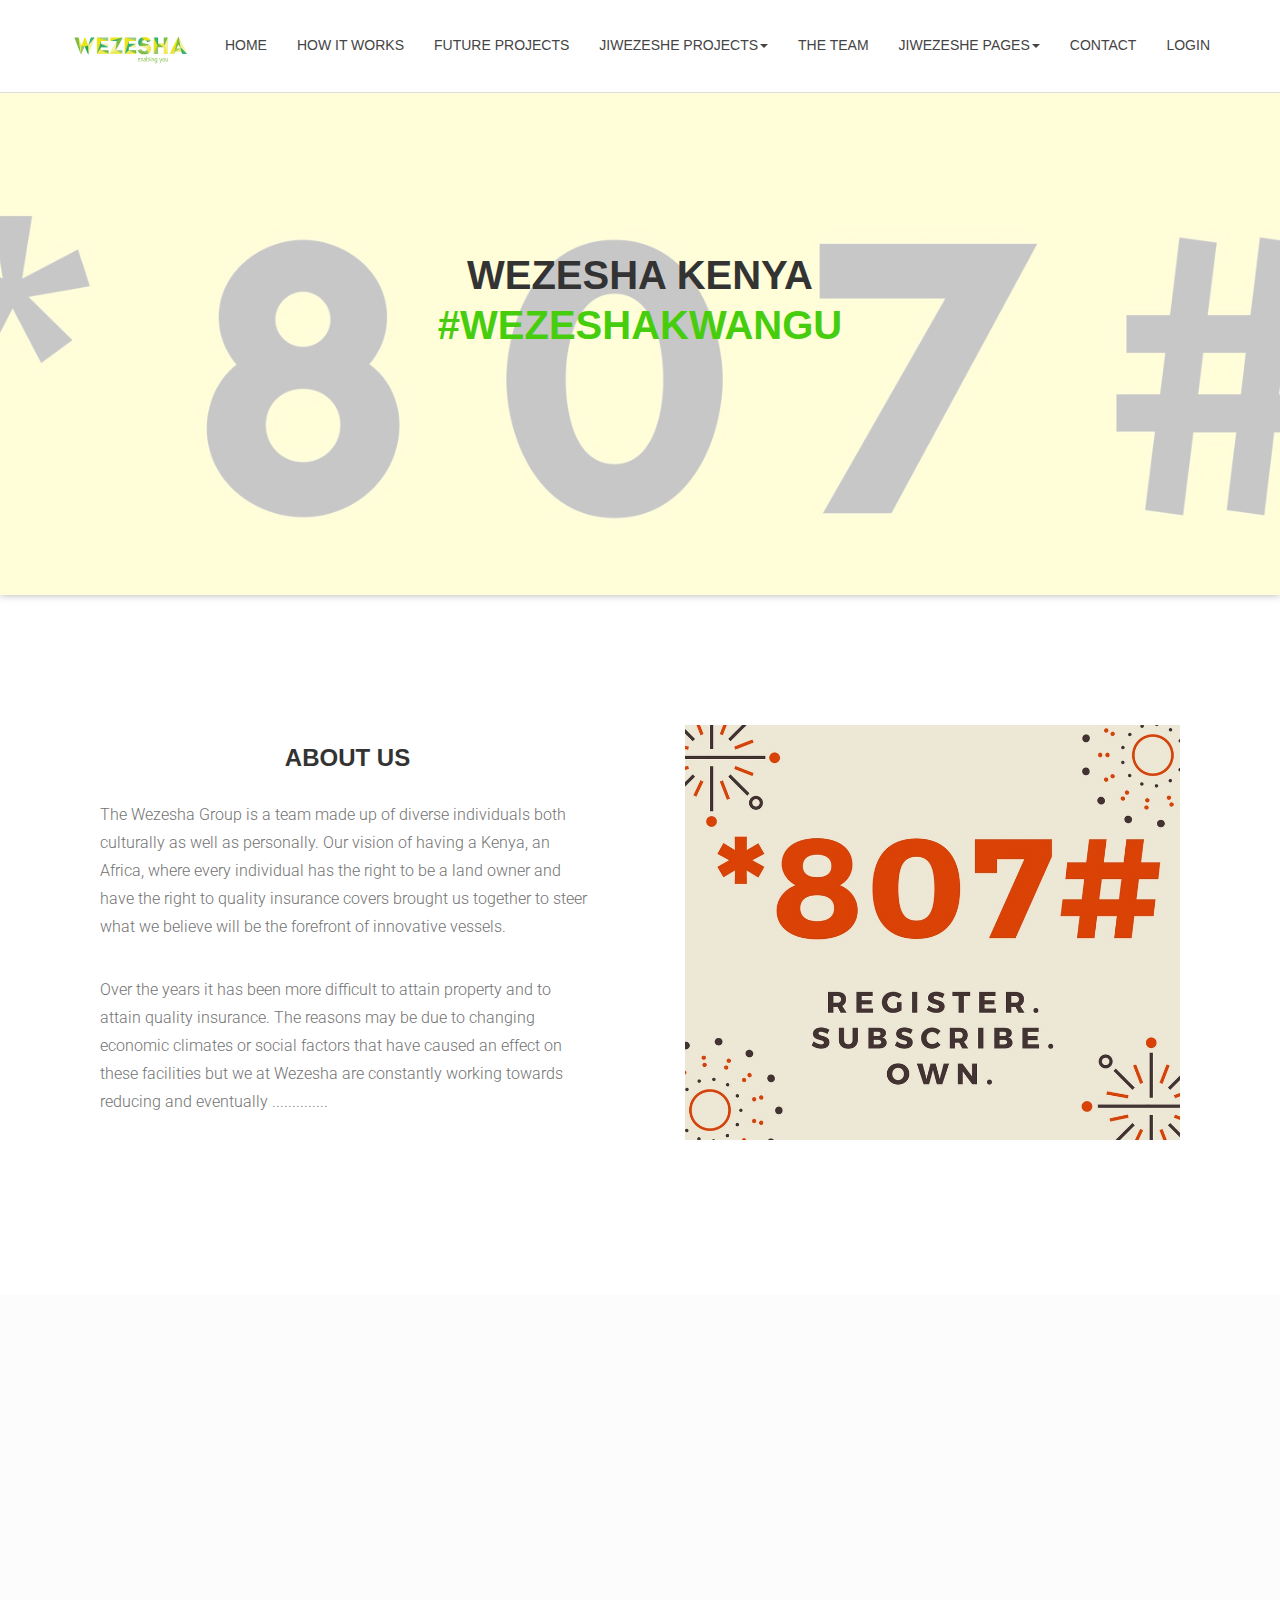
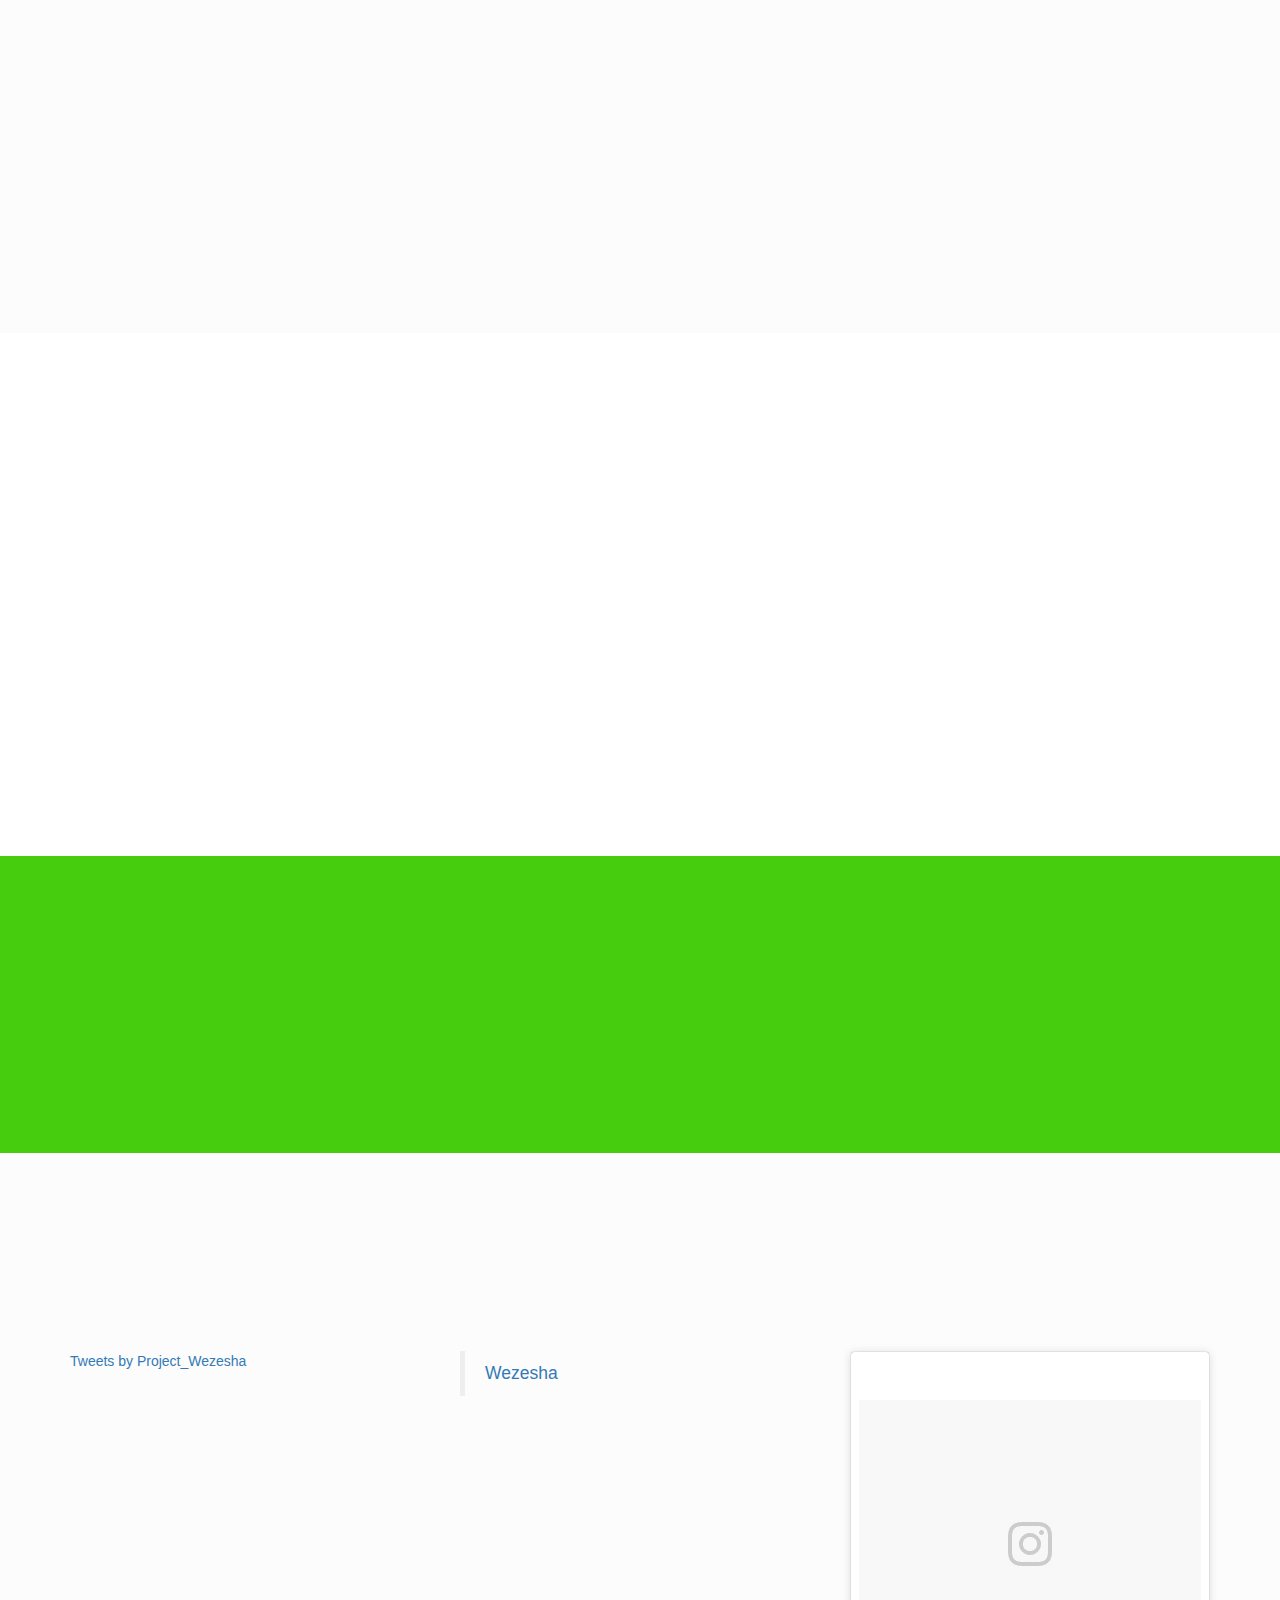
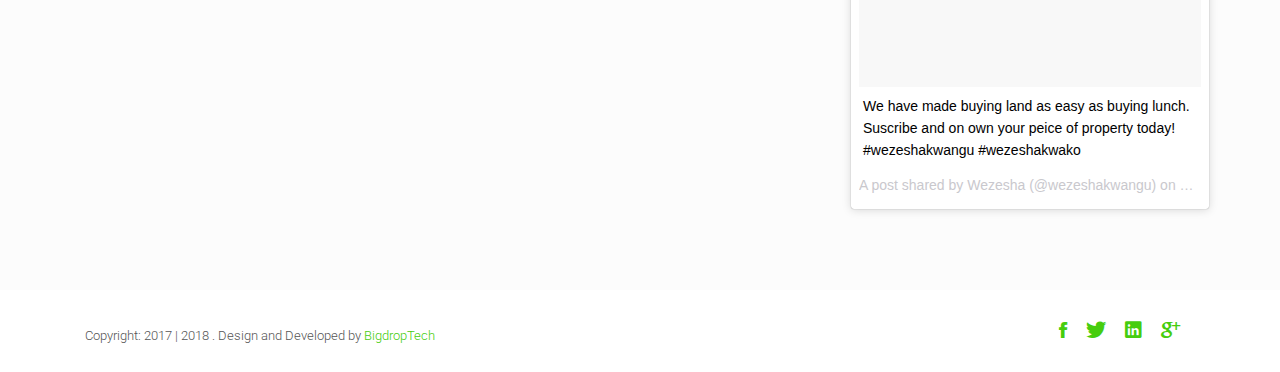
<file: index.html>
<!DOCTYPE html>
<html class="no-js">
    <head>
        <!-- Basic Page Needs
        ================================================== -->
        <meta charset="utf-8">
        <meta http-equiv="Content-Type" content="text/html; charset=utf-8">
        <link rel="icon" type="image/png" href="images/favicon.png">
        <title>WEZESHA KENYA</title>
        <meta name="description" content="">
        <meta name="keywords" content="">
        <meta name="author" content="">
        <!-- Mobile Specific Metas
        ================================================== -->
        <meta name="format-detection" content="telephone=no">
        <meta name="viewport" content="width=device-width, initial-scale=1">
        
        <!-- Template CSS Files
        ================================================== -->
        <!-- Twitter Bootstrs CSS -->
        <link rel="stylesheet" href="css/bootstrap.min.css">
        <!-- Ionicons Fonts Css -->
        <link rel="stylesheet" href="css/ionicons.min.css">
        <!-- animate css -->
        <link rel="stylesheet" href="css/animate.css">
        <!-- Hero area slider css-->
        <link rel="stylesheet" href="css/slider.css">
        <!-- owl craousel css -->
        <link rel="stylesheet" href="css/owl.carousel.css">
        <link rel="stylesheet" href="css/owl.theme.css">
        <link rel="stylesheet" href="css/jquery.fancybox.css">
        <!-- template main css file -->
        <link rel="stylesheet" href="css/main.css">
        <!-- responsive css -->
        <link rel="stylesheet" href="css/responsive.css">
        
        <!-- Template Javascript Files
        ================================================== -->
        <!-- modernizr js -->
        <script src="js/vendor/modernizr-2.6.2.min.js"></script>
        <!-- jquery -->
        <script src="//ajax.googleapis.com/ajax/libs/jquery/1.10.2/jquery.min.js"></script>
			 
		
        <!-- owl carouserl js -->
        <script src="js/owl.carousel.min.js"></script>
        <!-- bootstrap js -->

        <script src="js/bootstrap.min.js"></script>
        <!-- wow js -->
        <script src="js/wow.min.js"></script>
        <!-- slider js -->
        <script src="js/slider.js"></script>
		
        <script src="js/jquery.fancybox.js"></script>
        <!-- template main js -->
        <script src="js/main.js"></script>
		
		<script src="https://maxcdn.bootstrapcdn.com/bootstrap/3.3.7/js/bootstrap.min.js"></script>
		 <link rel="stylesheet" href="https://maxcdn.bootstrapcdn.com/bootstrap/3.3.7/css/bootstrap.min.css">
    </head>
    <body>
		
			

        <!--
        ==================================================
        Header Section Start
        ================================================== -->
		<div id="fb-root"></div>
<script>(function(d, s, id) {
  var js, fjs = d.getElementsByTagName(s)[0];
  if (d.getElementById(id)) return;
  js = d.createElement(s); js.id = id;
  js.src = "//connect.facebook.net/en_GB/sdk.js#xfbml=1&version=v2.10";
  fjs.parentNode.insertBefore(js, fjs);
}(document, 'script', 'facebook-jssdk'));</script>
		
	
        <header id="top-bar" class="navbar-fixed-top animated-header">
            <div class="container">
                <div class="navbar-header">
                    <!-- responsive nav button -->
                    <button type="button" class="navbar-toggle" data-toggle="collapse" data-target=".navbar-collapse">
                    <span class="sr-only">Toggle navigation</span>
                    <span class="icon-bar"></span>
                    <span class="icon-bar"></span>
                    <span class="icon-bar"></span>
                    </button>
                    <!-- /responsive nav button -->
                    
                    <!-- logo -->
                    <div class="navbar-brand">
                        <a href="index.php" >
                            <img src="images/logo.png" alt="">
                        </a>
                    </div>
                    <!-- /logo -->
                </div>
                <!-- main menu -->
                <nav class="collapse navbar-collapse navbar-right" role="navigation">
                    <div class="main-menu">
                        <ul class="nav navbar-nav navbar-right">
                            <li>
                                <a href="index.php" >HOME</a>
                            </li>
                            <li><a href="about.html">HOW IT WORKS</a></li>
                           
                            <li><a href="service.html">FUTURE PROJECTS</a></li>
							
						   <li class="dropdown">
                                <a href="#" class="dropdown-toggle" data-toggle="dropdown">JIWEZESHE PROJECTS<span class="caret"></span></a>
                                <div class="dropdown-menu">
                                     <ul>
                                        <li><a href="WezeshaPloti.html">WEZESHA PLOTI</a></li>
                                        <li><a href="Wezeshabima.html">WEZESHA BIMA</a></li>
<!--                                        <li><a href="#">WEZESHA (COOMING SOON)</a></li>-->
                                    </ul>
                                </div>
                            </li>
                       
<!--
							 <li><a href="WezeshaPloti.html">WEZESHA PLOTI</a></li>
							 <li><a href="Wezeshabima.html">WEZESHA BIMA</a></li>
-->
							<li><a href="theteam.html">THE TEAM</a></li>
							
							<li class="dropdown">
                                <a href="#" class="dropdown-toggle" data-toggle="dropdown">JIWEZESHE PAGES<span class="caret"></span></a>
                                <div class="dropdown-menu">
                                     <ul>
                                        <li><a href="#">OUR AGENTS</a></li>
                                        <li><a href="#">GALLERY</a></li>
                                        <li><a href="#">BLOG</a></li>
                                    </ul>
                                </div>
                            </li>

<!--
                            <li class="dropdown">
                                <a href="#" class="dropdown-toggle" data-toggle="dropdown">Blog <span class="caret"></span></a>
                                <div class="dropdown-menu">
                                    <ul>
                                        <li><a href="blog-fullwidth.html">Blog Full</a></li>
                                        <li><a href="blog-left-sidebar.html">Blog Left sidebar</a></li>
                                        <li><a href="blog-right-sidebar.html">Blog Right sidebar</a></li>
                                    </ul>
                                </div>
                            </li>
-->
                            <li><a href="contact.php">CONTACT</a></li>
							<li><a href="theteam.html">LOGIN</a></li>
                        </ul>
                    </div>
                </nav>
                <!-- /main nav -->
            </div>
        </header>
        
        <!--
        ==================================================
        Slider Section Start
        ================================================== -->
        <section id="hero-area" >
            <div class="container">
                <div class="row">
                    <div class="col-md-12 text-center">
                        <div class="block wow fadeInUp" data-wow-delay=".3s">
                            
                            <!-- Slider -->
                            <section class="cd-intro">
                                <h1 class="wow fadeInUp animated cd-headline slide" data-wow-delay=".4s" >
                                <span>WEZESHA KENYA</span><br>
                                <span class="cd-words-wrapper">
                                    <b class="is-visible">#WEZESHAKWANGU</b>
                                    <b>#WEZESHAKWAKO</b>
<!--                                    <b>AUTHENTIC</b>-->
                                </span>
                                </h1>
                                </section> <!-- cd-intro -->
                                <!-- /.slider -->
<!--
                                <h2 class="wow fadeInUp animated" data-wow-delay=".6s" >
                                    With 10 years experience, we have occupied many roles including Asset evaluation,<br> web designer and developer. This site showcases some of my work.
                                </h2>
-->
                          
                            </div>
                        </div>
                    </div>
                </div>
            </section><!--/#main-slider-->
            <!--
            ==================================================
            Slider Section Start
            ================================================== -->
            <section id="about">
                <div class="container">
                    <div class="row">
                        <div class="col-md-6 col-sm-6">
                            <div class="block wow fadeInLeft" data-wow-delay=".3s" data-wow-duration="500ms">
                                <h2>
                                ABOUT US
                                </h2>
                                <p>
                                   The Wezesha Group is a team made up of diverse individuals both culturally as well as personally. Our vision of having a Kenya, an Africa, where every individual has the right to be a land owner and have the right to quality insurance covers brought us together to steer what we believe will be the forefront of innovative vessels. 
                                </p>
                                <p>
                                   Over the years it has been more difficult to attain property and to attain quality insurance. The reasons may be due to changing economic climates or social factors that have caused an effect on these facilities but we at Wezesha are constantly working towards reducing and eventually ..............
                                </p>
								 <a class="btn-lines dark light wow fadeInUp animated smooth-scroll btn btn-default btn-green" data-wow-delay=".9s" href="about.html" data-section="#works" >READ MORE</a>
                            </div>
                            
                        </div>
                        <div class="col-md-6 col-sm-6">
							
							
							
							
                            <div class="block wow fadeInRight" data-wow-delay=".3s" data-wow-duration="500ms">
								
                                <img src="images/about/about.jpg" alt="">
                            </div>
                        </div>
                    </div>
                </div>
            </section> <!-- /#about -->
		
		
            <!--
            ==================================================
            Portfolio Section Start
            ================================================== -->
            <section id="works" class="works">
                <div class="container">
                    <div class="section-heading">
                        <h1 class="title wow fadeInDown" data-wow-delay=".3s">PRODUCTS</h1>
<!--
						
                        <p class="wow fadeInDown" data-wow-delay=".5s">
                            Aliquam lobortis. Maecenas vestibulum mollis diam. Pellentesque auctor neque nec urna. Nulla sit amet est. Aenean posuere <br> tortor sed cursus feugiat, nunc augue blandit nunc, eu sollicitudin urna dolor sagittis lacus.
                        </p>
-->
                    </div>
					
					
                    <div class="row">
                        <div class="col-sm-4 col-xs-12">
                            <figure class="wow fadeInLeft animated portfolio-item" data-wow-duration="500ms" data-wow-delay="0ms">
                                <div class="img-wrapper">
                                    <img src="images/portfolio/item-1.jpg" class="img-responsive" alt="this is a title" >
                                    <div class="overlay">
                                        <div class="buttons">
                                            <a rel="gallery" class="fancybox" href="WezeshaPloti.html">VIEW</a>
                                            <a target="_blank" href="WezeshaPloti.html">DETAILS</a>
                                        </div>
                                    </div>
                                </div>
                                <figcaption>
                                <h4>
                                <a href="WezeshaPloti.html">
                                    WEZESHA PLOTI
                                </a>
                                </h4>
<!--
                                <p>
                                    Redesigne UI Concept
                                </p>
-->
                                </figcaption>
                            </figure>
                        </div>
                        <div class="col-sm-4 col-xs-12">
                            <figure class="wow fadeInLeft animated" data-wow-duration="500ms" data-wow-delay="300ms">
                                <div class="img-wrapper">
                                    <img src="images/portfolio/item-2.jpg" class="img-responsive" alt="this is a title" >
                                    <div class="overlay">
                                        <div class="buttons">
                                            <a rel="gallery" class="fancybox" href="#">VIEW</a>
                                            <a target="_blank" href="#">DETAILS</a>
                                        </div>
                                    </div>
                                </div>
                                <figcaption>
                                <h4>
                                <a href="#">
                                    WEZESHA BIMA
                                </a>
                                </h4>
<!--
                                <p>
                                    Lorem ipsum dolor sit.
                                </p>
-->
                                </figcaption>
                            </figure>
                        </div>
                        <div class="col-sm-4 col-xs-12">
                            <figure class="wow fadeInLeft animated" data-wow-duration="500ms" data-wow-delay="300ms">
                                <div class="img-wrapper">
                                    <img src="images/portfolio/item-3.jpg" class="img-responsive" alt="" >
                                    <div class="overlay">
                                        <div class="buttons">
                                            <a rel="gallery" class="fancybox" href="#">VIEW</a>
                                            <a target="_blank" href="#">DETAILS</a>
                                        </div>
                                    </div>
                                </div>
                                <figcaption>
                                <h4>
                                <a href="#">
                                    WEZESHA PRODUCT
                                </a>
                                </h4>
<!--
                                <p>
                                    Lorem ipsum dolor sit amet.
                                </p>
-->
                                </figcaption>
                            </figure>
                        </div>
						
					
						
                    </div>
                </div>
            </section> 
		
		<!-- #works -->
            <!--
            ==================================================
            Portfolio Section Start
            ================================================== -->
            <section id="feature">
                <div class="container">
                    <div class="section-heading">
                        <h1 class="title wow fadeInDown" data-wow-delay=".3s">Mission statement </h1>
                        <p class="wow fadeInDown" data-wow-delay=".5s">
                            
 
With courage, integrity, passion and love we strive to provide easily accessible real estate and insurance. We take on the responsibility to co-create a world where we can empower and enable our fellow Kenyans, our fellow Africans, to attain their right to be land owners and provide them with a security blanket of affordable yet high quality insurance.  

                        </p>
                    </div>
                    <div class="row">
						
						
                   
                        <div class="col-md-4 col-lg-4 col-xs-12">
                            <div class="media wow fadeInDown animated" data-wow-duration="500ms" data-wow-delay="1200ms">
                                <div class="media-left">
                                    <div class="icon">
                                        <i class="ion-ios-americanfootball-outline"></i>
                                    </div>
                                </div>
                                <div class="media-body">
                                    <h4 class="media-heading">Free updates</h4>
<!--                                    <p>Lorem ipsum dolor sit amet, consectetur adipisicing elit. Voluptatum, sint.</p>-->
                                </div>
                            </div>
                        </div>
                        <div class="col-md-4 col-lg-4 col-xs-12">
                            <div class="media wow fadeInDown animated" data-wow-duration="500ms" data-wow-delay="1500ms">
                                <div class="media-left">
                                    <div class="icon">
                                        <i class="ion-ios-keypad-outline"></i>
                                    </div>
                                </div>
                                <div class="media-body">
                                    <h4 class="media-heading">Solid Support</h4>
<!--                                    <p>Lorem ipsum dolor sit amet, consectetur adipisicing elit. Voluptatum, sint.</p>-->
                                </div>
                            </div>
                        </div>
                        <div class="col-md-4 col-lg-4 col-xs-12">
                            <div class="media wow fadeInDown animated" data-wow-duration="500ms" data-wow-delay="1800ms">
                                <div class="media-left">
                                    <div class="icon">
                                        <i class="ion-ios-barcode-outline"></i>
                                    </div>
                                </div>
                                <div class="media-body">
                                    <h4 class="media-heading">Simple Registration</h4>
<!--                                    <p>Lorem ipsum dolor sit amet, consectetur adipisicing elit. Voluptatum, sint.</p>-->
                                </div>
                            </div>
                        </div>
                    </div>
                </div>
				
				
            </section> <!-- /#feature -->
                            
            <!--
            ==================================================
            Call To Action Section Start
            ================================================== -->
            <section id="call-to-action">
                <div class="container">
                    <div class="row">
                        <div class="col-md-12">
                            <div class="block">
                                <h2 class="title wow fadeInDown" data-wow-delay=".3s" data-wow-duration="500ms">SO WHAT YOU THINK ?</h2>
<!--                                <p class="wow fadeInDown" data-wow-delay=".5s" data-wow-duration="500ms">Lorem ipsum dolor sit amet, consectetur adipisicing elit. Nobis,<br>possimus commodi, fugiat magnam temporibus vero magni recusandae? Dolore, maxime praesentium.</p>-->
                                <a href="contact.php" class="btn btn-default btn-contact wow fadeInDown" data-wow-delay=".7s" data-wow-duration="500ms">SUBSCRIBE TO GET UPDATES!</a>
                            </div>
                        </div>
                        
                    </div>
                </div>
            </section>
		
		
			
            <!--
            ==================================================
            Portfolio Section Start
            ================================================== -->
            <section id="works" class="works">
                <div class="container">
                    <div class="section-heading">
                        <h1 class="title wow fadeInDown" data-wow-delay=".3s">SOCIAL MEDIA FEEDS</h1>

                    </div>
					
                    <div class="row">
                        <div class="col-sm-4 col-xs-12">
						
							<a class="twitter-timeline" data-width="360" data-height="500" data-theme="dark" data-link-color="#19CF86" href="https://twitter.com/Project_Wezesha?ref_src=twsrc%5Etfw">Tweets by Project_Wezesha</a> <script async src="//platform.twitter.com/widgets.js" charset="utf-8"></script>
							
                        </div>
						
                        <div class="col-sm-4 col-xs-12">
						
							<div class="fb-page" data-href="https://www.facebook.com/wezeshakwangu/" data-tabs="timeline" data-width="360" data-height="500" data-small-header="false" data-adapt-container-width="true" data-hide-cover="false" data-show-facepile="true"><blockquote cite="https://www.facebook.com/wezeshakwangu/" class="fb-xfbml-parse-ignore"><a href="https://www.facebook.com/wezeshakwangu/">Wezesha</a></blockquote></div>
                         
							
                        </div>
                        <div class="col-sm-4 col-xs-12">
							
                        <blockquote class="instagram-media" data-instgrm-captioned data-instgrm-version="7" style=" background:#FFF; border:0; border-radius:3px; box-shadow:0 0 1px 0 rgba(0,0,0,0.5),0 1px 10px 0 rgba(0,0,0,0.15); margin: 1px; max-width:658px; padding:0; width:99.375%; width:-webkit-calc(100% - 2px); width:calc(100% - 2px);"><div style="padding:8px;"> <div style=" background:#F8F8F8; line-height:0; margin-top:40px; padding:41.91489361702128% 0; text-align:center; width:100%;"> <div style=" background:url([data-uri]); display:block; height:44px; margin:0 auto -44px; position:relative; top:-22px; width:44px;"></div></div> <p style=" margin:8px 0 0 0; padding:0 4px;"> <a href="https://www.instagram.com/p/BZyMDCBHYMo/" style=" color:#000; font-family:Arial,sans-serif; font-size:14px; font-style:normal; font-weight:normal; line-height:17px; text-decoration:none; word-wrap:break-word;" target="_blank">We have made buying land as easy as buying lunch. Suscribe and on own your peice of property today! #wezeshakwangu #wezeshakwako</a></p> <p style=" color:#c9c8cd; font-family:Arial,sans-serif; font-size:14px; line-height:17px; margin-bottom:0; margin-top:8px; overflow:hidden; padding:8px 0 7px; text-align:center; text-overflow:ellipsis; white-space:nowrap;">A post shared by Wezesha (@wezeshakwangu) on <time style=" font-family:Arial,sans-serif; font-size:14px; line-height:17px;" datetime="2017-10-03T11:28:24+00:00">Oct 3, 2017 at 4:28am PDT</time></p></div></blockquote>
                       <script async defer src="//platform.instagram.com/en_US/embeds.js"></script>
							
                        </div>
						
					
						
                    </div>
                </div>
            </section> 
		
		
		

		
		
		
            <!--
            ==================================================
            Footer Section Start
            ================================================== -->
            <footer id="footer">
                <div class="container">
                    <div class="col-md-8">
                        <p class="copyright">Copyright: <span>2017 | 2018</span> . Design and Developed by <a href="http://www.bigdrop.co.ke">BigdropTech</a></p>
                    </div>
		
                    <div class="col-md-4">
                        <!-- Social Media -->
                        <ul class="social">
                            <li>
                                <a href="#" class="Facebook">
                                    <i class="ion-social-facebook"></i>
                                </a>
                            </li>
                            <li>
                                <a href="#" class="Twitter">
                                    <i class="ion-social-twitter"></i>
                                </a>
                            </li>
                            <li>
                                <a href="#" class="Linkedin">
                                    <i class="ion-social-linkedin"></i>
                                </a>
                            </li>
                            <li>
                                <a href="#" class="Google Plus">
                                    <i class="ion-social-googleplus"></i>
                                </a>
                            </li>
                        </ul>
                    </div>
                </div>
            </footer> <!-- /#footer -->
                
	


		
        </body>
    </html>
</file>
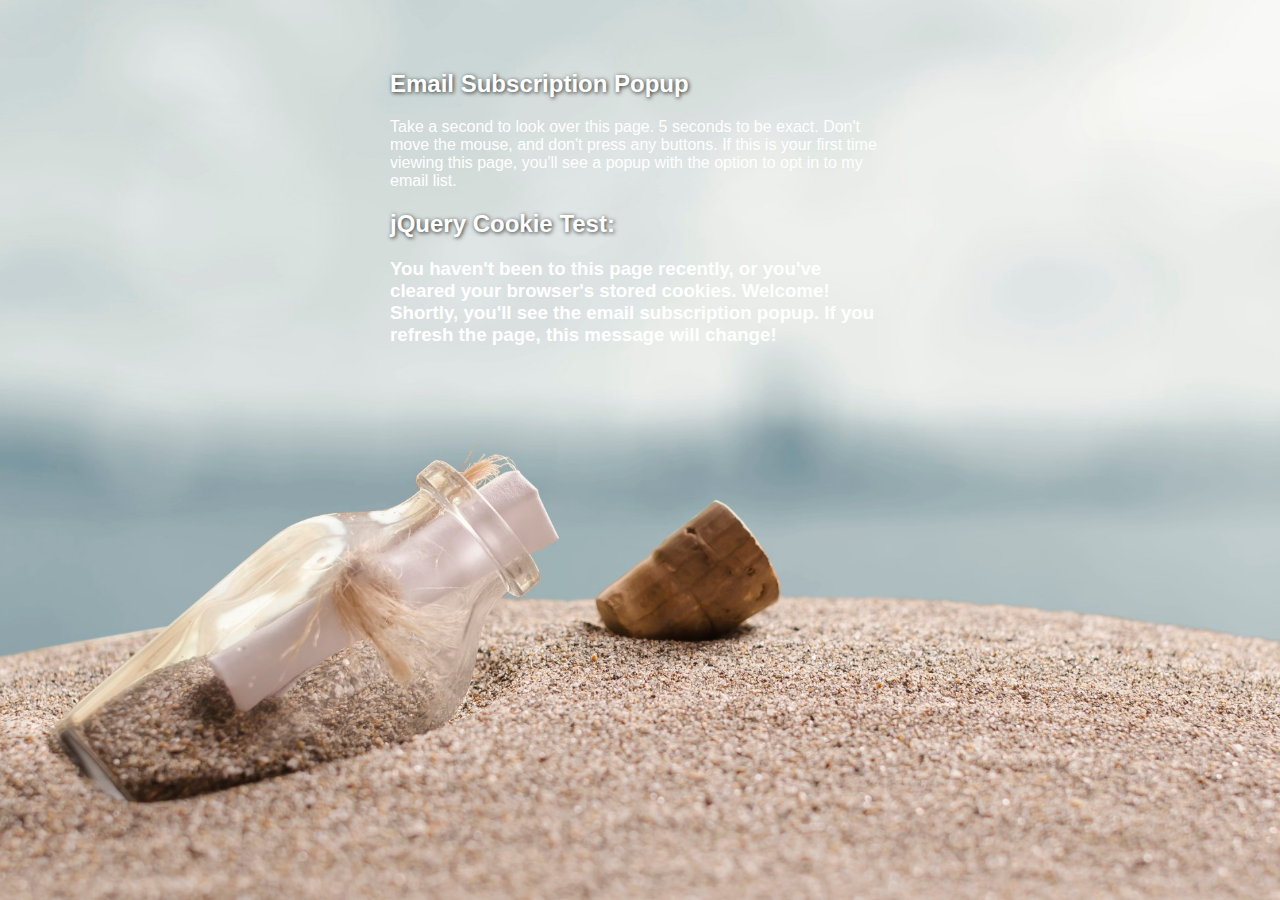
<file: SUBSCRIPRION/email-subscription-popup/index.html>
<!DOCTYPE html>
<html lang="en">
    <head>
		<title>Email Subscription Popup</title>
		<link rel='stylesheet' href='style.css' type='text/css' media='all' />
		<script src="http://ajax.googleapis.com/ajax/libs/jquery/1.10.2/jquery.min.js"></script>
		<script src="jquery.cookie.js"></script>
		<script src="script.js"></script>
    </head>
<body>

<div class="subs-popup"></div>

<div class="content">
	<h2>Email Subscription Popup</h2>
	<p>Take a second to look over this page.  5 seconds to be exact.  Don't move the mouse, and don't press any buttons.  If this is your first time viewing this page, you'll see a popup with the option to opt in to my email list.</p>
	
	<h2>jQuery Cookie Test:</h2>
	<div class="cookie"></div>
</div>

</body>
</html>
</file>
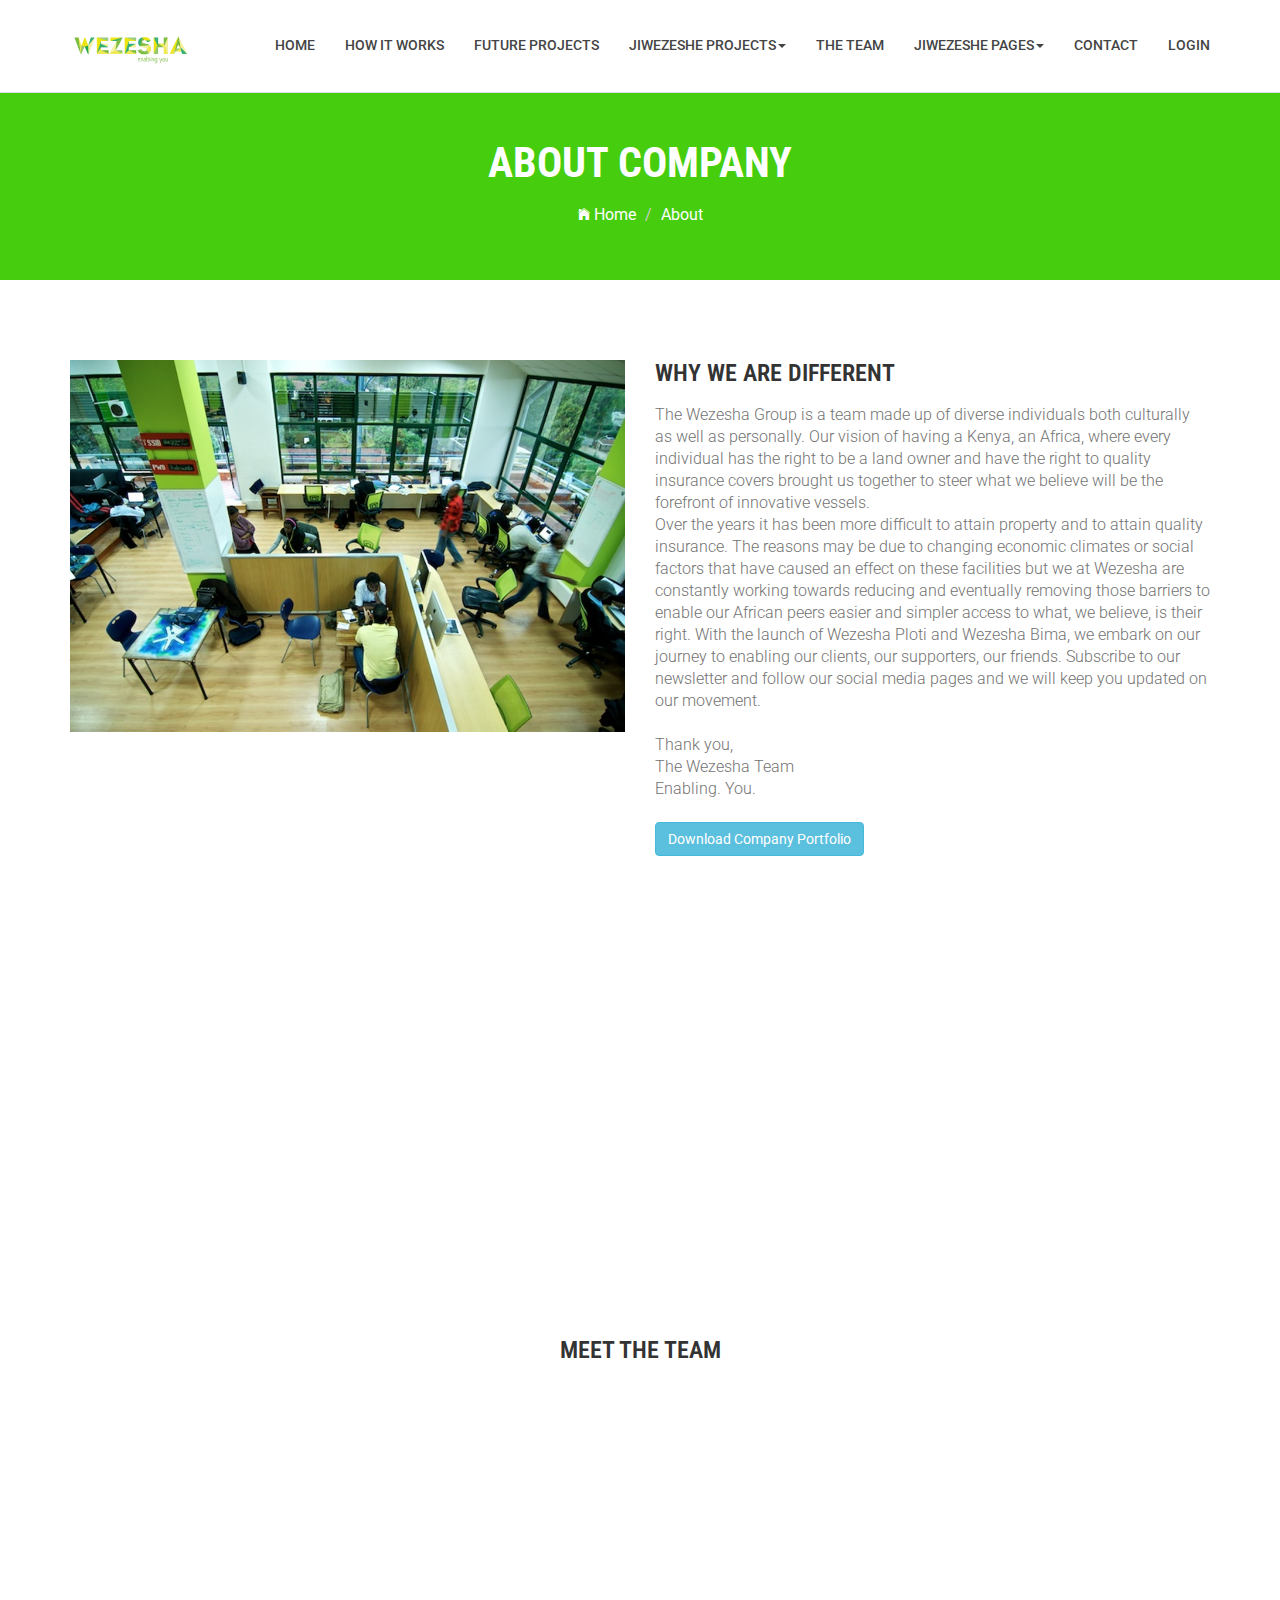
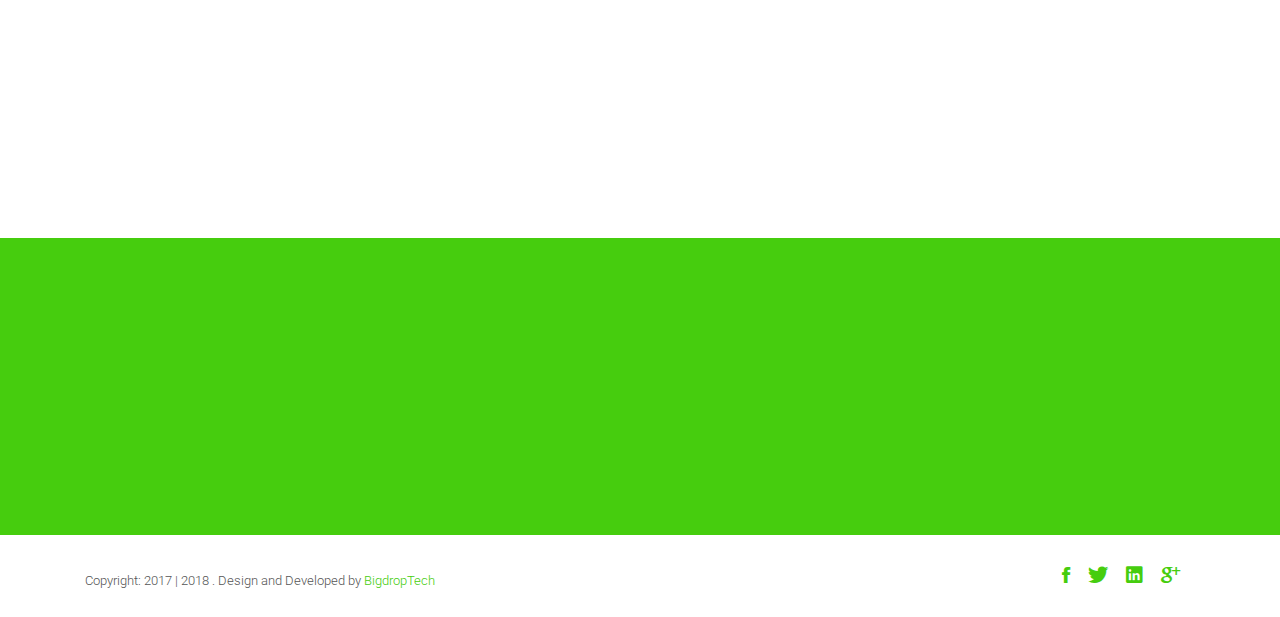
<file: about.html>
<!DOCTYPE html>
<html class="no-js">
    <head>
        <!-- Basic Page Needs
        ================================================== -->
        <meta charset="utf-8">
        <meta http-equiv="Content-Type" content="text/html; charset=utf-8">
        <link rel="icon" type="image/png" href="images/favicon.png">
        <title>WEZESHA KENYA</title>
        <meta name="description" content="">
        <meta name="keywords" content="">
        <meta name="author" content="">
        <!-- Mobile Specific Metas
        ================================================== -->
        <meta name="format-detection" content="telephone=no">
        <meta name="viewport" content="width=device-width, initial-scale=1">
        
        <!-- Template CSS Files
        ================================================== -->
        <!-- Twitter Bootstrs CSS -->
        <link rel="stylesheet" href="css/bootstrap.min.css">
        <!-- Ionicons Fonts Css -->
        <link rel="stylesheet" href="css/ionicons.min.css">
        <!-- animate css -->
        <link rel="stylesheet" href="css/animate.css">
        <!-- Hero area slider css-->
        <link rel="stylesheet" href="css/slider.css">
        <!-- owl craousel css -->
        <link rel="stylesheet" href="css/owl.carousel.css">
        <link rel="stylesheet" href="css/owl.theme.css">
        <link rel="stylesheet" href="css/jquery.fancybox.css">
        <!-- template main css file -->
        <link rel="stylesheet" href="css/main.css">
        <!-- responsive css -->
        <link rel="stylesheet" href="css/responsive.css">
        
        <!-- Template Javascript Files
        ================================================== -->
        <!-- modernizr js -->
        <script src="js/vendor/modernizr-2.6.2.min.js"></script>
        <!-- jquery -->
        <script src="//ajax.googleapis.com/ajax/libs/jquery/1.10.2/jquery.min.js"></script>
        <!-- owl carouserl js -->
        <script src="js/owl.carousel.min.js"></script>
        <!-- bootstrap js -->

        <script src="js/bootstrap.min.js"></script>
        <!-- wow js -->
        <script src="js/wow.min.js"></script>
        <!-- slider js -->
        <script src="js/slider.js"></script>
        <script src="js/jquery.fancybox.js"></script>
        <!-- template main js -->
        <script src="js/main.js"></script>
    </head>
    <body>
        <!--
        ==================================================
        Header Section Start
        ================================================== -->
		
		
	
	
        <header id="top-bar" class="navbar-fixed-top animated-header">
            <div class="container">
                <div class="navbar-header">
                    <!-- responsive nav button -->
                    <button type="button" class="navbar-toggle" data-toggle="collapse" data-target=".navbar-collapse">
                    <span class="sr-only">Toggle navigation</span>
                    <span class="icon-bar"></span>
                    <span class="icon-bar"></span>
                    <span class="icon-bar"></span>
                    </button>
                    <!-- /responsive nav button -->
                    
                    <!-- logo -->
                    <div class="navbar-brand">
                        <a href="index.php" >
                            <img src="images/logo.png" alt="">
                        </a>
                    </div>
                    <!-- /logo -->
                </div>
                <!-- main menu -->
                <nav class="collapse navbar-collapse navbar-right" role="navigation">
                    <div class="main-menu">
                        <ul class="nav navbar-nav navbar-right">
                            <li>
                                <a href="index.php" >HOME</a>
                            </li>
                            <li><a href="about.html">HOW IT WORKS</a></li>
                           
                            <li><a href="service.html">FUTURE PROJECTS</a></li>
							
						   <li class="dropdown">
                                <a href="#" class="dropdown-toggle" data-toggle="dropdown">JIWEZESHE PROJECTS<span class="caret"></span></a>
                                <div class="dropdown-menu">
                                     <ul>
                                        <li><a href="WezeshaPloti.html">WEZESHA PLOTI</a></li>
                                        <li><a href="Wezeshabima.html">WEZESHA BIMA</a></li>
<!--                                        <li><a href="#">WEZESHA (COOMING SOON)</a></li>-->
                                    </ul>
                                </div>
                            </li>
                       
<!--
							 <li><a href="WezeshaPloti.html">WEZESHA PLOTI</a></li>
							 <li><a href="Wezeshabima.html">WEZESHA BIMA</a></li>
-->
							<li><a href="theteam.html">THE TEAM</a></li>
							
							<li class="dropdown">
                                <a href="#" class="dropdown-toggle" data-toggle="dropdown">JIWEZESHE PAGES<span class="caret"></span></a>
                                <div class="dropdown-menu">
                                     <ul>
                                        <li><a href="#">OUR AGENTS</a></li>
                                        <li><a href="gallery.html">GALLERY</a></li>
                                        <li><a href="#">BLOG</a></li>
                                    </ul>
                                </div>
                            </li>

<!--
                            <li class="dropdown">
                                <a href="#" class="dropdown-toggle" data-toggle="dropdown">Blog <span class="caret"></span></a>
                                <div class="dropdown-menu">
                                    <ul>
                                        <li><a href="blog-fullwidth.html">Blog Full</a></li>
                                        <li><a href="blog-left-sidebar.html">Blog Left sidebar</a></li>
                                        <li><a href="blog-right-sidebar.html">Blog Right sidebar</a></li>
                                    </ul>
                                </div>
                            </li>
-->
                            <li><a href="contact.php">CONTACT</a></li>
							<li><a href="theteam.html">LOGIN</a></li>
                        </ul>
                    </div>
                </nav>
                <!-- /main nav -->
            </div>
        </header>
        
        <!-- 
        ================================================== 
            Global Page Section Start
        ================================================== -->
        <section class="global-page-header">
            <div class="container">
                <div class="row">
                    <div class="col-md-12">
                        <div class="block">
                            <h2>About Company</h2>
                            <ol class="breadcrumb">
                                <li>
                                    <a href="index.php">
                                        <i class="ion-ios-home"></i>
                                        Home
                                    </a>
                                </li>
                                <li class="active">About</li>
                            </ol>
                        </div>
                    </div>
                </div>
            </div>
        </section>

        <!-- 
        ================================================== 
            Company Description Section Start
        ================================================== -->
        <section class="company-description">
            <div class="container">
                <div class="row">
                    <div class="col-md-6 wow fadeInLeft" data-wow-delay=".3s" >
                        <img src="images/about/about-company.jpg" alt="" class="img-responsive">
                    </div>
                    <div class="col-md-6">
                        <div class="block">
                            <h3 class="subtitle wow fadeInUp" data-wow-delay=".3s" data-wow-duration="500ms">Why We are Different</h3>
                            <p  class="wow fadeInUp" data-wow-delay=".5s" data-wow-duration="500ms">
                               The Wezesha Group is a team made up of diverse individuals both culturally as well as personally. Our vision of having a Kenya, an Africa, where every individual has the right to be a land owner and have the right to quality insurance covers brought us together to steer what we believe will be the forefront of innovative vessels. <br> 
								Over the years it has been more difficult to attain property and to attain quality insurance. The reasons may be due to changing economic climates or social factors that have caused an effect on these facilities but we at Wezesha are constantly working towards reducing and eventually removing those barriers to enable our African peers easier and simpler access to what, we believe, is their right. 
								With the launch of Wezesha Ploti and Wezesha Bima, we embark on our journey to enabling our clients, our supporters, our friends.  
								Subscribe to our newsletter and follow our social media pages and we will keep you updated on our movement.  

							<br>
							<br>
						
						Thank you,   <br> The Wezesha Team <br>
Enabling. You. 

<br>
								<br>
								<a href="The_Wezesha_Profile.pdf"><button type="button" class="btn btn-info">Download Company Portfolio</button></a>
                            </p>
<!--
                            <p  class="wow fadeInUp" data-wow-delay=".7s" data-wow-duration="500ms">
                                Temporibus autem quibusdam et aut officiis debitis aut rerum necessitatibus saepe eveniet ut et voluptates repudiandae sint et molestiae non recusandae.
                            </p>
-->
							
							
<!--						<iframe src="http://docs.google.com/gview?url=The_Wezesha_Profile.pdf&embedded=true" style="width:600px; height:500px;" frameborder="0"></iframe>-->
							
                            
                        </div>
                    </div>
					

                </div>
            </div>
        </section>


        <!-- 
        ================================================== 
            Company Feature Section Start
        ================================================== -->
        <section class="about-feature clearfix">
            <div class="container-fluid">
                <div class="row">
                    <div class="block about-feature-1 wow fadeInDown" data-wow-duration="500ms" data-wow-delay=".3s">
                        <h2>
                        The Property
                        </h2>
                        <p> vigourous work goes into the location, due diligence and market research of market research of every parcel of land we acquire. We ensure we are offering our subscribers land that holds the appreciation value. <br/><br/>
                        
                        </p>
                    </div>
                    <div class="block about-feature-2 wow fadeInDown" data-wow-duration="500ms" data-wow-delay=".5s">
                        <h2 class="item_title">
                        The Subscription - *807#
                        </h2>
                        <p>
                            Once the property is acquired, We put it on our USSD platforms where subscribers simply dial *807#, choose the property they would like, agree to the easy installment plan and subscribe immediately. <br/><br/>
                        </p>
                    </div>
                    <div class="block about-feature-3 wow fadeInDown" data-wow-duration="500ms" data-wow-delay=".7s">
                        <h2 class="item_title">
                        Documentation Usage 
                        </h2>
                        <p>
								Once subscribed, a client must visit our office or agency outlets to submit theirpaper work and collect their official sale agreement. The sale agreement also qualifies them to start making use of their parcel of land immediately.

                        </p>
                    </div>
                </div>
            </div>
        </section>


        <!-- 
        ================================================== 
            Team Section Start
        ================================================== -->
		
        <section id="team">
            <div class="container">
                <div class="row">
                    <h2 class="subtitle text-center">Meet The Team</h2>
                    <div class="col-md-3">
                        <div class="team-member wow fadeInLeft" data-wow-duration="500ms" data-wow-delay=".3s">
                            <div class="team-img">
                                <img src="images/author/author.jpg" class="team-pic" alt="">
                            </div>
                            <h3 class="team_name">IMRAN KHAN</h3>
                            <p class="team_designation">FOUNDER</p>
                            
                            <p class="social-icons">
                                <a href="#" class="facebook" target="_blank"><i class="ion-social-facebook-outline"></i></a>
                                <a href="#" target="_blank"><i class="ion-social-twitter-outline"></i></a>
                                <a href="#" target="_blank"><i class="ion-social-linkedin-outline"></i></a>
                                <a href="#" target="_blank"><i class="ion-social-googleplus-outline"></i></a>
                            </p>
                        </div>
                    </div>
<!--
					
                    <div class="col-md-3">
                        <div class="team-member wow fadeInLeft" data-wow-duration="500ms" data-wow-delay=".5s">
                            <div class="team-img">
                                <img src="images/team/team-2.jpg" class="team-pic" alt="">
                            </div>
                            <h3 class="team_name">HAYES NJOGU</h3>
                            <p class="team_designation">CEO, Project Manager</p>
                            <p class="team_text">Lorem ipsum dolor sit amet, consectetur adipisicing elit, sed do eiusmod tempor incididunt ut labore et dolore .</p>
                            <p class="social-icons">
                                <a href="#" class="facebook" target="_blank"><i class="ion-social-facebook-outline"></i></a>
                                <a href="#" target="_blank"><i class="ion-social-twitter-outline"></i></a>
                                <a href="#" target="_blank"><i class="ion-social-linkedin-outline"></i></a>
                                <a href="#" target="_blank"><i class="ion-social-googleplus-outline"></i></a>
                            </p>
                        </div>
                    </div>
                    <div class="col-md-3">
                        <div class="team-member wow fadeInLeft" data-wow-duration="500ms" data-wow-delay=".7s">
                            <div class="team-img">
                                <img src="images/team/team-3.jpg" class="team-pic" alt="">
                            </div>
                            <h3 class="team_name">HAYES NJOGU</h3>
                            <p class="team_designation">CEO, Project Manager</p>
                            <p class="team_text">Lorem ipsum dolor sit amet, consectetur adipisicing elit, sed do eiusmod tempor incididunt ut labore et dolore .</p>
                            <p class="social-icons">
                                <a href="#" class="facebook" target="_blank"><i class="ion-social-facebook-outline"></i></a>
                                <a href="#" target="_blank"><i class="ion-social-twitter-outline"></i></a>
                                <a href="#" target="_blank"><i class="ion-social-linkedin-outline"></i></a>
                                <a href="#" target="_blank"><i class="ion-social-googleplus-outline"></i></a>
                            </p>
                        </div>
                    </div>
                    <div class="col-md-3">
                        <div class="team-member wow fadeInLeft" data-wow-duration="500ms" data-wow-delay=".9s">
                            <div class="team-img">
                                <img src="images/team/team-4.jpg" class="team-pic" alt="">
                            </div>
                            <h3 class="team_name">HAYES NJOGU</h3>
                            <p class="team_designation">CEO, Project Manager</p>
                            <p class="team_text">Lorem ipsum dolor sit amet, consectetur adipisicing elit, sed do eiusmod tempor incididunt ut labore et dolore .</p>
                            <p class="social-icons">
                                <a href="#" class="facebook" target="_blank"><i class="ion-social-facebook-outline"></i></a>
                                <a href="#" target="_blank"><i class="ion-social-twitter-outline"></i></a>
                                <a href="#" target="_blank"><i class="ion-social-linkedin-outline"></i></a>
                                <a href="#" target="_blank"><i class="ion-social-googleplus-outline"></i></a>
                            </p>
                        </div>
                    </div>
					
-->
                </div>
            </div>
        </section>
		
        <!--
                
            <!--
            ==================================================
            Call To Action Section Start
            ================================================== -->
            <section id="call-to-action">
                <div class="container">
                    <div class="row">
                        <div class="col-md-12">
                            <div class="block">
                                <h2 class="title wow fadeInDown" data-wow-delay=".3s" data-wow-duration="500ms">SO WHAT YOU THINK ?</h1>
<!--                                <p class="wow fadeInDown" data-wow-delay=".5s" data-wow-duration="500ms">Lorem ipsum dolor sit amet, consectetur adipisicing elit. Nobis,<br>possimus commodi, fugiat magnam temporibus vero magni recusandae? Dolore, maxime praesentium.</p>-->
                                <a href="contact.php" class="btn btn-default btn-contact wow fadeInDown" data-wow-delay=".7s" data-wow-duration="500ms">SUBSCRIBE TO GET OUR UPDATES!</a>
                            </div>
                        </div>
                        
                    </div>
                </div>
            </section>
            <!--
            ==================================================
            Footer Section Start
            ================================================== -->
            <footer id="footer">
                <div class="container">
                    <div class="col-md-8">
                        <p class="copyright">Copyright: <span>2017 | 2018</span> . Design and Developed by <a href="http://www.bigdrop.co.ke">BigdropTech</a></p>
                    </div>
                    <div class="col-md-4">
                        <!-- Social Media -->
                        <ul class="social">
                            <li>
                                <a href="#" class="Facebook">
                                    <i class="ion-social-facebook"></i>
                                </a>
                            </li>
                            <li>
                                <a href="#" class="Twitter">
                                    <i class="ion-social-twitter"></i>
                                </a>
                            </li>
                            <li>
                                <a href="#" class="Linkedin">
                                    <i class="ion-social-linkedin"></i>
                                </a>
                            </li>
                            <li>
                                <a href="#" class="Google Plus">
                                    <i class="ion-social-googleplus"></i>
                                </a>
                            </li>
                        </ul>
                    </div>
                </div>
            </footer> <!-- /#footer -->
                
        </body>
    </html>
</file>
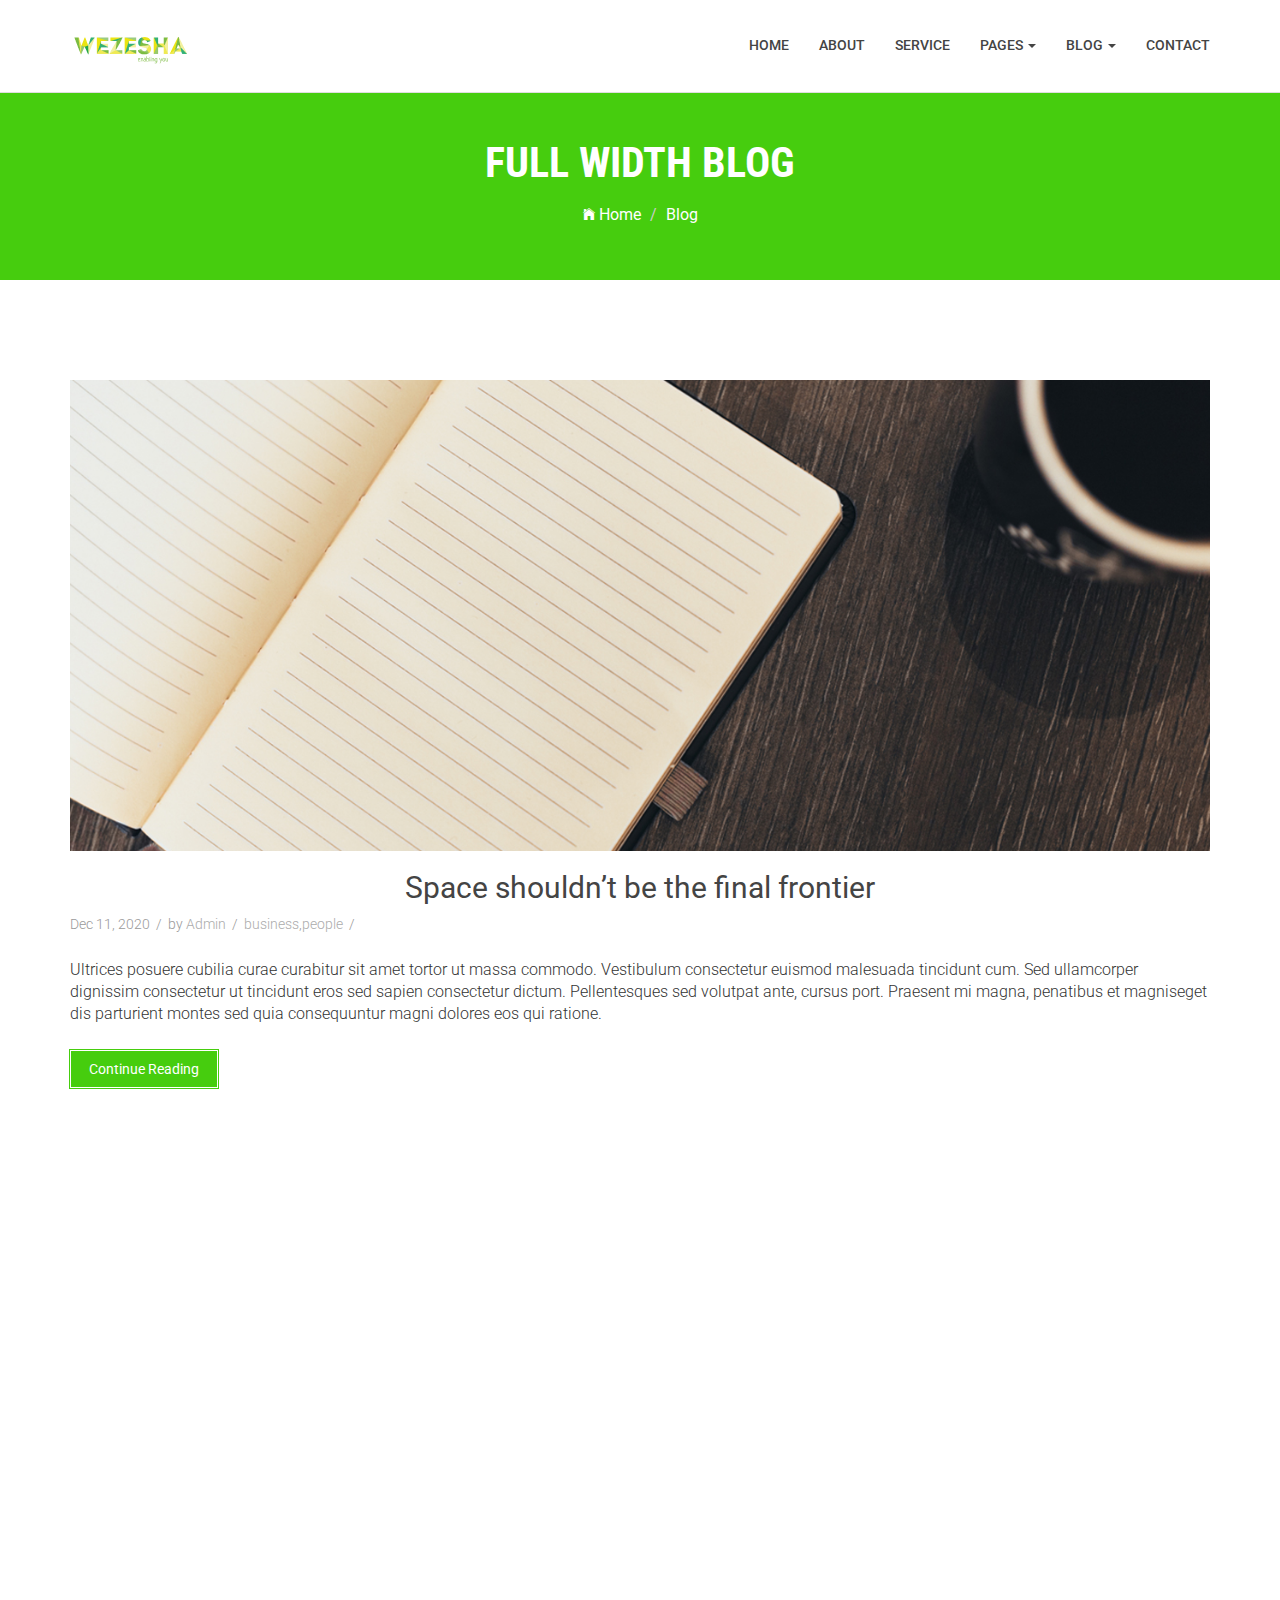
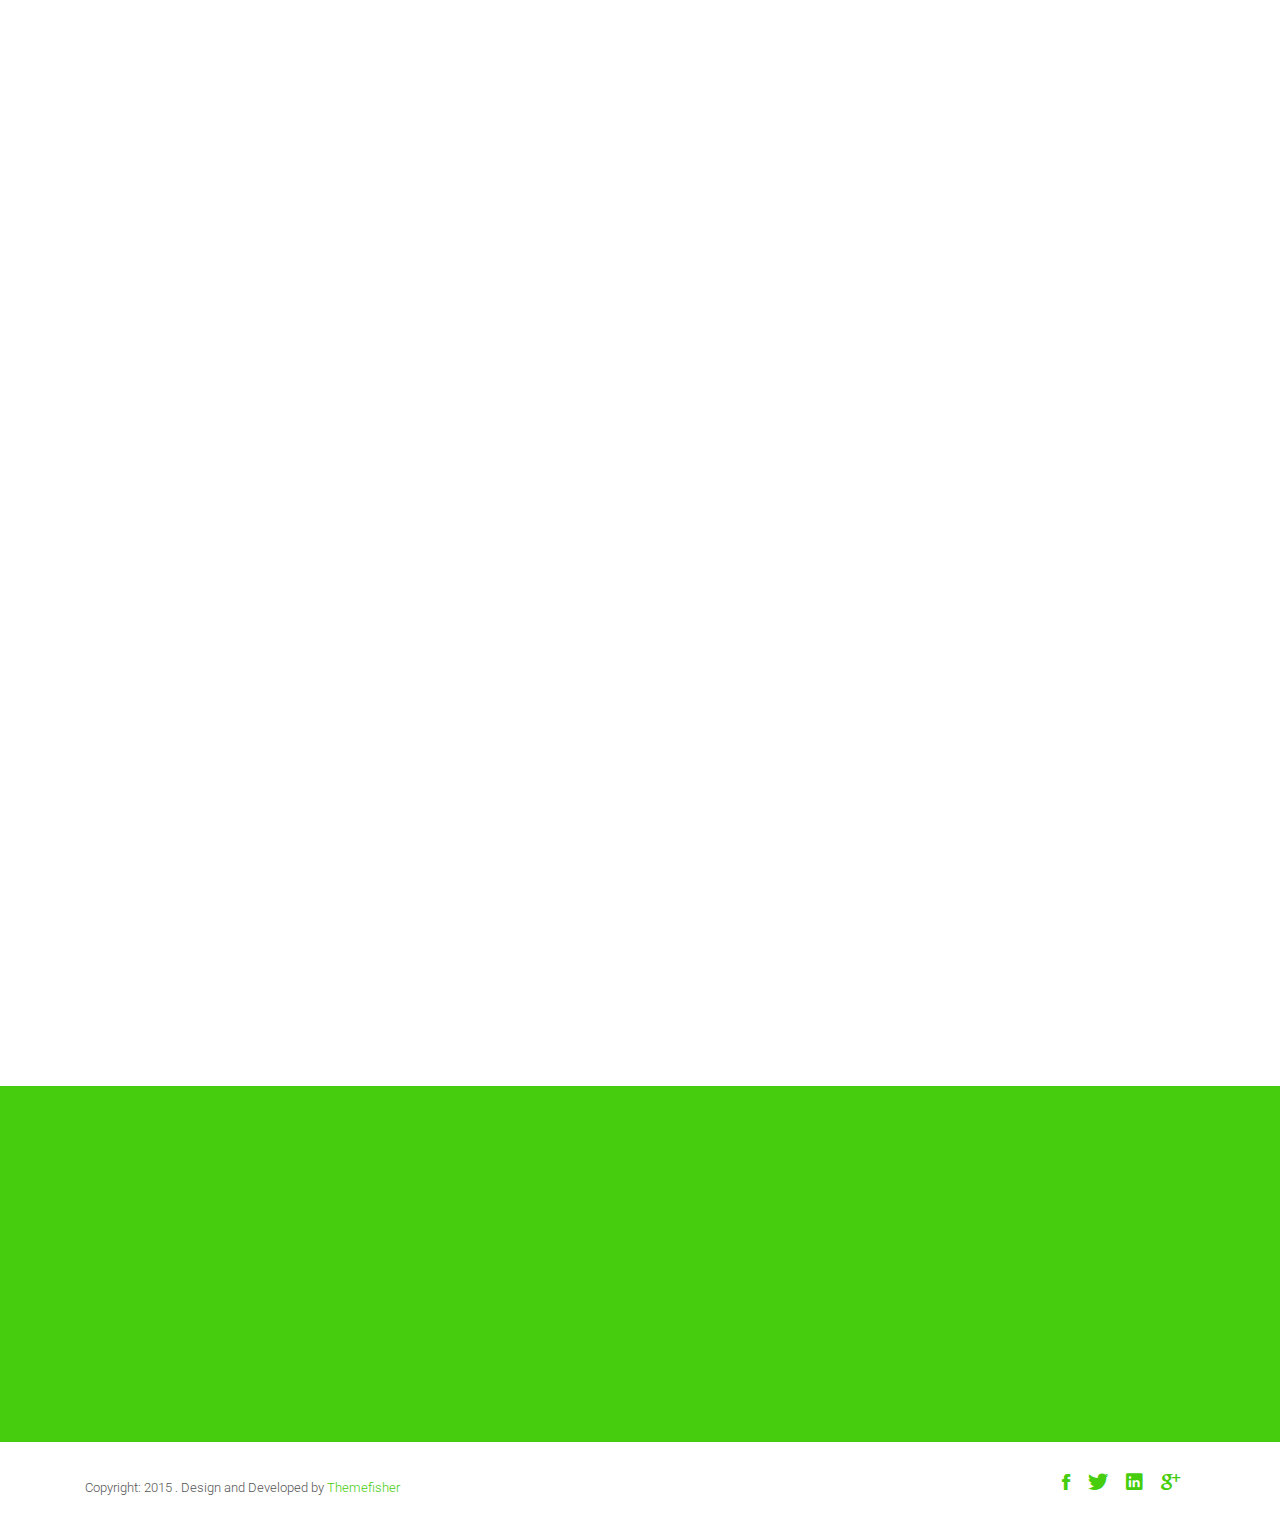
<file: blog-fullwidth.html>
<!DOCTYPE html>
<html class="no-js">
    <head>
        <!-- Basic Page Needs
        ================================================== -->
        <meta charset="utf-8">
        <meta http-equiv="Content-Type" content="text/html; charset=utf-8">
        <link rel="icon" type="image/png" href="images/favicon.png">
        <title>Timer Agency Template</title>
        <meta name="description" content="">
        <meta name="keywords" content="">
        <meta name="author" content="">
        <!-- Mobile Specific Metas
        ================================================== -->
        <meta name="format-detection" content="telephone=no">
        <meta name="viewport" content="width=device-width, initial-scale=1">
        
        <!-- Template CSS Files
        ================================================== -->
        <!-- Twitter Bootstrs CSS -->
        <link rel="stylesheet" href="css/bootstrap.min.css">
        <!-- Ionicons Fonts Css -->
        <link rel="stylesheet" href="css/ionicons.min.css">
        <!-- animate css -->
        <link rel="stylesheet" href="css/animate.css">
        <!-- Hero area slider css-->
        <link rel="stylesheet" href="css/slider.css">
        <!-- owl craousel css -->
        <link rel="stylesheet" href="css/owl.carousel.css">
        <link rel="stylesheet" href="css/owl.theme.css">
        <link rel="stylesheet" href="css/jquery.fancybox.css">
        <!-- template main css file -->
        <link rel="stylesheet" href="css/main.css">
        <!-- responsive css -->
        <link rel="stylesheet" href="css/responsive.css">
        
        <!-- Template Javascript Files
        ================================================== -->
        <!-- modernizr js -->
        <script src="js/vendor/modernizr-2.6.2.min.js"></script>
        <!-- jquery -->
        <script src="//ajax.googleapis.com/ajax/libs/jquery/1.10.2/jquery.min.js"></script>
        <!-- owl carouserl js -->
        <script src="js/owl.carousel.min.js"></script>
        <!-- bootstrap js -->

        <script src="js/bootstrap.min.js"></script>
        <!-- wow js -->
        <script src="js/wow.min.js"></script>
        <!-- slider js -->
        <script src="js/slider.js"></script>
        <script src="js/jquery.fancybox.js"></script>
        <!-- template main js -->
        <script src="js/main.js"></script>
    </head>
    <body>
        <!--
        ==================================================
        Header Section Start
        ================================================== -->
        <header id="top-bar" class="navbar-fixed-top animated-header">
            <div class="container">
                <div class="navbar-header">
                    <!-- responsive nav button -->
                    <button type="button" class="navbar-toggle" data-toggle="collapse" data-target=".navbar-collapse">
                    <span class="sr-only">Toggle navigation</span>
                    <span class="icon-bar"></span>
                    <span class="icon-bar"></span>
                    <span class="icon-bar"></span>
                    </button>
                    <!-- /responsive nav button -->
                    
                    <!-- logo -->
                    <div class="navbar-brand">
                        <a href="index.html" >
                            <img src="images/logo.png" alt="">
                        </a>
                    </div>
                    <!-- /logo -->
                </div>
                <!-- main menu -->
                <nav class="collapse navbar-collapse navbar-right" role="navigation">
                    <div class="main-menu">
                        <ul class="nav navbar-nav navbar-right">
                            <li>
                                <a href="index.html" >Home</a>
                            </li>
                            <li><a href="about.html">About</a></li>
                            <li><a href="service.html">Service</a></li>
                            <li class="dropdown">
                                <a href="#" class="dropdown-toggle" data-toggle="dropdown">Pages <span class="caret"></span></a>
                                <div class="dropdown-menu">
                                    <ul>
                                        <li><a href="404.html">404 Page</a></li>
                                        <li><a href="gallery.html">Gallery</a></li>
                                    </ul>
                                </div>
                            </li>
                            <li class="dropdown">
                                <a href="#" class="dropdown-toggle" data-toggle="dropdown">Blog <span class="caret"></span></a>
                                <div class="dropdown-menu">
                                    <ul>
                                        <li><a href="blog-fullwidth.html">Blog Full</a></li>
                                        <li><a href="blog-left-sidebar.html">Blog Left sidebar</a></li>
                                        <li><a href="blog-right-sidebar.html">Blog Right sidebar</a></li>
                                    </ul>
                                </div>
                            </li>
                            <li><a href="contact.html">Contact</a></li>
                            
                        </ul>
                    </div>
                </nav>
                <!-- /main nav -->
            </div>
        </header>
        <!--
        ==================================================
        Global Page Section Start
        ================================================== -->
        <section class="global-page-header">
            <div class="container">
                <div class="row">
                    <div class="col-md-12">
                        <div class="block">
                            <h2>Full Width Blog</h2>
                            <ol class="breadcrumb">
                                <li>
                                    <a href="index.html">
                                        <i class="ion-ios-home"></i>
                                        Home
                                    </a>
                                </li>
                                <li class="active">Blog</li>
                            </ol>
                        </div>
                    </div>
                </div>
            </div>
            </section><!--/#Page header-->
            <section id="blog-full-width">
                <div class="container">
                    <div class="row">
                        <div class="col-md-12">
                            <article class="wow fadeInDown" data-wow-delay=".3s" data-wow-duration="500ms">
                                <div class="blog-post-image">
                                    <a href="post-fullwidth.html"><img class="img-responsive" src="images/blog/post-1.jpg" alt="" /></a>
                                </div>
                                <div class="blog-content">
                                    <h2 class="blogpost-title">
                                    <a href="post-fullwidth.html">Space shouldn’t be the final frontier</a>
                                    </h2>
                                    <div class="blog-meta">
                                        <span>Dec 11, 2020</span>
                                        <span>by <a href="">Admin</a></span>
                                        <span><a href="">business</a>,<a href="">people</a></span>
                                    </div>
                                    <p>Ultrices posuere cubilia curae curabitur sit amet tortor ut massa commodo. Vestibulum consectetur euismod malesuada tincidunt cum. Sed ullamcorper dignissim consectetur ut tincidunt eros sed sapien consectetur dictum. Pellentesques sed volutpat ante, cursus port. Praesent mi magna, penatibus et magniseget dis parturient montes sed quia consequuntur magni dolores eos qui ratione.
                                    </p>
                                    <a href="single-post.html" class="btn btn-dafault btn-details">Continue Reading</a>
                                </div>
                                
                            </article>
                            <article class="wow fadeInDown" data-wow-delay=".5s" data-wow-duration="500ms">
                                <div class="blog-post-image">
                                    <a href="post-fullwidth.html"><img class="img-responsive" src="images/blog/post-2.jpg" alt="" /></a>
                                </div>
                                <div class="blog-content">
                                    <h2 class="blogpost-title">
                                    <a href="post-fullwidth.html">Space shouldn’t be the final frontier</a>
                                    </h2>
                                    <div class="blog-meta">
                                        <span>Dec 11, 2020</span>
                                        <span>by <a href="">Admin</a></span>
                                        <span><a href="">business</a>,<a href="">people</a></span>
                                    </div>
                                    <p>Ultrices posuere cubilia curae curabitur sit amet tortor ut massa commodo. Vestibulum consectetur euismod malesuada tincidunt cum. Sed ullamcorper dignissim consectetur ut tincidunt eros sed sapien consectetur dictum. Pellentesques sed volutpat ante, cursus port. Praesent mi magna, penatibus et magniseget dis parturient montes sed quia consequuntur magni dolores eos qui ratione.
                                    </p>
                                    <a href="single-post.html" class="btn btn-dafault btn-details">Continue Reading</a>
                                </div>
                                
                            </article>
                            <article class="wow fadeInDown" data-wow-delay=".7s" data-wow-duration="500ms">
                                <div class="blog-post-image">
                                    <a href="post-fullwidth.html"><img class="img-responsive" src="images/blog/post-3.jpg" alt="" /></a>
                                </div>
                                <div class="blog-content">
                                    <h2 class="blogpost-title">
                                    <a href="post-fullwidth.html">Space shouldn’t be the final frontier</a>
                                    </h2>
                                    <div class="blog-meta">
                                        <span>Dec 11, 2020</span>
                                        <span>by <a href="">Admin</a></span>
                                        <span><a href="">business</a>,<a href="">people</a></span>
                                    </div>
                                    <p>Ultrices posuere cubilia curae curabitur sit amet tortor ut massa commodo. Vestibulum consectetur euismod malesuada tincidunt cum. Sed ullamcorper dignissim consectetur ut tincidunt eros sed sapien consectetur dictum. Pellentesques sed volutpat ante, cursus port. Praesent mi magna, penatibus et magniseget dis parturient montes sed quia consequuntur magni dolores eos qui ratione.
                                    </p>
                                    <a href="single-post.html" class="btn btn-dafault btn-details">Continue Reading</a>
                                </div>
                                
                            </article>
                        </div>
                    </div>
                </div>
            </section>
            <!--
            ==================================================
            Call To Action Section Start
            ================================================== -->
            <section id="call-to-action">
                <div class="container">
                    <div class="row">
                        <div class="col-md-12">
                            <div class="block">
                                <h2 class="title wow fadeInDown" data-wow-delay=".3s" data-wow-duration="300ms">SO WHAT YOU THINK ?</h1>
                                <p class="wow fadeInDown" data-wow-delay=".5s" data-wow-duration="300ms">Lorem ipsum dolor sit amet, consectetur adipisicing elit. Nobis,<br>possimus commodi, fugiat magnam temporibus vero magni recusandae? Dolore, maxime praesentium.</p>
                                <a href="contact.html" class="btn btn-default btn-contact wow fadeInDown" data-wow-delay=".7s" data-wow-duration="300ms">Contact With Me</a>
                            </div>
                        </div>
                        
                    </div>
                </div>
            </section>
            <!--
            ==================================================
            Footer Section Start
            ================================================== -->
            <footer id="footer">
                <div class="container">
                    <div class="col-md-8">
                        <p class="copyright">Copyright: <span>2015</span> . Design and Developed by <a href="http://www.Themefisher.com">Themefisher</a></p>
                    </div>
                    <div class="col-md-4">
                        <!-- Social Media -->
                        <ul class="social">
                            <li>
                                <a href="#" class="Facebook">
                                    <i class="ion-social-facebook"></i>
                                </a>
                            </li>
                            <li>
                                <a href="#" class="Twitter">
                                    <i class="ion-social-twitter"></i>
                                </a>
                            </li>
                            <li>
                                <a href="#" class="Linkedin">
                                    <i class="ion-social-linkedin"></i>
                                </a>
                            </li>
                            <li>
                                <a href="#" class="Google Plus">
                                    <i class="ion-social-googleplus"></i>
                                </a>
                            </li>
                            
                        </ul>
                    </div>
                </div>
                </footer> <!-- /#footer -->
                
            </body>
        </html>
    </html>
</file>
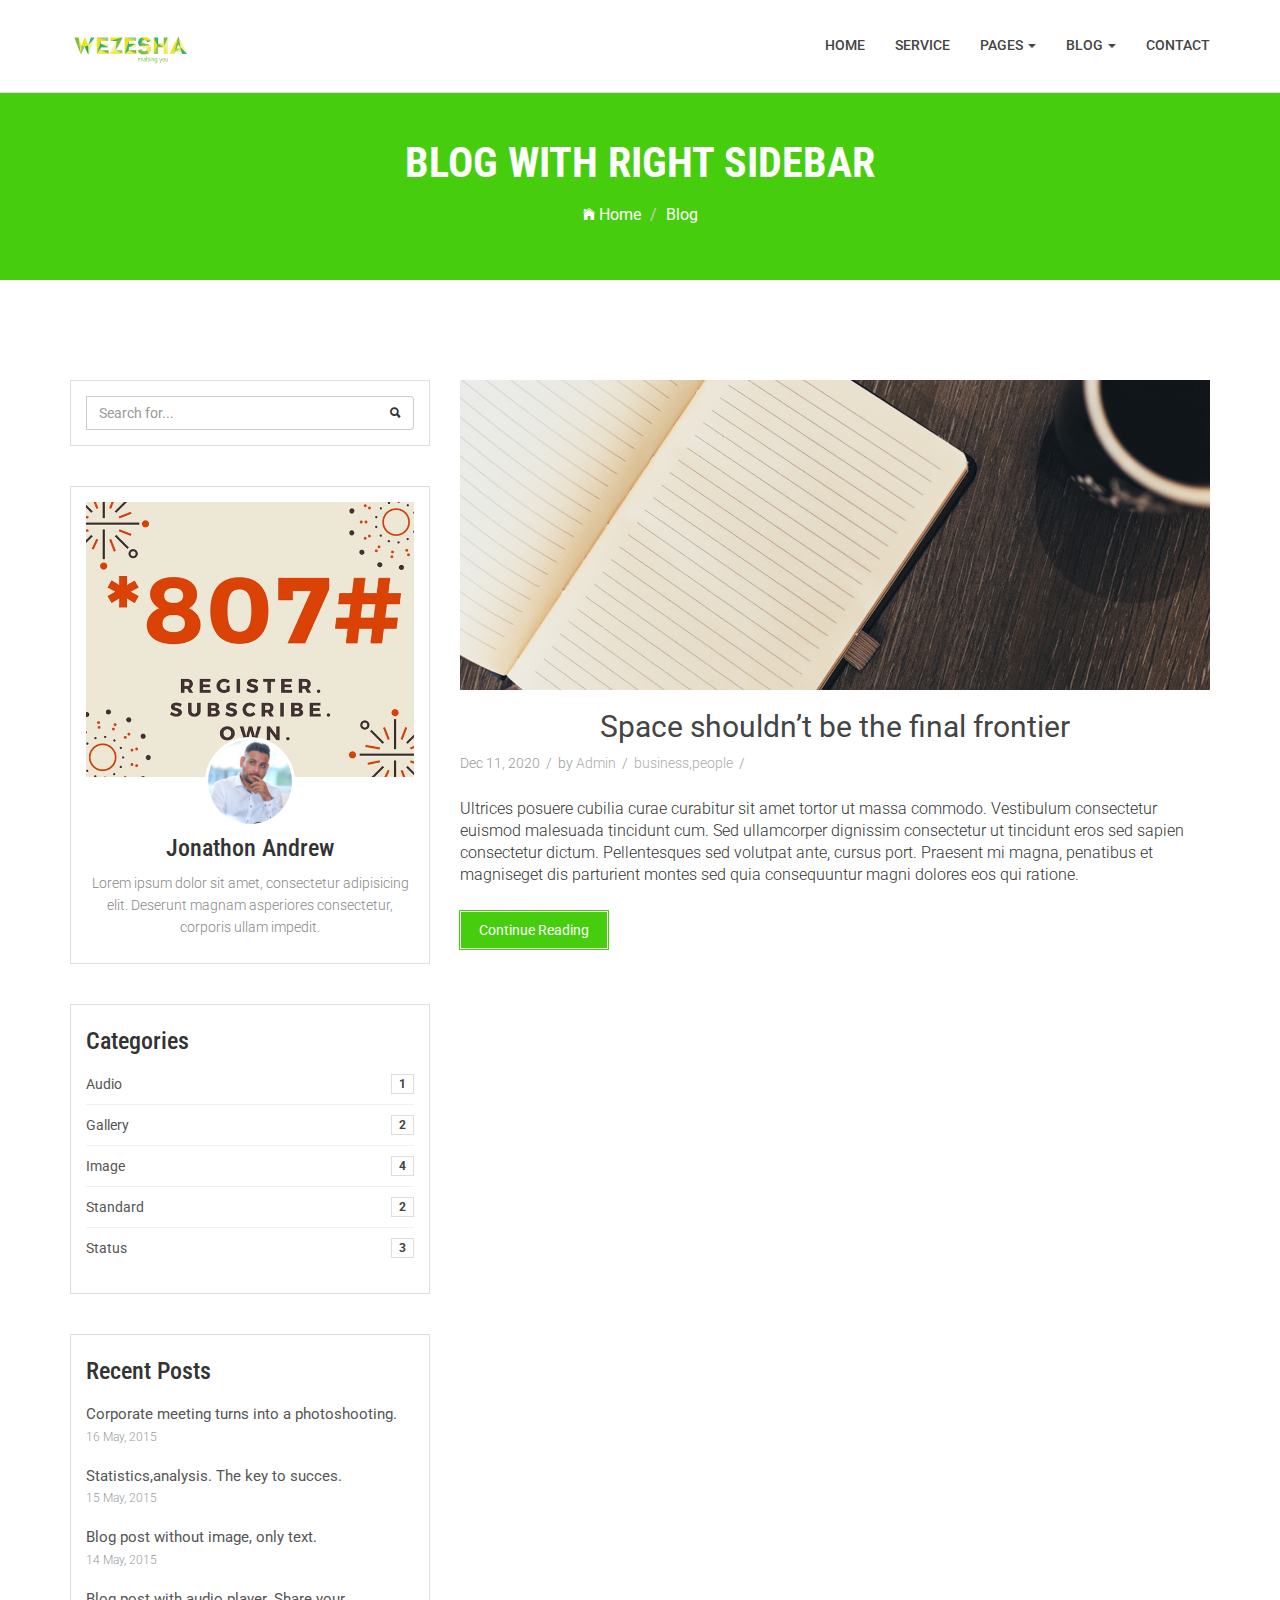
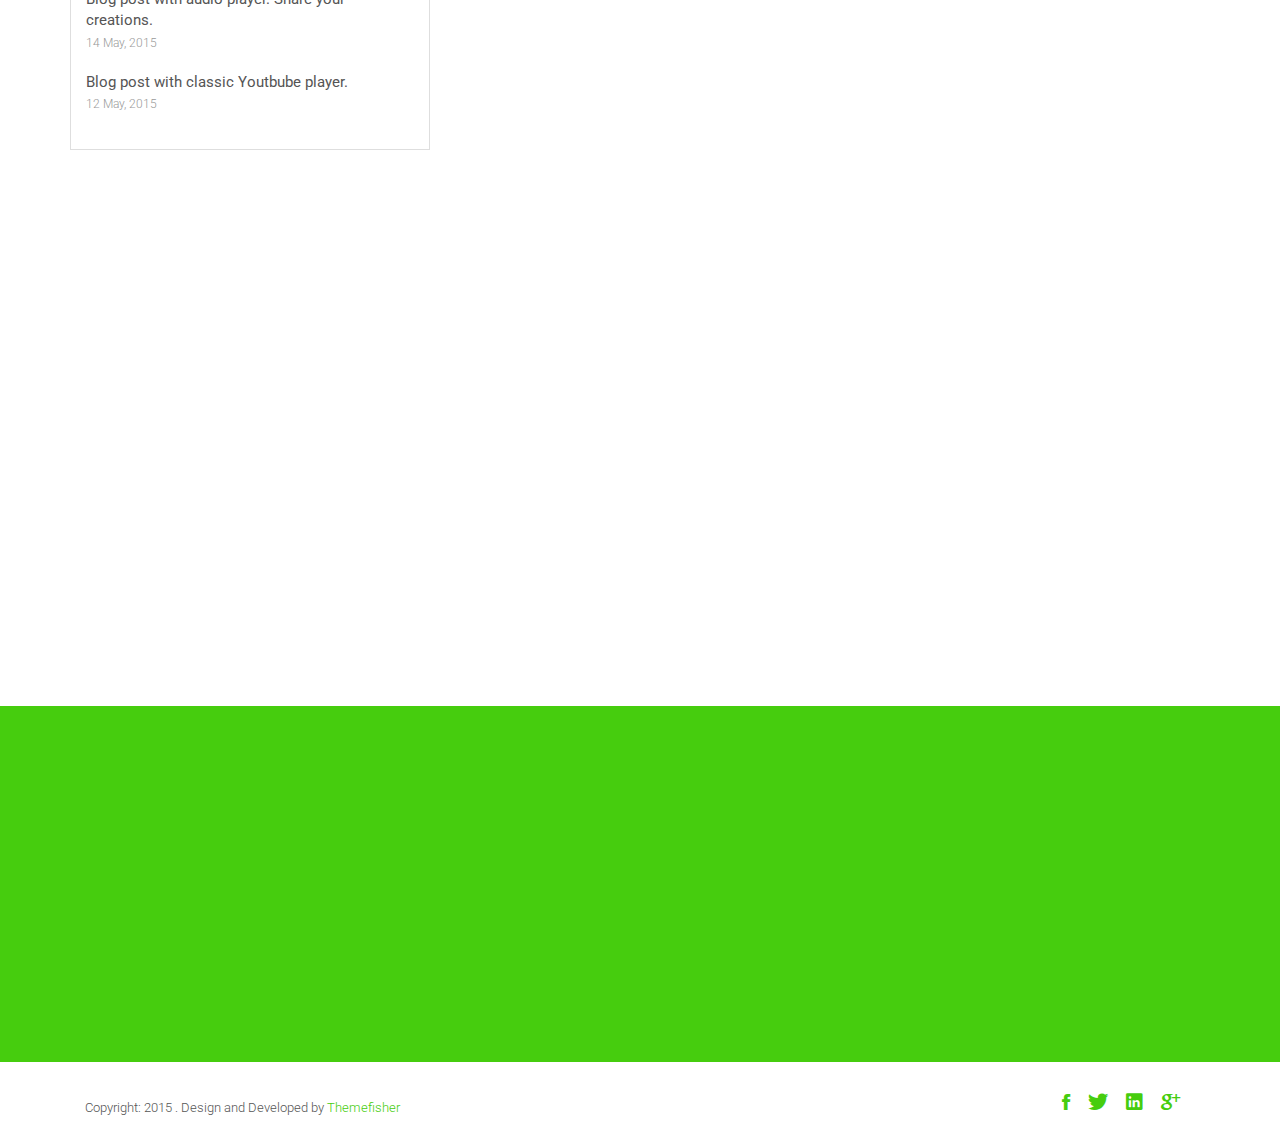
<file: blog-left-sidebar.html>
<!DOCTYPE html>
<html class="no-js">
    <head>
        <!-- Basic Page Needs
        ================================================== -->
        <meta charset="utf-8">
        <meta http-equiv="Content-Type" content="text/html; charset=utf-8">
        <link rel="icon" type="image/png" href="images/favicon.png">
        <title>Timer Agency Template</title>
        <meta name="description" content="">
        <meta name="keywords" content="">
        <meta name="author" content="">
        <!-- Mobile Specific Metas
        ================================================== -->
        <meta name="format-detection" content="telephone=no">
        <meta name="viewport" content="width=device-width, initial-scale=1">
        
        <!-- Template CSS Files
        ================================================== -->
        <!-- Twitter Bootstrs CSS -->
        <link rel="stylesheet" href="css/bootstrap.min.css">
        <!-- Ionicons Fonts Css -->
        <link rel="stylesheet" href="css/ionicons.min.css">
        <!-- animate css -->
        <link rel="stylesheet" href="css/animate.css">
        <!-- Hero area slider css-->
        <link rel="stylesheet" href="css/slider.css">
        <!-- owl craousel css -->
        <link rel="stylesheet" href="css/owl.carousel.css">
        <link rel="stylesheet" href="css/owl.theme.css">
        <link rel="stylesheet" href="css/jquery.fancybox.css">
        <!-- template main css file -->
        <link rel="stylesheet" href="css/main.css">
        <!-- responsive css -->
        <link rel="stylesheet" href="css/responsive.css">
        
        <!-- Template Javascript Files
        ================================================== -->
        <!-- modernizr js -->
        <script src="js/vendor/modernizr-2.6.2.min.js"></script>
        <!-- jquery -->
        <script src="//ajax.googleapis.com/ajax/libs/jquery/1.10.2/jquery.min.js"></script>
        <!-- owl carouserl js -->
        <script src="js/owl.carousel.min.js"></script>
        <!-- bootstrap js -->

        <script src="js/bootstrap.min.js"></script>
        <!-- wow js -->
        <script src="js/wow.min.js"></script>
        <!-- slider js -->
        <script src="js/slider.js"></script>
        <script src="js/jquery.fancybox.js"></script>
        <!-- template main js -->
        <script src="js/main.js"></script>
    </head>
    <body>
        <!--
        ==================================================
        Header Section Start
        ================================================== -->
        <header id="top-bar" class="navbar-fixed-top animated-header">
            <div class="container">
                <div class="navbar-header">
                    <!-- responsive nav button -->
                    <button type="button" class="navbar-toggle" data-toggle="collapse" data-target=".navbar-collapse">
                    <span class="sr-only">Toggle navigation</span>
                    <span class="icon-bar"></span>
                    <span class="icon-bar"></span>
                    <span class="icon-bar"></span>
                    </button>
                    <!-- /responsive nav button -->
                    
                    <!-- logo -->
                    <div class="navbar-brand">
                        <a href="index.html" >
                            <img src="images/logo.png" alt="">
                        </a>
                    </div>
                    <!-- /logo -->
                </div>
                <!-- main menu -->
                <nav class="collapse navbar-collapse navbar-right" role="navigation">
                    <div class="main-menu">
                        <ul class="nav navbar-nav navbar-right">
                            <li>
                                <a href="index.html" >Home</a>
                            </li>
                            <li><a href="service.html">Service</a></li>
                            <li class="dropdown">
                                <a href="#" class="dropdown-toggle" data-toggle="dropdown">Pages <span class="caret"></span></a>
                                <div class="dropdown-menu">
                                    <ul>
                                        <li><a href="404.html">404 Page</a></li>
                                        <li><a href="gallery.html">Gallery</a></li>
                                    </ul>
                                </div>
                            </li>
                            <li class="dropdown">
                                <a href="#" class="dropdown-toggle" data-toggle="dropdown">Blog <span class="caret"></span></a>
                                <div class="dropdown-menu">
                                    <ul>
                                        <li><a href="blog-fullwidth.html">Blog Full</a></li>
                                        <li><a href="blog-left-sidebar.html">Blog Left sidebar</a></li>
                                        <li><a href="blog-right-sidebar.html">Blog Right sidebar</a></li>
                                    </ul>
                                </div>
                            </li>
                            <li><a href="contact.html">Contact</a></li>
                        </ul>
                    </div>
                </nav>
                <!-- /main nav -->
            </div>
        </header>
        <!--
        ==================================================
        Global Page Section Start
        ================================================== -->
        <section class="global-page-header">
            <div class="container">
                <div class="row">
                    <div class="col-md-12">
                        <div class="block">
                            <h2>Blog With Right Sidebar</h2>
                            <ol class="breadcrumb">
                                <li>
                                    <a href="index.html">
                                        <i class="ion-ios-home"></i>
                                        Home
                                    </a>
                                </li>
                                <li class="active">Blog</li>
                            </ol>
                        </div>
                    </div>
                </div>
            </div>
            </section><!--/#Page header-->
            <section id="blog-full-width">
                <div class="container">
                    <div class="row">
                        <div class="col-md-4">
                            <div class="sidebar">
                                <div class="search widget">
                                    <form action="" method="get" class="searchform" role="search">
                                        <div class="input-group">
                                            <input type="text" class="form-control" placeholder="Search for...">
                                            <span class="input-group-btn">
                                                <button class="btn btn-default" type="button"> <i class="ion-search"></i> </button>
                                            </span>
                                            </div><!-- /input-group -->
                                        </form>
                                    </div>
                                    <div class="author widget">
                                        <img class="img-responsive" src="images/author/author-bg.jpg">
                                        <div class="author-body text-center">
                                            <div class="author-img">
                                                <img src="images/author/author.jpg">
                                            </div>
                                            <div class="author-bio">
                                                <h3>Jonathon Andrew</h3>
                                                <p>Lorem ipsum dolor sit amet, consectetur adipisicing elit. Deserunt magnam asperiores consectetur, corporis ullam impedit.</p>
                                            </div>
                                        </div>
                                    </div>
                                    <div class="categories widget">
                                        <h3 class="widget-head">Categories</h3>
                                        <ul>
                                            <li>
                                                <a href="">Audio</a> <span class="badge">1</span>
                                            </li>
                                            <li>
                                                <a href="">Gallery</a> <span class="badge">2</span>
                                            </li>
                                            <li>
                                                <a href="">Image</a> <span class="badge">4</span>
                                            </li>
                                            <li>
                                                <a href="">Standard</a> <span class="badge">2</span>
                                            </li>
                                            <li>
                                                <a href="">Status</a> <span class="badge">3</span>
                                            </li>
                                        </ul>
                                    </div>
                                    
                                    <div class="recent-post widget">
                                        <h3>Recent Posts</h3>
                                        <ul>
                                            <li>
                                                <a href="#">Corporate meeting turns into a photoshooting.</a><br>
                                                <time>16 May, 2015</time>
                                            </li>
                                            <li>
                                                <a href="#">Statistics,analysis. The key to succes.</a><br>
                                                <time>15 May, 2015</time>
                                            </li>
                                            <li>
                                                <a href="#">Blog post without image, only text.</a><br>
                                                <time>14 May, 2015</time>
                                            </li>
                                            <li>
                                                <a href="#">Blog post with audio player. Share your creations.</a><br>
                                                <time>14 May, 2015</time>
                                            </li>
                                            <li>
                                                <a href="#">Blog post with classic Youtbube player.</a><br>
                                                <time>12 May, 2015</time>
                                            </li>
                                        </ul>
                                    </div>
                                </div>
                            </div>
                            <div class="col-md-8">
                                <article class="wow fadeInDown" data-wow-delay=".3s" data-wow-duration="500ms">
                                    <div class="blog-post-image">
                                        <a href="post-fullwidth.html"><img class="img-responsive" src="images/blog/post-1.jpg" alt="" /></a>
                                    </div>
                                    <div class="blog-content">
                                        <h2 class="blogpost-title">
                                        <a href="post-fullwidth.html">Space shouldn’t be the final frontier</a>
                                        </h2>
                                        <div class="blog-meta">
                                            <span>Dec 11, 2020</span>
                                            <span>by <a href="">Admin</a></span>
                                            <span><a href="">business</a>,<a href="">people</a></span>
                                        </div>
                                        <p>Ultrices posuere cubilia curae curabitur sit amet tortor ut massa commodo. Vestibulum consectetur euismod malesuada tincidunt cum. Sed ullamcorper dignissim consectetur ut tincidunt eros sed sapien consectetur dictum. Pellentesques sed volutpat ante, cursus port. Praesent mi magna, penatibus et magniseget dis parturient montes sed quia consequuntur magni dolores eos qui ratione.
                                        </p>
                                        <a href="single-post.html" class="btn btn-dafault btn-details">Continue Reading</a>
                                    </div>
                                </article>
                                <article class="wow fadeInDown" data-wow-delay=".5s" data-wow-duration="500ms">
                                    <div class="blog-post-image">
                                        <a href="post-fullwidth.html"><img class="img-responsive" src="images/blog/post-2.jpg" alt="" /></a>
                                    </div>
                                    <div class="blog-content">
                                        <h2 class="blogpost-title">
                                        <a href="post-fullwidth.html">Space shouldn’t be the final frontier</a>
                                        </h2>
                                        <div class="blog-meta">
                                            <span>Dec 11, 2020</span>
                                            <span>by <a href="">Admin</a></span>
                                            <span><a href="">business</a>,<a href="">people</a></span>
                                        </div>
                                        <p>Ultrices posuere cubilia curae curabitur sit amet tortor ut massa commodo. Vestibulum consectetur euismod malesuada tincidunt cum. Sed ullamcorper dignissim consectetur ut tincidunt eros sed sapien consectetur dictum. Pellentesques sed volutpat ante, cursus port. Praesent mi magna, penatibus et magniseget dis parturient montes sed quia consequuntur magni dolores eos qui ratione.
                                        </p>
                                        <a href="single-post.html" class="btn btn-dafault btn-details">Continue Reading</a>
                                    </div>
                                </article>
                                <article class="wow fadeInDown" data-wow-delay=".7s" data-wow-duration="500ms">
                                    <div class="blog-post-image">
                                        <a href="post-fullwidth.html"><img class="img-responsive" src="images/blog/post-3.jpg" alt="" /></a>
                                    </div>
                                    <div class="blog-content">
                                        <h2 class="blogpost-title">
                                        <a href="post-fullwidth.html">Space shouldn’t be the final frontier</a>
                                        </h2>
                                        <div class="blog-meta">
                                            <span>Dec 11, 2020</span>
                                            <span>by <a href="">Admin</a></span>
                                            <span><a href="">business</a>,<a href="">people</a></span>
                                        </div>
                                        <p>Ultrices posuere cubilia curae curabitur sit amet tortor ut massa commodo. Vestibulum consectetur euismod malesuada tincidunt cum. Sed ullamcorper dignissim consectetur ut tincidunt eros sed sapien consectetur dictum. Pellentesques sed volutpat ante, cursus port. Praesent mi magna, penatibus et magniseget dis parturient montes sed quia consequuntur magni dolores eos qui ratione.
                                        </p>
                                        <a href="single-post.html" class="btn btn-dafault btn-details">Continue Reading</a>
                                    </div>
                                </article>
                            </div>
                        </div>
                    </section>
                    <!--
                    ==================================================
                    Call To Action Section Start
                    ================================================== -->
                    <section id="call-to-action">
                        <div class="container">
                            <div class="row">
                                <div class="col-md-12">
                                    <div class="block">
                                        <h2 class="title wow fadeInDown" data-wow-delay=".3s" data-wow-duration="300ms">SO WHAT YOU THINK ?</h1>
                                        <p class="wow fadeInDown" data-wow-delay=".5s" data-wow-duration="300ms">Lorem ipsum dolor sit amet, consectetur adipisicing elit. Nobis,<br>possimus commodi, fugiat magnam temporibus vero magni recusandae? Dolore, maxime praesentium.</p>
                                        <a href="contact.html" class="btn btn-default btn-contact wow fadeInDown" data-wow-delay=".7s" data-wow-duration="300ms">Contact With Me</a>
                                    </div>
                                </div>
                                
                            </div>
                        </div>
                    </section>
                    <!--
                    ==================================================
                    Footer Section Start
                    ================================================== -->
                    <footer id="footer">
                        <div class="container">
                            <div class="col-md-8">
                                <p class="copyright">Copyright: <span>2015</span> . Design and Developed by <a href="http://www.Themefisher.com">Themefisher</a></p>
                            </div>
                            <div class="col-md-4">
                                <!-- Social Media -->
                                <ul class="social">
                                    <li>
                                        <a href="#" class="Facebook">
                                            <i class="ion-social-facebook"></i>
                                        </a>
                                    </li>
                                    <li>
                                        <a href="#" class="Twitter">
                                            <i class="ion-social-twitter"></i>
                                        </a>
                                    </li>
                                    <li>
                                        <a href="#" class="Linkedin">
                                            <i class="ion-social-linkedin"></i>
                                        </a>
                                    </li>
                                    <li>
                                        <a href="#" class="Google Plus">
                                            <i class="ion-social-googleplus"></i>
                                        </a>
                                    </li>
                                </ul>
                            </div>
                        </div>
                    </footer> <!-- /#footer -->
                </body>
            </html>
        </html>
</file>
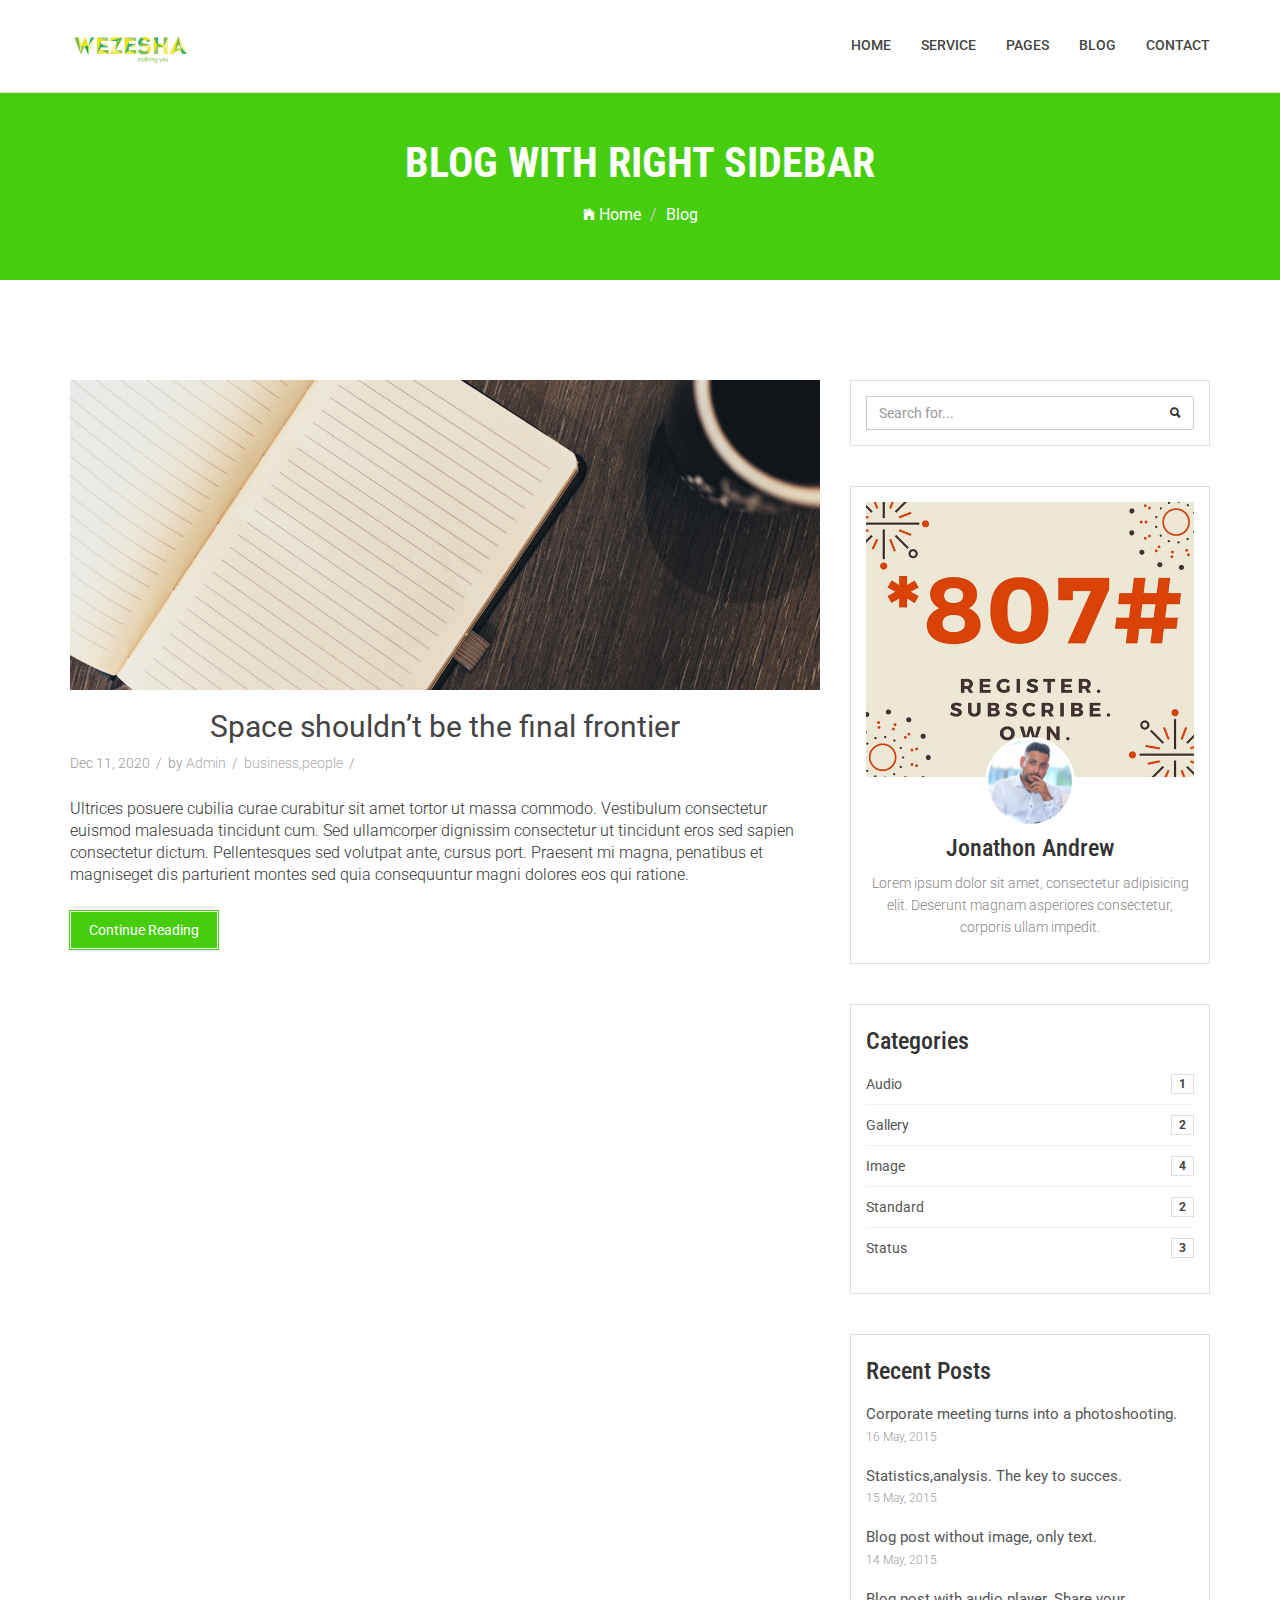
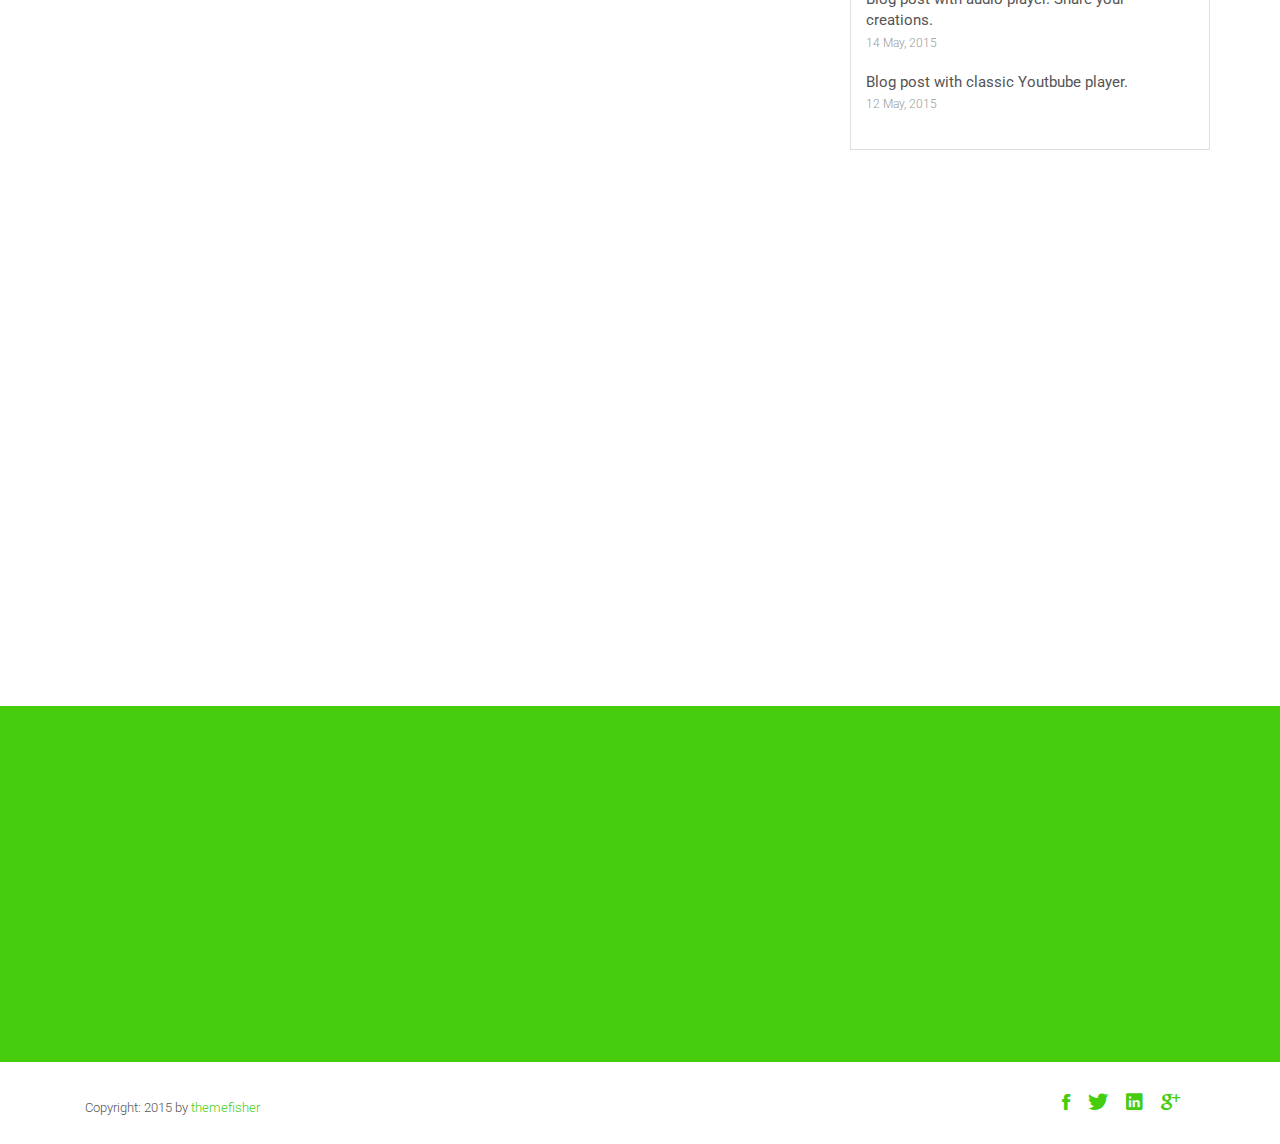
<file: blog-right-sidebar.html>
<!DOCTYPE html>
<html class="no-js">
    <head>
        <!-- Basic Page Needs
        ================================================== -->
        <meta charset="utf-8">
        <meta http-equiv="Content-Type" content="text/html; charset=utf-8">
        <link rel="icon" type="image/png" href="images/favicon.png">
        <title>Timer Agency Template</title>
        <meta name="description" content="">
        <meta name="keywords" content="">
        <meta name="author" content="">
        <!-- Mobile Specific Metas
        ================================================== -->
        <meta name="format-detection" content="telephone=no">
        <meta name="viewport" content="width=device-width, initial-scale=1">
        
        <!-- Template CSS Files
        ================================================== -->
        <!-- Twitter Bootstrs CSS -->
        <link rel="stylesheet" href="css/bootstrap.min.css">
        <!-- Ionicons Fonts Css -->
        <link rel="stylesheet" href="css/ionicons.min.css">
        <!-- animate css -->
        <link rel="stylesheet" href="css/animate.css">
        <!-- Hero area slider css-->
        <link rel="stylesheet" href="css/slider.css">
        <!-- owl craousel css -->
        <link rel="stylesheet" href="css/owl.carousel.css">
        <link rel="stylesheet" href="css/owl.theme.css">
        <link rel="stylesheet" href="css/jquery.fancybox.css">
        <!-- template main css file -->
        <link rel="stylesheet" href="css/main.css">
        <!-- responsive css -->
        <link rel="stylesheet" href="css/responsive.css">
        
        <!-- Template Javascript Files
        ================================================== -->
        <!-- modernizr js -->
        <script src="js/vendor/modernizr-2.6.2.min.js"></script>
        <!-- jquery -->
        <script src="//ajax.googleapis.com/ajax/libs/jquery/1.10.2/jquery.min.js"></script>
        <!-- owl carouserl js -->
        <script src="js/owl.carousel.min.js"></script>
        <!-- bootstrap js -->
        <script src="js/bootstrap.min.js"></script>
        <!-- wow js -->
        <script src="js/wow.min.js"></script>
        <!-- slider js -->
        <script src="js/slider.js"></script>
        <script src="js/jquery.fancybox.js"></script>
        <!-- template main js -->
        <script src="js/main.js"></script>
    </head>
    <body>
        <!--
        ==================================================
        Header Section Start
        ================================================== -->
        <header id="top-bar" class="navbar-inverse navbar-fixed-top animated-header">
            <div class="container">
                <div class="navbar-header">
                    <!-- responsive nav button -->
                    <button type="button" class="navbar-toggle" data-toggle="collapse" data-target=".navbar-collapse">
                    <span class="sr-only">Toggle navigation</span>
                    <span class="icon-bar"></span>
                    <span class="icon-bar"></span>
                    <span class="icon-bar"></span>
                    </button>
                    <!-- /responsive nav button -->
                    
                    <!-- logo -->
                    <div class="navbar-brand">
                        <a href="index.html" >
                            <img src="images/logo.png" alt="">
                        </a>
                    </div>
                    <!-- /logo -->
                </div>
                <!-- main menu -->
                <nav class="collapse navbar-collapse navbar-right" role="navigation">
                    <div class="main-menu">
                        <ul class="nav navbar-nav navbar-right">
                            <li>
                                <a href="index.html" >Home</a>
                            </li>
                            <li><a href="service.html">Service</a></li>
                            <li class="dropdown">
                                <a href="#" class="dropdown-toggle" data-toggle="dropdown">Pages</a>
                                <div class="dropdown-menu">
                                    <ul>
                                        <li><a href="404.html">404 Page</a></li>
                                        <li><a href="gallery.html">Gallery</a></li>
                                    </ul>
                                </div>
                            </li>
                            <li class="dropdown">
                                <a href="#" class="dropdown-toggle" data-toggle="dropdown">Blog</a>
                                <div class="dropdown-menu">
                                    <ul>
                                        <li><a href="blog-fullwidth.html">Blog Full</a></li>
                                        <li><a href="blog-left-sidebar.html">Blog Left sidebar</a></li>
                                        <li><a href="blog-right-sidebar.html">Blog Right sidebar</a></li>
                                    </ul>
                                </div>
                            </li>
                            <li><a href="Contact.html">Contact</a></li>
                            
                        </ul>
                    </div>
                </nav>
                <!-- /main nav -->
            </div>
        </header>
        <!--
        ==================================================
        Global Page Section Start
        ================================================== -->
        <section class="global-page-header">
            <div class="container">
                <div class="row">
                    <div class="col-md-12">
                        <div class="block">
                            <h2>Blog With Right Sidebar</h2>
                            <ol class="breadcrumb">
                                <li>
                                    <a href="index.html">
                                        <i class="ion-ios-home"></i>
                                        Home
                                    </a>
                                </li>
                                <li class="active">Blog</li>
                            </ol>
                        </div>
                    </div>
                </div>
            </div>
            </section><!--/#Page header-->
            <section id="blog-full-width">
                <div class="container">
                    <div class="row">
                        <div class="col-md-8">
                            <article class="wow fadeInDown" data-wow-delay=".3s" data-wow-duration="500ms">
                                <div class="blog-post-image">
                                    <a href="post-fullwidth.html"><img class="img-responsive" src="images/blog/post-1.jpg" alt="" /></a>
                                </div>
                                <div class="blog-content">
                                    <h2 class="blogpost-title">
                                    <a href="post-fullwidth.html">Space shouldn’t be the final frontier</a>
                                    </h2>
                                    <div class="blog-meta">
                                        <span>Dec 11, 2020</span>
                                        <span>by <a href="">Admin</a></span>
                                        <span><a href="">business</a>,<a href="">people</a></span>
                                    </div>
                                    <p>Ultrices posuere cubilia curae curabitur sit amet tortor ut massa commodo. Vestibulum consectetur euismod malesuada tincidunt cum. Sed ullamcorper dignissim consectetur ut tincidunt eros sed sapien consectetur dictum. Pellentesques sed volutpat ante, cursus port. Praesent mi magna, penatibus et magniseget dis parturient montes sed quia consequuntur magni dolores eos qui ratione.
                                    </p>
                                    <a href="single-post.html" class="btn btn-dafault btn-details">Continue Reading</a>
                                </div>
                                
                            </article>
                            <article class="wow fadeInDown" data-wow-delay=".5s" data-wow-duration="500ms">
                                <div class="blog-post-image">
                                    <a href="post-fullwidth.html"><img class="img-responsive" src="images/blog/post-2.jpg" alt="" /></a>
                                </div>
                                <div class="blog-content">
                                    <h2 class="blogpost-title">
                                    <a href="post-fullwidth.html">Space shouldn’t be the final frontier</a>
                                    </h2>
                                    <div class="blog-meta">
                                        <span>Dec 11, 2020</span>
                                        <span>by <a href="">Admin</a></span>
                                        <span><a href="">business</a>,<a href="">people</a></span>
                                    </div>
                                    <p>Ultrices posuere cubilia curae curabitur sit amet tortor ut massa commodo. Vestibulum consectetur euismod malesuada tincidunt cum. Sed ullamcorper dignissim consectetur ut tincidunt eros sed sapien consectetur dictum. Pellentesques sed volutpat ante, cursus port. Praesent mi magna, penatibus et magniseget dis parturient montes sed quia consequuntur magni dolores eos qui ratione.
                                    </p>
                                    <a href="single-post.html" class="btn btn-dafault btn-details">Continue Reading</a>
                                </div>
                                
                            </article>
                            <article class="wow fadeInDown" data-wow-delay=".7s" data-wow-duration="500ms">
                                <div class="blog-post-image">
                                    <a href="post-fullwidth.html"><img class="img-responsive" src="images/blog/post-3.jpg" alt="" /></a>
                                </div>
                                <div class="blog-content">
                                    <h2 class="blogpost-title">
                                    <a href="post-fullwidth.html">Space shouldn’t be the final frontier</a>
                                    </h2>
                                    <div class="blog-meta">
                                        <span>Dec 11, 2020</span>
                                        <span>by <a href="">Admin</a></span>
                                        <span><a href="">business</a>,<a href="">people</a></span>
                                    </div>
                                    <p>Ultrices posuere cubilia curae curabitur sit amet tortor ut massa commodo. Vestibulum consectetur euismod malesuada tincidunt cum. Sed ullamcorper dignissim consectetur ut tincidunt eros sed sapien consectetur dictum. Pellentesques sed volutpat ante, cursus port. Praesent mi magna, penatibus et magniseget dis parturient montes sed quia consequuntur magni dolores eos qui ratione.
                                    </p>
                                    <a href="single-post.html" class="btn btn-dafault btn-details">Continue Reading</a>
                                </div>
                                
                            </article>
                        </div>
                        <div class="col-md-4">
                            <div class="sidebar">
                                <div class="search widget">
                                    <form action="" method="get" class="searchform" role="search">
                                        <div class="input-group">
                                            <input type="text" class="form-control" placeholder="Search for...">
                                            <span class="input-group-btn">
                                                <button class="btn btn-default" type="button"> <i class="ion-search"></i> </button>
                                            </span>
                                            </div><!-- /input-group -->
                                        </form>
                                    </div>
                                    <div class="author widget">
                                        <img class="img-responsive" src="images/author/author-bg.jpg">
                                        <div class="author-body text-center">
                                            <div class="author-img">
                                                <img src="images/author/author.jpg">
                                            </div>
                                            <div class="author-bio">
                                                <h3>Jonathon Andrew</h3>
                                                <p>Lorem ipsum dolor sit amet, consectetur adipisicing elit. Deserunt magnam asperiores consectetur, corporis ullam impedit.</p>
                                            </div>
                                        </div>
                                    </div>
                                    <div class="categories widget">
                                        <h3 class="widget-head">Categories</h3>
                                        <ul>
                                            <li>
                                                <a href="">Audio</a> <span class="badge">1</span>
                                            </li>
                                            <li>
                                                <a href="">Gallery</a> <span class="badge">2</span>
                                            </li>
                                            <li>
                                                <a href="">Image</a> <span class="badge">4</span>
                                            </li>
                                            <li>
                                                <a href="">Standard</a> <span class="badge">2</span>
                                            </li>
                                            <li>
                                                <a href="">Status</a> <span class="badge">3</span>
                                            </li>
                                        </ul>
                                    </div>
                                    
                                    <div class="recent-post widget">
                                        <h3>Recent Posts</h3>
                                        
                                        <ul>
                                            <li>
                                                <a href="#">Corporate meeting turns into a photoshooting.</a><br>
                                                <time>16 May, 2015</time>
                                            </li>
                                            <li>
                                                <a href="#">Statistics,analysis. The key to succes.</a><br>
                                                <time>15 May, 2015</time>
                                            </li>
                                            <li>
                                                <a href="#">Blog post without image, only text.</a><br>
                                                <time>14 May, 2015</time>
                                            </li>
                                            <li>
                                                <a href="#">Blog post with audio player. Share your creations.</a><br>
                                                <time>14 May, 2015</time>
                                            </li>
                                            <li>
                                                <a href="#">Blog post with classic Youtbube player.</a><br>
                                                <time>12 May, 2015</time>
                                            </li>
                                        </ul>
                                        
                                    </div>
                                    
                                </div>
                            </div>
                        </div>
                    </section>
                    <!--
                    ==================================================
                    Call To Action Section Start
                    ================================================== -->
                    <section id="call-to-action">
                        <div class="container">
                            <div class="row">
                                <div class="col-md-12">
                                    <div class="block">
                                        <h2 class="title wow fadeInDown" data-wow-delay=".3s" data-wow-duration="300ms">SO WHAT YOU THINK ?</h1>
                                        <p class="wow fadeInDown" data-wow-delay=".5s" data-wow-duration="300ms">Lorem ipsum dolor sit amet, consectetur adipisicing elit. Nobis,</br>possimus commodi, fugiat magnam temporibus vero magni recusandae? Dolore, maxime praesentium.</p>
                                        <a href="contact.html" class="btn btn-default btn-contact wow fadeInDown" data-wow-delay=".7s" data-wow-duration="300ms">Contact With Me</a>
                                    </div>
                                </div>
                                
                            </div>
                        </div>
                    </section>
                    <!--
                    ==================================================
                    Footer Section Start
                    ================================================== -->
                    <footer id="footer">
                        <div class="container">
                            <div class="col-md-8">
                                <p class="copyright">Copyright: <span>2015</span> by <a href="http://www.themefisher.com">themefisher</a></p>
                            </div>
                            <div class="col-md-4">
                                <!-- Social Media -->
                                <ul class="social">
                                    <li>
                                        <a href="#" class="Facebook">
                                            <i class="ion-social-facebook"></i>
                                        </a>
                                    </li>
                                    <li>
                                        <a href="#" class="Twitter">
                                            <i class="ion-social-twitter"></i>
                                        </a>
                                    </li>
                                    <li>
                                        <a href="#" class="Linkedin">
                                            <i class="ion-social-linkedin"></i>
                                        </a>
                                    </li>
                                    <li>
                                        <a href="#" class="Google Plus">
                                            <i class="ion-social-googleplus"></i>
                                        </a>
                                    </li>
                                    
                                </ul>
                            </div>
                        </div>
                    </footer> <!-- /#footer -->
                        
                    </body>
                </html>
            </html>
</file>
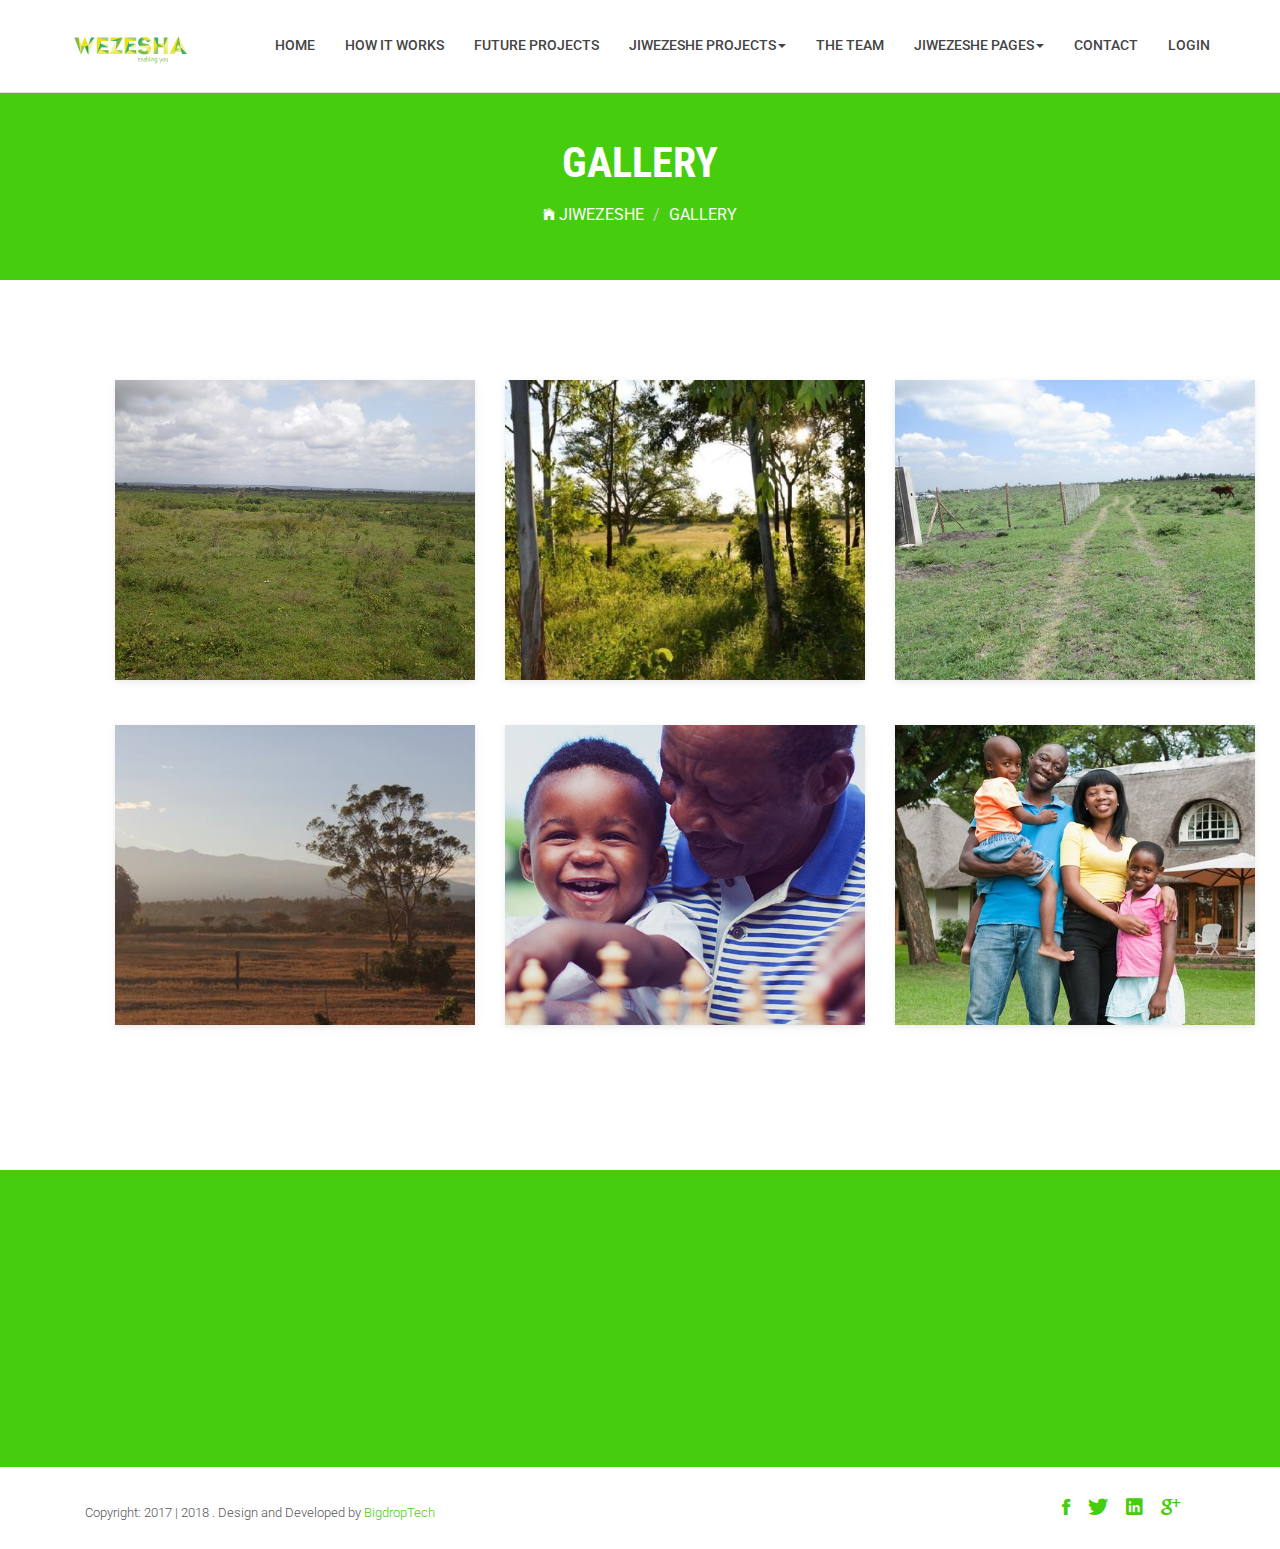
<file: gallery.html>
<!DOCTYPE html>
<html class="no-js">
    <head>
        <!-- Basic Page Needs
        ================================================== -->
        <meta charset="utf-8">
        <meta http-equiv="Content-Type" content="text/html; charset=utf-8">
        <link rel="icon" type="image/png" href="images/favicon.png">
        <title>Timer Agency Template</title>
        <meta name="description" content="">
        <meta name="keywords" content="">
        <meta name="author" content="">
        <!-- Mobile Specific Metas
        ================================================== -->
        <meta name="format-detection" content="telephone=no">
        <meta name="viewport" content="width=device-width, initial-scale=1">
        
        <!-- Template CSS Files
        ================================================== -->
        <!-- Twitter Bootstrs CSS -->
        <link rel="stylesheet" href="css/bootstrap.min.css">
        <!-- Ionicons Fonts Css -->
        <link rel="stylesheet" href="css/ionicons.min.css">
        <!-- animate css -->
        <link rel="stylesheet" href="css/animate.css">
        <!-- Hero area slider css-->
        <link rel="stylesheet" href="css/slider.css">
        <!-- owl craousel css -->
        <link rel="stylesheet" href="css/owl.carousel.css">
        <link rel="stylesheet" href="css/owl.theme.css">
        <link rel="stylesheet" href="css/jquery.fancybox.css">
        <!-- template main css file -->
        <link rel="stylesheet" href="css/main.css">
        <!-- responsive css -->
        <link rel="stylesheet" href="css/responsive.css">
        
        <!-- Template Javascript Files
        ================================================== -->
        <!-- modernizr js -->
        <script src="js/vendor/modernizr-2.6.2.min.js"></script>
        <!-- jquery -->
        <script src="//ajax.googleapis.com/ajax/libs/jquery/1.10.2/jquery.min.js"></script>
        <!-- owl carouserl js -->
        <script src="js/owl.carousel.min.js"></script>
        <!-- bootstrap js -->

        <script src="js/bootstrap.min.js"></script>
        <!-- wow js -->
        <script src="js/wow.min.js"></script>
        <!-- slider js -->
        <script src="js/slider.js"></script>
        <script src="js/jquery.fancybox.js"></script>
        <!-- template main js -->
        <script src="js/main.js"></script>
    </head>
    <body>
        <!--
        ==================================================
        Header Section Start
        ================================================== -->
		
      	
        <header id="top-bar" class="navbar-fixed-top animated-header">
            <div class="container">
                <div class="navbar-header">
                    <!-- responsive nav button -->
                    <button type="button" class="navbar-toggle" data-toggle="collapse" data-target=".navbar-collapse">
                    <span class="sr-only">Toggle navigation</span>
                    <span class="icon-bar"></span>
                    <span class="icon-bar"></span>
                    <span class="icon-bar"></span>
                    </button>
                    <!-- /responsive nav button -->
                    
                    <!-- logo -->
                    <div class="navbar-brand">
                        <a href="index.php" >
                            <img src="images/logo.png" alt="">
                        </a>
                    </div>
                    <!-- /logo -->
                </div>
                <!-- main menu -->
                <nav class="collapse navbar-collapse navbar-right" role="navigation">
                    <div class="main-menu">
                        <ul class="nav navbar-nav navbar-right">
                            <li>
                                <a href="index.php" >HOME</a>
                            </li>
                            <li><a href="about.html">HOW IT WORKS</a></li>
                           
                            <li><a href="service.html">FUTURE PROJECTS</a></li>
							
						   <li class="dropdown">
                                <a href="#" class="dropdown-toggle" data-toggle="dropdown">JIWEZESHE PROJECTS<span class="caret"></span></a>
                                <div class="dropdown-menu">
                                     <ul>
                                        <li><a href="WezeshaPloti.html">WEZESHA PLOTI</a></li>
                                        <li><a href="Wezeshabima.html">WEZESHA BIMA</a></li>
<!--                                        <li><a href="#">WEZESHA (COOMING SOON)</a></li>-->
                                    </ul>
                                </div>
                            </li>
                       
<!--
							 <li><a href="WezeshaPloti.html">WEZESHA PLOTI</a></li>
							 <li><a href="Wezeshabima.html">WEZESHA BIMA</a></li>
-->
							<li><a href="theteam.html">THE TEAM</a></li>
							
							<li class="dropdown">
                                <a href="#" class="dropdown-toggle" data-toggle="dropdown">JIWEZESHE PAGES<span class="caret"></span></a>
                                <div class="dropdown-menu">
                                     <ul>
                                        <li><a href="#">OUR AGENTS</a></li>
                                        <li><a href="#">GALLERY</a></li>
                                        <li><a href="#">BLOG</a></li>
                                    </ul>
                                </div>
                            </li>

<!--
                            <li class="dropdown">
                                <a href="#" class="dropdown-toggle" data-toggle="dropdown">Blog <span class="caret"></span></a>
                                <div class="dropdown-menu">
                                    <ul>
                                        <li><a href="blog-fullwidth.html">Blog Full</a></li>
                                        <li><a href="blog-left-sidebar.html">Blog Left sidebar</a></li>
                                        <li><a href="blog-right-sidebar.html">Blog Right sidebar</a></li>
                                    </ul>
                                </div>
                            </li>
-->
                            <li><a href="contact.php">CONTACT</a></li>
							<li><a href="theteam.html">LOGIN</a></li>
                        </ul>
                    </div>
                </nav>
                <!-- /main nav -->
            </div>
        </header>
        
		
        <!--
        ==================================================
        Global Page Section Start
        ================================================== -->
        <section class="global-page-header">
            <div class="container">
                <div class="row">
                    <div class="col-md-12">
                        <div class="block">
                            <h2>Gallery</h2>
                            <ol class="breadcrumb">
                                <li>
                                    <a href="index.php">
                                        <i class="ion-ios-home"></i>
                                        JIWEZESHE
                                    </a>
                                </li>
                                <li class="active">GALLERY</li>
                            </ol>
                        </div>
                    </div>
                </div>
            </div>
            </section><!--/#Page header-->
            <section id="gallery" class="gallery">
                <div class="container">
                    <div class="row">
                        <div class="col-sm-4 col-xs-12">
                            <figure class="wow fadeInLeft animated portfolio-item animated" data-wow-duration="500ms" data-wow-delay="0ms" style="visibility: visible; animation-duration: 300ms; -webkit-animation-duration: 300ms; animation-delay: 0ms; -webkit-animation-delay: 0ms; animation-name: fadeInLeft; -webkit-animation-name: fadeInLeft;">
                                <div class="img-wrapper">
                                    <img src="images/portfolio/item-1.jpg" class="img-responsive" alt="this is a title">
                                    <div class="overlay">
                                        <div class="buttons">
                                            <a rel="gallery" class="fancybox" href="images/portfolio/item-1.jpg">View</a>
                                        </div>
                                    </div>
                                </div>
                            </figure>
                        </div>
                        <div class="col-sm-4 col-xs-12">
                            <figure class="wow fadeInLeft animated animated" data-wow-duration="500ms" data-wow-delay="300ms" style="visibility: visible; animation-duration: 300ms; -webkit-animation-duration: 300ms; animation-delay: 300ms; -webkit-animation-delay: 300ms; animation-name: fadeInLeft; -webkit-animation-name: fadeInLeft;">
                                <div class="img-wrapper">
                                    <img src="images/portfolio/item-2.jpg" class="img-responsive" alt="this is a title">
                                    <div class="overlay">
                                        <div class="buttons">
                                            <a rel="gallery" class="fancybox" href="images/portfolio/item-2.jpg">View</a>
                                        </div>
                                    </div>
                                </div>
                            </figure>
                        </div>
                        <div class="col-sm-4 col-xs-12">
                            <figure class="wow fadeInLeft animated animated" data-wow-duration="500ms" data-wow-delay="500ms" style="visibility: visible; animation-duration: 300ms; -webkit-animation-duration: 300ms; animation-delay: 300ms; -webkit-animation-delay: 300ms; animation-name: fadeInLeft; -webkit-animation-name: fadeInLeft;">
                                <div class="img-wrapper">
                                    <img src="images/portfolio/item-3.jpg" class="img-responsive" alt="">
                                    <div class="overlay">
                                        <div class="buttons">
                                            <a rel="gallery" class="fancybox" href="images/portfolio/item-3.jpg">View</a>
                                        </div>
                                    </div>
                                </div>
                            </figure>
                        </div>
                        <div class="col-sm-4 col-xs-12">
                            <figure class="wow fadeInLeft animated" data-wow-duration="500ms" data-wow-delay="700ms" style="visibility: hidden; animation-duration: 300ms; -webkit-animation-duration: 300ms; animation-delay: 600ms; -webkit-animation-delay: 600ms; animation-name: none; -webkit-animation-name: none;">
                                <div class="img-wrapper">
                                    <img src="images/portfolio/item-4.jpg" class="img-responsive" alt="">
                                    <div class="overlay">
                                        <div class="buttons">
                                            <a rel="gallery" class="fancybox" href="images/portfolio/item-4.jpg">View</a>
                                        </div>
                                    </div>
                                </div>
                            </figure>
                        </div>
                        <div class="col-sm-4 col-xs-12">
                            <figure class="wow fadeInLeft animated" data-wow-duration="500ms" data-wow-delay="900ms" style="visibility: hidden; animation-duration: 300ms; -webkit-animation-duration: 300ms; animation-delay: 900ms; -webkit-animation-delay: 900ms; animation-name: none; -webkit-animation-name: none;">
                                <div class="img-wrapper">
                                    <img src="images/portfolio/item-5.jpg" class="img-responsive" alt="">
                                    <div class="overlay">
                                        <div class="buttons">
                                            <a rel="gallery" class="fancybox" href="images/portfolio/item-5.jpg">View</a>
                                        </div>
                                    </div>
                                </div>
                            </figure>
                        </div>
                        <div class="col-sm-4 col-xs-12">
                            <figure class="wow fadeInLeft animated" data-wow-duration="500ms" data-wow-delay="1100ms" style="visibility: hidden; animation-duration: 300ms; -webkit-animation-duration: 300ms; animation-delay: 1200ms; -webkit-animation-delay: 1200ms; animation-name: none; -webkit-animation-name: none;">
                                <div class="img-wrapper">
                                    <img src="images/portfolio/item-6.jpg" class="img-responsive" alt="">
                                    <div class="overlay">
                                        <div class="buttons">
                                            <a rel="gallery" class="fancybox" href="images/portfolio/item-6.jpg">View</a>
                                        </div>
                                    </div>
                                </div>
                            </figure>
                        </div>
                    </div>
                </div>
            </section>
            <!--
            ==================================================
            Call To Action Section Start
            ================================================== -->
		
            <section id="call-to-action">
                <div class="container">
                    <div class="row">
                        <div class="col-md-12">
                            <div class="block">
                                <h2 class="title wow fadeInDown" data-wow-delay=".3s" data-wow-duration="500ms">SO WHAT YOU THINK ?</h1>
<!--                                <p class="wow fadeInDown" data-wow-delay=".5s" data-wow-duration="500ms">Lorem ipsum dolor sit amet, consectetur adipisicing elit. Nobis,<br>possimus commodi, fugiat magnam temporibus vero magni recusandae? Dolore, maxime praesentium.</p>-->
                                <a href="contact.php" class="btn btn-default btn-contact wow fadeInDown" data-wow-delay=".7s" data-wow-duration="500ms">Contact Us Today!</a>
                            </div>
                        </div>
                        
                    </div>
                </div>
            </section>
		
            <!--
            ==================================================
            Footer Section Start
            ================================================== -->
		
		
		
            <footer id="footer">
                <div class="container">
                    <div class="col-md-8">
                        <p class="copyright">Copyright: <span>2017 | 2018</span> . Design and Developed by <a href="http://www.bigdrop.co.ke">BigdropTech</a></p>
                    </div>

                    <div class="col-md-4">
                        <!-- Social Media -->
                        <ul class="social">
                            <li>
                                <a href="#" class="Facebook">
                                    <i class="ion-social-facebook"></i>
                                </a>
                            </li>
                            <li>
                                <a href="#" class="Twitter">
                                    <i class="ion-social-twitter"></i>
                                </a>
                            </li>
                            <li>
                                <a href="#" class="Linkedin">
                                    <i class="ion-social-linkedin"></i>
                                </a>
                            </li>
                            <li>
                                <a href="#" class="Google Plus">
                                    <i class="ion-social-googleplus"></i>
                                </a>
                            </li>
                        </ul>
                    </div>
                </div>
            </footer>
		
		
		
		
		<!-- /#footer -->
                
            </body>
        </html>
    </html>
</file>
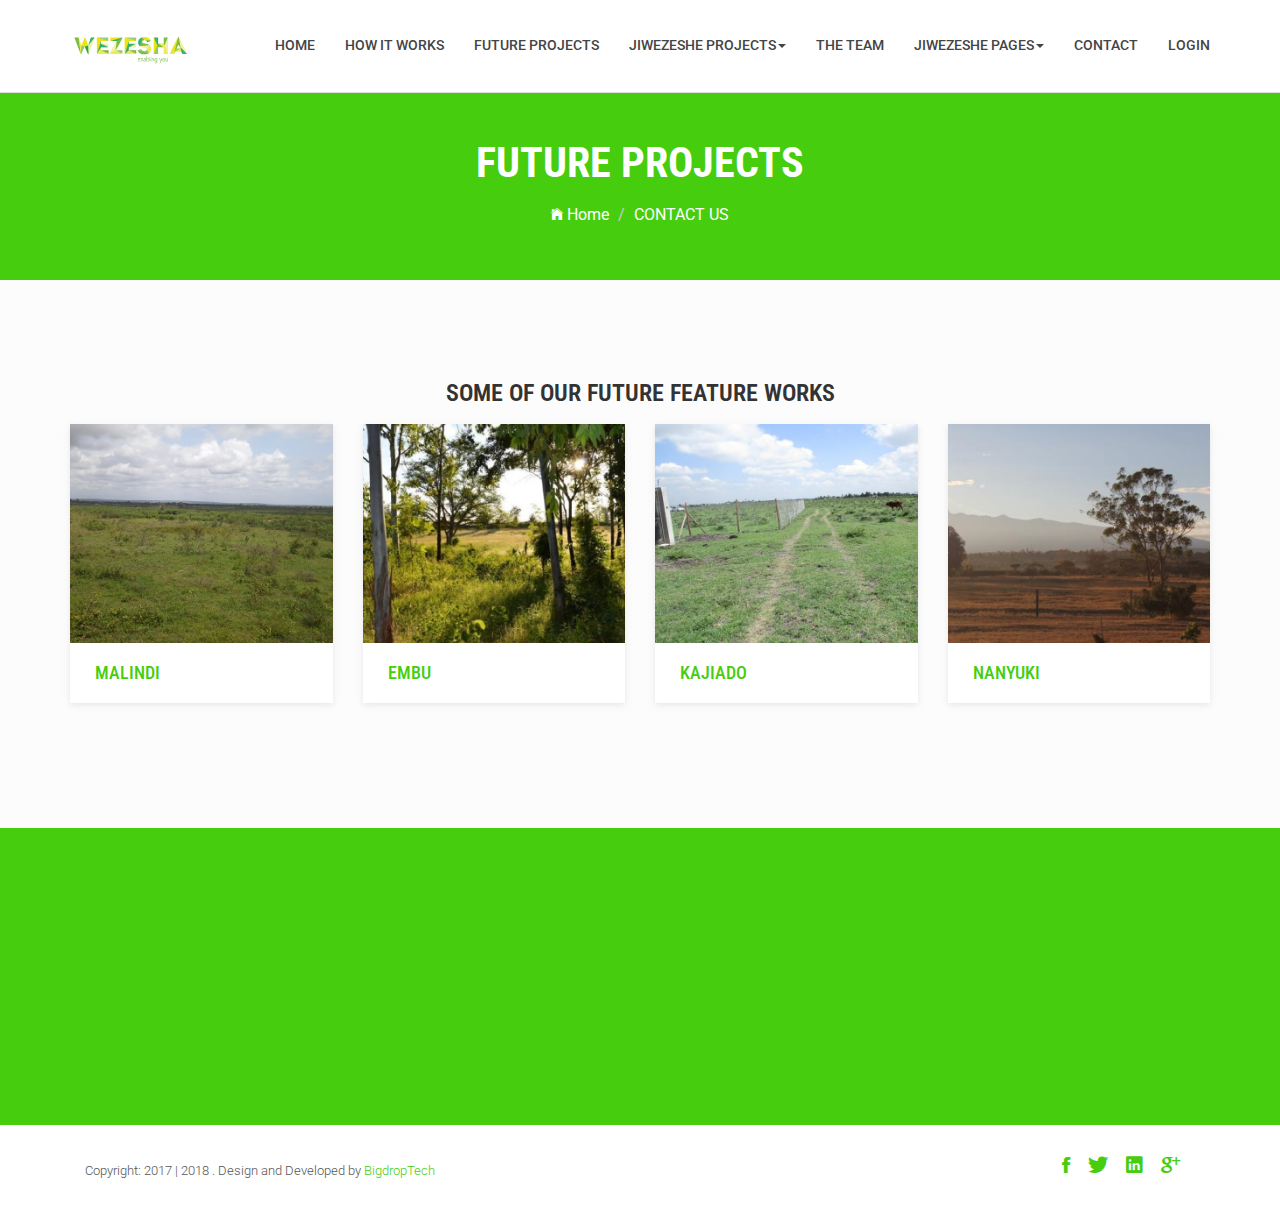
<file: service.html>
<!DOCTYPE html>
<html class="no-js">
    <head>
        <!-- Basic Page Needs
        ================================================== -->
        <meta charset="utf-8">
        <meta http-equiv="Content-Type" content="text/html; charset=utf-8">
        <link rel="icon" type="image/png" href="images/favicon.png">
        <title>WEZESHA KENYA</title>
        <meta name="description" content="">
        <meta name="keywords" content="">
        <meta name="author" content="">
        <!-- Mobile Specific Metas
        ================================================== -->
        <meta name="format-detection" content="telephone=no">
        <meta name="viewport" content="width=device-width, initial-scale=1">
        
        <!-- Template CSS Files
        ================================================== -->
        <!-- Twitter Bootstrs CSS -->
        <link rel="stylesheet" href="css/bootstrap.min.css">
        <!-- Ionicons Fonts Css -->
        <link rel="stylesheet" href="css/ionicons.min.css">
        <!-- animate css -->
        <link rel="stylesheet" href="css/animate.css">
        <!-- Hero area slider css-->
        <link rel="stylesheet" href="css/slider.css">
        <!-- owl craousel css -->
        <link rel="stylesheet" href="css/owl.carousel.css">
        <link rel="stylesheet" href="css/owl.theme.css">
        <link rel="stylesheet" href="css/jquery.fancybox.css">
        <!-- template main css file -->
        <link rel="stylesheet" href="css/main.css">
        <!-- responsive css -->
        <link rel="stylesheet" href="css/responsive.css">
        
        <!-- Template Javascript Files
        ================================================== -->
        <!-- modernizr js -->
        <script src="js/vendor/modernizr-2.6.2.min.js"></script>
        <!-- jquery -->
        <script src="//ajax.googleapis.com/ajax/libs/jquery/1.10.2/jquery.min.js"></script>
        <!-- owl carouserl js -->
        <script src="js/owl.carousel.min.js"></script>
        <!-- bootstrap js -->

        <script src="js/bootstrap.min.js"></script>
        <!-- wow js -->
        <script src="js/wow.min.js"></script>
        <!-- slider js -->
        <script src="js/slider.js"></script>
        <script src="js/jquery.fancybox.js"></script>
        <!-- template main js -->
        <script src="js/main.js"></script>
    </head>
    <body>
        <!--
        ==================================================
        Header Section Start
        ================================================== -->
		
   	
        <header id="top-bar" class="navbar-fixed-top animated-header">
            <div class="container">
                <div class="navbar-header">
                    <!-- responsive nav button -->
                    <button type="button" class="navbar-toggle" data-toggle="collapse" data-target=".navbar-collapse">
                    <span class="sr-only">Toggle navigation</span>
                    <span class="icon-bar"></span>
                    <span class="icon-bar"></span>
                    <span class="icon-bar"></span>
                    </button>
                    <!-- /responsive nav button -->
                    
                    <!-- logo -->
                    <div class="navbar-brand">
                        <a href="index.php" >
                            <img src="images/logo.png" alt="">
                        </a>
                    </div>
                    <!-- /logo -->
                </div>
                <!-- main menu -->
                <nav class="collapse navbar-collapse navbar-right" role="navigation">
                    <div class="main-menu">
                        <ul class="nav navbar-nav navbar-right">
                            <li>
                                <a href="index.php" >HOME</a>
                            </li>
                            <li><a href="about.html">HOW IT WORKS</a></li>
                           
                            <li><a href="service.html">FUTURE PROJECTS</a></li>
							
						   <li class="dropdown">
                                <a href="#" class="dropdown-toggle" data-toggle="dropdown">JIWEZESHE PROJECTS<span class="caret"></span></a>
                                <div class="dropdown-menu">
                                     <ul>
                                        <li><a href="WezeshaPloti.html">WEZESHA PLOTI</a></li>
                                        <li><a href="Wezeshabima.html">WEZESHA BIMA</a></li>
<!--                                        <li><a href="#">WEZESHA (COOMING SOON)</a></li>-->
                                    </ul>
                                </div>
                            </li>
                       
<!--
							 <li><a href="WezeshaPloti.html">WEZESHA PLOTI</a></li>
							 <li><a href="Wezeshabima.html">WEZESHA BIMA</a></li>
-->
							<li><a href="theteam.html">THE TEAM</a></li>
							
							<li class="dropdown">
                                <a href="#" class="dropdown-toggle" data-toggle="dropdown">JIWEZESHE PAGES<span class="caret"></span></a>
                                <div class="dropdown-menu">
                                     <ul>
                                        <li><a href="#">OUR AGENTS</a></li>
                                        <li><a href="gallery.html">GALLERY</a></li>
                                        <li><a href="#">BLOG</a></li>
                                    </ul>
                                </div>
                            </li>

<!--
                            <li class="dropdown">
                                <a href="#" class="dropdown-toggle" data-toggle="dropdown">Blog <span class="caret"></span></a>
                                <div class="dropdown-menu">
                                    <ul>
                                        <li><a href="blog-fullwidth.html">Blog Full</a></li>
                                        <li><a href="blog-left-sidebar.html">Blog Left sidebar</a></li>
                                        <li><a href="blog-right-sidebar.html">Blog Right sidebar</a></li>
                                    </ul>
                                </div>
                            </li>
-->
                            <li><a href="contact.php">CONTACT</a></li>
							<li><a href="theteam.html">LOGIN</a></li>
                        </ul>
                    </div>
                </nav>
                <!-- /main nav -->
            </div>
        </header>
        
        <!-- 
        ================================================== 
            Global Page Section Start
        ================================================== -->
        <section class="global-page-header">
            <div class="container">
                <div class="row">
                    <div class="col-md-12">
                        <div class="block">
                            <h2>FUTURE PROJECTS</h2>
                            <ol class="breadcrumb">
                                <li>
                                    <a href="index.php">
                                        <i class="ion-ios-home"></i>
                                        Home
                                    </a>
                                </li>
                                <li class="active">CONTACT US</li>
                            </ol>
                        </div>
                    </div>
                </div>
            </div>   
        </section><!--/#Page header-->


        <!-- 

        <!-- 
        ================================================== 
            Works Section Start
        ================================================== -->
        <section class="works service-page">
            <div class="container">
                <h2 class="subtitle wow fadeInUp animated" data-wow-delay=".3s" data-wow-duration="500ms">Some Of Our Future Feature Works</h2>
<!--
                    <p class="subtitle-des wow fadeInUp animated" data-wow-delay=".5s" data-wow-duration="500ms">
                        Aliquam lobortis. Maecenas vestibulum mollis diam. Pellentesque auctor neque nec urna. Nulla sit amet est. Aenean posuere <br> tortor sed cursus feugiat, nunc augue blandit nunc, eu sollicitudin urna dolor sagittis lacus.
                    </p>
-->
                <div class="row">
                    <div class="col-sm-3">
                         <figure class="wow fadeInLeft animated portfolio-item" data-wow-duration="500ms" data-wow-delay="0ms">
                            <div class="img-wrapper">
                                <img src="images/portfolio/item-1.jpg" class="img-responsive" alt="this is a title" >
                                <div class="overlay">
                                    <div class="buttons">
                                        <a rel="gallery" class="fancybox" href="images/portfolio/item-1.jpg">Demo</a>        
                                        <a target="_blank" href="">Details</a>
                                    </div>
                                </div>
                            </div>
                            <figcaption>
                                <h4>
                                    <a href="#">
                                        MALINDI       
                                    </a>
                                </h4>
<!--
                                <p>
                                    Redesigne UI Concept
                                </p>
-->
                            </figcaption>
                        </figure>
                    </div>

                    <div class="col-sm-3">
                        <figure class="wow fadeInLeft animated" data-wow-duration="500ms" data-wow-delay="300ms">
                            <div class="img-wrapper">
                                <img src="images/portfolio/item-2.jpg" class="img-responsive" alt="this is a title" >
                                <div class="overlay">
                                    <div class="buttons">
                                        <a rel="gallery" class="fancybox" href="images/portfolio/item-2.jpg">Demo</a>        
                                        <a target="_blank" href="">Details</a>
                                    </div>
                                </div>
                            </div>
                            <figcaption>
                                <h4>
                                    <a href="#">
                                       EMBU          
                                    </a>
                                </h4>
<!--
                                <p>
                                    Lorem ipsum dolor sit.
                                </p>
-->
                            </figcaption>
                        </figure>
                    </div>

                    <div class="col-sm-3">
                        <figure class="wow fadeInLeft animated" data-wow-duration="500ms" data-wow-delay="300ms">
                            <div class="img-wrapper">
                                <img src="images/portfolio/item-3.jpg" class="img-responsive" alt="" >
                                <div class="overlay">
                                    <div class="buttons">
                                        <a rel="gallery" class="fancybox" href="images/portfolio/item-3.jpg">Demo</a>        
                                        <a target="_blank" href="">Details</a>
                                    </div>
                                </div>
                            </div>
                            <figcaption>
                                <h4>
                                    <a href="#">
                                        KAJIADO        
                                    </a>
                                </h4>
<!--
                                <p>
                                    Lorem ipsum dolor sit amet.
                                </p>
-->
                            </figcaption>
                        </figure>
                    </div>

                    <div class="col-sm-3">
                        <figure class="wow fadeInLeft animated" data-wow-duration="500ms" data-wow-delay="600ms">
                            <div class="img-wrapper">
                                <img src="images/portfolio/item-4.jpg" class="img-responsive" alt="" >
                                <div class="overlay">
                                    <div class="buttons">
                                        <a rel="gallery" class="fancybox" href="images/portfolio/item-4.jpg">Demo</a>        
                                        <a target="_blank" href="">Details</a>
                                    </div>
                                </div>
                            </div>
                            <figcaption>
                                <h4>
                                    <a href="#">
                                        NANYUKI      
                                    </a>
                                </h4>
<!--
                                <p>
                                    Lorem ipsum dolor.
                                </p>
-->
                            </figcaption>
                        </figure>
                    </div>

                   

                </div>
            </div>
        </section>
        <!-- 
   

                
            <!--
            ==================================================
            Call To Action Section Start
            ================================================== -->
            <section id="call-to-action">
                <div class="container">
                    <div class="row">
                        <div class="col-md-12">
                            <div class="block">
                                <h2 class="title wow fadeInDown" data-wow-delay=".3s" data-wow-duration="500ms">SO WHAT YOU THINK ?</h1>
<!--                                <p class="wow fadeInDown" data-wow-delay=".5s" data-wow-duration="500ms">Lorem ipsum dolor sit amet, consectetur adipisicing elit. Nobis,<br>possimus commodi, fugiat magnam temporibus vero magni recusandae? Dolore, maxime praesentium.</p>-->
                                <a href="contact.php" class="btn btn-default btn-contact wow fadeInDown" data-wow-delay=".7s" data-wow-duration="500ms">SUBSCRIBE TO GET OUR UPDATES!</a>
                            </div>
                        </div>
                        
                    </div>
                </div>
            </section>
            <!--
            ==================================================
            Footer Section Start
            ================================================== -->
            <footer id="footer">
                <div class="container">
                    <div class="col-md-8">
                        <p class="copyright">Copyright: <span>2017 | 2018</span> . Design and Developed by <a href="http://www.bigdrop.co.ke">BigdropTech</a></p>
                    </div>
                    <div class="col-md-4">
                        <!-- Social Media -->
                        <ul class="social">
                            <li>
                                <a href="#" class="Facebook">
                                    <i class="ion-social-facebook"></i>
                                </a>
                            </li>
                            <li>
                                <a href="#" class="Twitter">
                                    <i class="ion-social-twitter"></i>
                                </a>
                            </li>
                            <li>
                                <a href="#" class="Linkedin">
                                    <i class="ion-social-linkedin"></i>
                                </a>
                            </li>
                            <li>
                                <a href="#" class="Google Plus">
                                    <i class="ion-social-googleplus"></i>
                                </a>
                            </li>
                        </ul>
                    </div>
                </div>
            </footer> <!-- /#footer -->
                
        </body>
    </html>
</file>
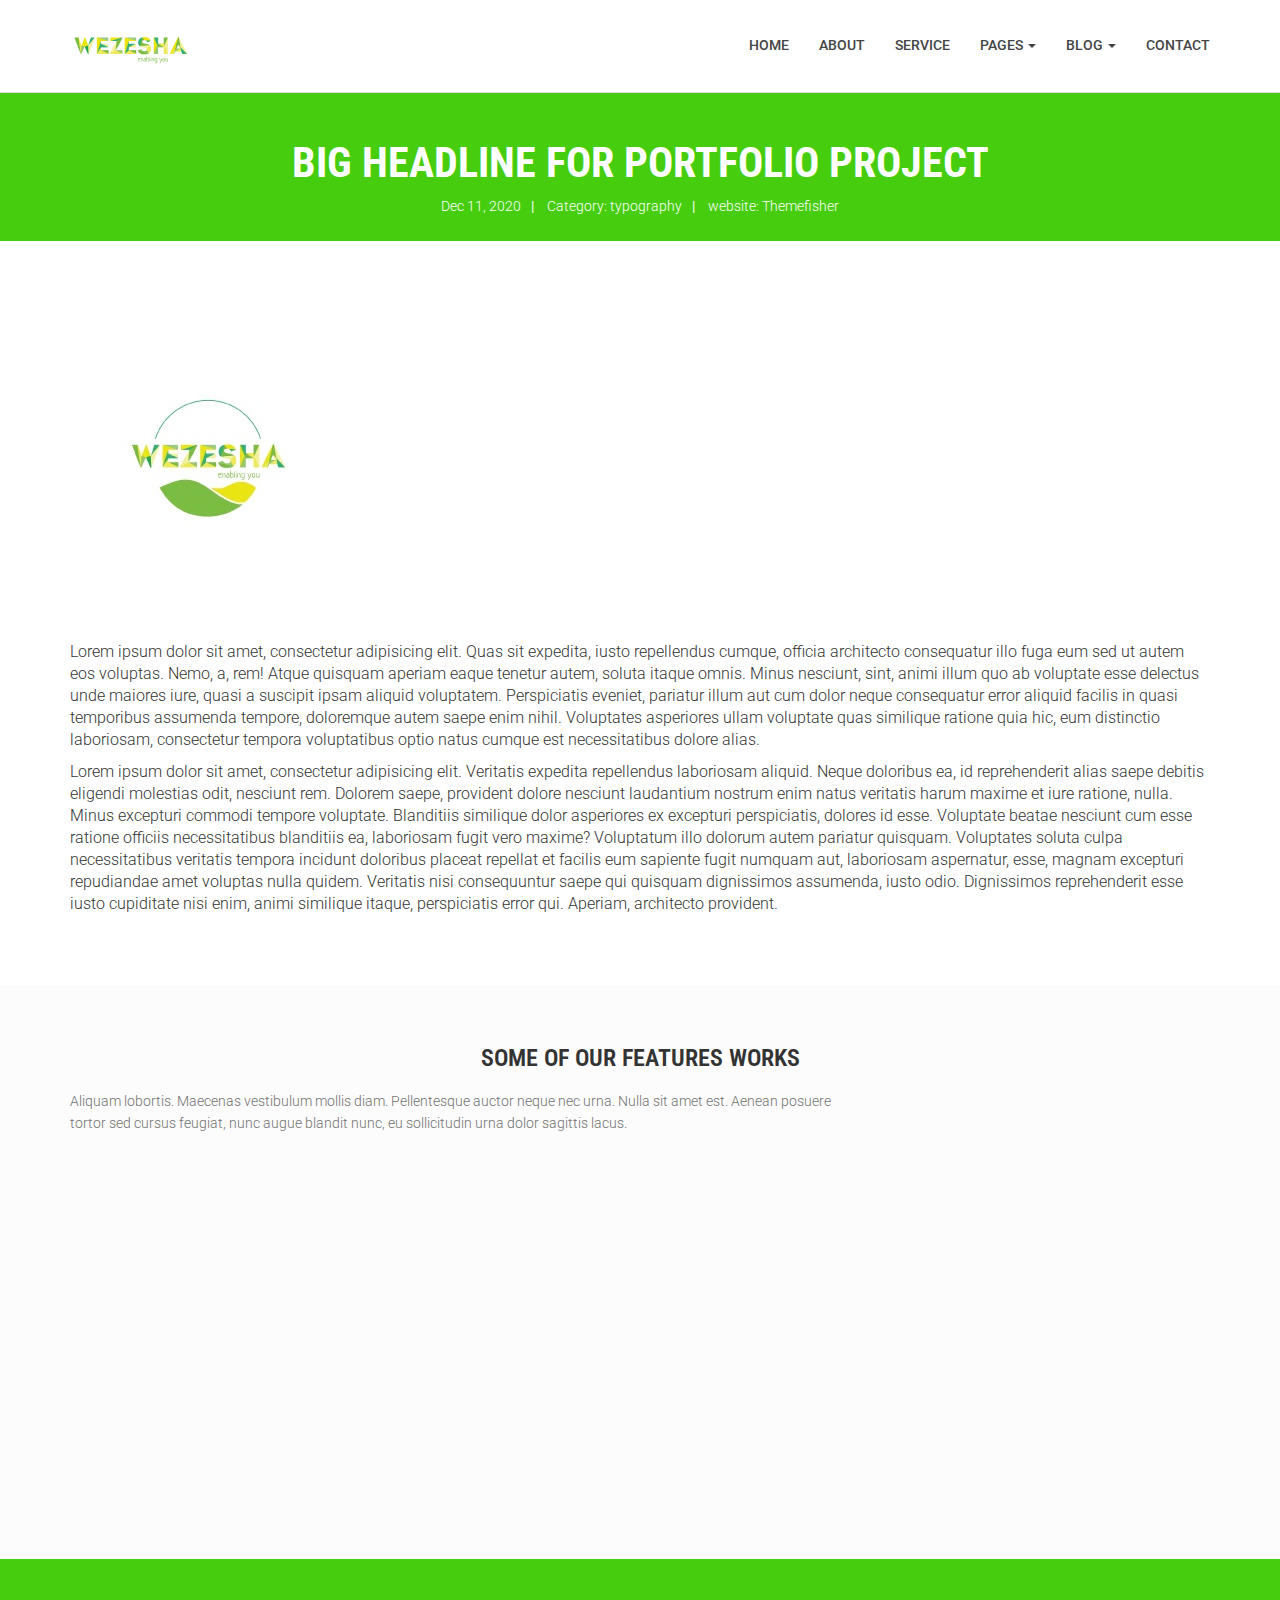
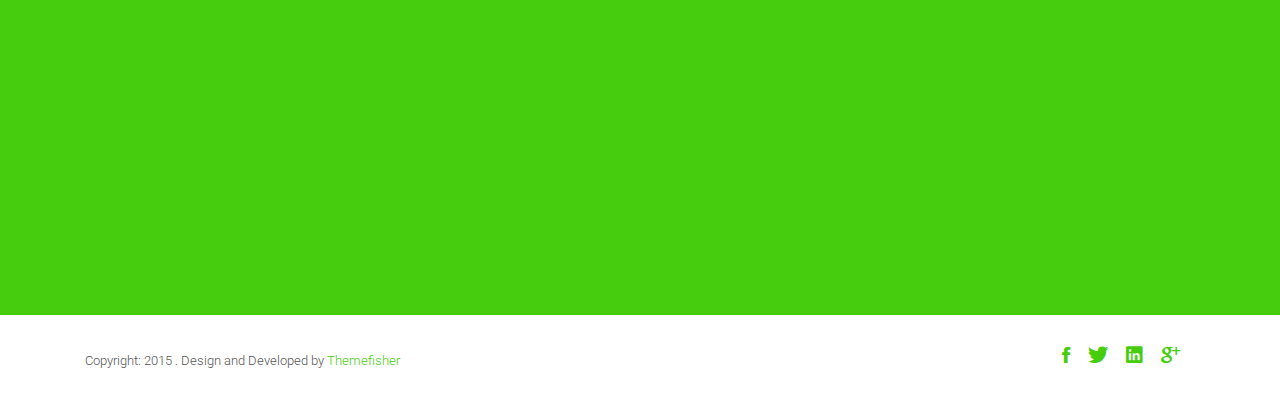
<file: single-portfolio.html>
<!DOCTYPE html>
<html class="no-js">
    <head>
        <!-- Basic Page Needs
        ================================================== -->
        <meta charset="utf-8">
        <meta http-equiv="Content-Type" content="text/html; charset=utf-8">
        <link rel="icon" type="image/png" href="images/favicon.png">
        <title>Timer Agency Template</title>
        <meta name="description" content="">
        <meta name="keywords" content="">
        <meta name="author" content="">
        <!-- Mobile Specific Metas
        ================================================== -->
        <meta name="format-detection" content="telephone=no">
        <meta name="viewport" content="width=device-width, initial-scale=1">
        
        <!-- Template CSS Files
        ================================================== -->
        <!-- Twitter Bootstrs CSS -->
        <link rel="stylesheet" href="css/bootstrap.min.css">
        <!-- Ionicons Fonts Css -->
        <link rel="stylesheet" href="css/ionicons.min.css">
        <!-- animate css -->
        <link rel="stylesheet" href="css/animate.css">
        <!-- Hero area slider css-->
        <link rel="stylesheet" href="css/slider.css">
        <!-- owl craousel css -->
        <link rel="stylesheet" href="css/owl.carousel.css">
        <link rel="stylesheet" href="css/owl.theme.css">
        <link rel="stylesheet" href="css/jquery.fancybox.css">
        <!-- template main css file -->
        <link rel="stylesheet" href="css/main.css">
        <!-- responsive css -->
        <link rel="stylesheet" href="css/responsive.css">
        
        <!-- Template Javascript Files
        ================================================== -->
        <!-- modernizr js -->
        <script src="js/vendor/modernizr-2.6.2.min.js"></script>
        <!-- jquery -->
        <script src="//ajax.googleapis.com/ajax/libs/jquery/1.10.2/jquery.min.js"></script>
        <!-- owl carouserl js -->
        <script src="js/owl.carousel.min.js"></script>
        <!-- bootstrap js -->

        <script src="js/bootstrap.min.js"></script>
        <!-- wow js -->
        <script src="js/wow.min.js"></script>
        <!-- slider js -->
        <script src="js/slider.js"></script>
        <script src="js/jquery.fancybox.js"></script>
        <!-- template main js -->
        <script src="js/main.js"></script>
    </head>
    <body>
        <!--
        ==================================================
        Header Section Start
        ================================================== -->
        <header id="top-bar" class="navbar-fixed-top animated-header">
            <div class="container">
                <div class="navbar-header">
                    <!-- responsive nav button -->
                    <button type="button" class="navbar-toggle" data-toggle="collapse" data-target=".navbar-collapse">
                    <span class="sr-only">Toggle navigation</span>
                    <span class="icon-bar"></span>
                    <span class="icon-bar"></span>
                    <span class="icon-bar"></span>
                    </button>
                    <!-- /responsive nav button -->
                    
                    <!-- logo -->
                    <div class="navbar-brand">
                        <a href="index.html" >
                            <img src="images/logo.png" alt="">
                        </a>
                    </div>
                    <!-- /logo -->
                </div>
                <!-- main menu -->
                <nav class="collapse navbar-collapse navbar-right" role="navigation">
                    <div class="main-menu">
                        <ul class="nav navbar-nav navbar-right">
                            <li>
                                <a href="index.html" >Home</a>
                            </li>
                            <li><a href="about.html">About</a></li>
                            <li><a href="service.html">Service</a></li>
                            <li class="dropdown">
                                <a href="#" class="dropdown-toggle" data-toggle="dropdown">Pages <span class="caret"></span></a>
                                <div class="dropdown-menu">
                                    <ul>
                                        <li><a href="404.html">404 Page</a></li>
                                        <li><a href="gallery.html">Gallery</a></li>
                                    </ul>
                                </div>
                            </li>
                            <li class="dropdown">
                                <a href="#" class="dropdown-toggle" data-toggle="dropdown">Blog <span class="caret"></span></a>
                                <div class="dropdown-menu">
                                    <ul>
                                        <li><a href="blog-fullwidth.html">Blog Full</a></li>
                                        <li><a href="blog-left-sidebar.html">Blog Left sidebar</a></li>
                                        <li><a href="blog-right-sidebar.html">Blog Right sidebar</a></li>
                                    </ul>
                                </div>
                            </li>
                            <li><a href="contact.html">Contact</a></li>
                            
                        </ul>
                    </div>
                </nav>
                <!-- /main nav -->
            </div>
        </header>
        <!--
        ==================================================
        Global Page Section Start
        ================================================== -->
        <section class="global-page-header">
            <div class="container">
                <div class="row">
                    <div class="col-md-12">
                        <div class="block">
                            <h2>Big Headline for Portfolio Project</h2>
                            <div class="portfolio-meta">
                               <span>Dec 11, 2020</span>|
                               <span> Category: typography</span>|
                               <span> website: <a href="http://www.themefisher.com">Themefisher</a></span>
                            </div>
                        </div>
                    </div>
                </div>
            </div>
            </section><!--/#Page header-->

            <section class="portfolio-single">
                <div class="container">
                    <div class="row">
                        <div class="col-md-12">
                            <div class="portfolio-single-img">
                                <img class="img-responsive" alt="" src="images/portfolio/post-1.jpg">
                            </div>
                            <div class="portfolio-content">
                                <p>
                                    Lorem ipsum dolor sit amet, consectetur adipisicing elit. Quas sit expedita, iusto repellendus cumque, officia architecto consequatur illo fuga eum sed ut autem eos voluptas. Nemo, a, rem! Atque quisquam aperiam eaque tenetur autem, soluta itaque omnis. Minus nesciunt, sint, animi illum quo ab voluptate esse delectus unde maiores iure, quasi a suscipit ipsam aliquid voluptatem. Perspiciatis eveniet, pariatur illum aut cum dolor neque consequatur error aliquid facilis in quasi temporibus assumenda tempore, doloremque autem saepe enim nihil. Voluptates asperiores ullam voluptate quas similique ratione quia hic, eum distinctio laboriosam, consectetur tempora voluptatibus optio natus cumque est necessitatibus dolore alias.
                                </p>
                                <p>
                                    Lorem ipsum dolor sit amet, consectetur adipisicing elit. Veritatis expedita repellendus laboriosam aliquid. Neque doloribus ea, id reprehenderit alias saepe debitis eligendi molestias odit, nesciunt rem. Dolorem saepe, provident dolore nesciunt laudantium nostrum enim natus veritatis harum maxime et iure ratione, nulla. Minus excepturi commodi tempore voluptate. Blanditiis similique dolor asperiores ex excepturi perspiciatis, dolores id esse. Voluptate beatae nesciunt cum esse ratione officiis necessitatibus blanditiis ea, laboriosam fugit vero maxime? Voluptatum illo dolorum autem pariatur quisquam. Voluptates soluta culpa necessitatibus veritatis tempora incidunt doloribus placeat repellat et facilis eum sapiente fugit numquam aut, laboriosam aspernatur, esse, magnam excepturi repudiandae amet voluptas nulla quidem. Veritatis nisi consequuntur saepe qui quisquam dignissimos assumenda, iusto odio. Dignissimos reprehenderit esse iusto cupiditate nisi enim, animi similique itaque, perspiciatis error qui. Aperiam, architecto provident.
                                </p>
                            </div>
                         
                        </div>
                    </div>
                </div>
            </section>

            <section class="works works-fit">
            <div class="container">
                <h2 class="subtitle">Some Of Our Features Works</h2>
                    <p class="subtitle-des">
                        Aliquam lobortis. Maecenas vestibulum mollis diam. Pellentesque auctor neque nec urna. Nulla sit amet est. Aenean posuere <br> tortor sed cursus feugiat, nunc augue blandit nunc, eu sollicitudin urna dolor sagittis lacus.
                    </p>
                <div class="row">
                    <div class="col-sm-3">
                         <figure class="wow fadeInLeft animated portfolio-item animated" data-wow-duration="300ms" data-wow-delay="0ms" style="visibility: visible; animation-duration: 300ms; -webkit-animation-duration: 300ms; animation-delay: 0ms; -webkit-animation-delay: 0ms; animation-name: fadeInLeft; -webkit-animation-name: fadeInLeft;">
                            <div class="img-wrapper">
                                <img src="images/portfolio/item-1.jpg" class="img-responsive" alt="portfolio items">
                                <div class="overlay">
                                    <div class="buttons">
                                        <a rel="gallery" title="Proin imperdiet augue et magna interdum hendrerit" class="fancybox" href="images/portfolio/item-1.jpg">Demo</a>        
                                        <a target="_blank" href="single-postfolio.html">Details</a>
                                    </div>
                                </div>
                            </div>
                            <figcaption>
                                <h4>
                                    <a href="#">
                                        Dew Drop        
                                    </a>
                                </h4>
                                <p>
                                    Redesigne UI Concept
                                </p>
                            </figcaption>
                        </figure>
                    </div>

                    <div class="col-sm-3">
                        <figure class="wow fadeInLeft animated animated" data-wow-duration="300ms" data-wow-delay="300ms" style="visibility: visible; animation-duration: 300ms; -webkit-animation-duration: 300ms; animation-delay: 300ms; -webkit-animation-delay: 300ms; animation-name: fadeInLeft; -webkit-animation-name: fadeInLeft;">
                            <div class="img-wrapper">
                                <img src="images/portfolio/item-2.jpg" class="img-responsive" alt="portfolio items">
                                <div class="overlay">
                                    <div class="buttons">
                                        <a rel="gallery" title="Proin imperdiet augue et magna interdum hendrerit" class="fancybox" href="images/portfolio/item-2.jpg">Demo</a>        
                                        <a target="_blank" href="single-postfolio.html">Details</a>
                                    </div>
                                </div>
                            </div>
                            <figcaption>
                                <h4>
                                    <a href="#">
                                        Bottle Mockup        
                                    </a>
                                </h4>
                                <p>
                                    Lorem ipsum dolor sit.
                                </p>
                            </figcaption>
                        </figure>
                    </div>

                    <div class="col-sm-3">
                        <figure class="wow fadeInLeft animated animated" data-wow-duration="300ms" data-wow-delay="300ms" style="visibility: visible; animation-duration: 300ms; -webkit-animation-duration: 300ms; animation-delay: 300ms; -webkit-animation-delay: 300ms; animation-name: fadeInLeft; -webkit-animation-name: fadeInLeft;">
                            <div class="img-wrapper">
                                <img src="images/portfolio/item-3.jpg" class="img-responsive" alt="">
                                <div class="overlay">
                                    <div class="buttons">
                                        <a rel="gallery" title="Proin imperdiet augue et magna interdum hendrerit" class="fancybox" href="images/portfolio/item-3.jpg">Demo</a>        
                                        <a target="_blank" href="single-postfolio.html">Details</a>
                                    </div>
                                </div>
                            </div>
                            <figcaption>
                                <h4>
                                    <a href="#">
                                        Table Design        
                                    </a>
                                </h4>
                                <p>
                                    Lorem ipsum dolor sit amet.
                                </p>
                            </figcaption>
                        </figure>
                    </div>

                    <div class="col-sm-3">
                        <figure class="wow fadeInLeft animated animated" data-wow-duration="300ms" data-wow-delay="600ms" style="visibility: visible; animation-duration: 300ms; -webkit-animation-duration: 300ms; animation-delay: 600ms; -webkit-animation-delay: 600ms; animation-name: fadeInLeft; -webkit-animation-name: fadeInLeft;">
                            <div class="img-wrapper">
                                <img src="images/portfolio/item-4.jpg" class="img-responsive" alt="">
                                <div class="overlay">
                                    <div class="buttons">
                                        <a rel="gallery" title="Proin imperdiet augue et magna interdum hendrerit" class="fancybox" href="images/portfolio/item-4.jpg">Demo</a>        
                                        <a target="_blank" href="single-postfolio.html">Details</a>
                                    </div>
                                </div>
                            </div>
                            <figcaption>
                                <h4>
                                    <a href="#">
                                        Make Up elements        
                                    </a>
                                </h4>
                                <p>
                                    Lorem ipsum dolor.
                                </p>
                            </figcaption>
                        </figure>
                    </div>

                   

                </div>
            </div>
        </section>
        
            <!--
            ==================================================
            Call To Action Section Start
            ================================================== -->
            <section id="call-to-action">
                <div class="container">
                    <div class="row">
                        <div class="col-md-12">
                            <div class="block">
                                <h2 class="title wow fadeInDown" data-wow-delay=".3s" data-wow-duration="300ms">SO WHAT YOU THINK ?</h1>
                                <p class="wow fadeInDown" data-wow-delay=".5s" data-wow-duration="300ms">Lorem ipsum dolor sit amet, consectetur adipisicing elit. Nobis,</br>possimus commodi, fugiat magnam temporibus vero magni recusandae? Dolore, maxime praesentium.</p>
                                <a href="#" class="btn btn-default btn-contact wow fadeInDown" data-wow-delay=".7s" data-wow-duration="300ms">Contact With Me</a>
                            </div>
                        </div>
                        
                    </div>
                </div>
            </section>
            <!--
            ==================================================
            Footer Section Start
            ================================================== -->
            <footer id="footer">
                <div class="container">
                    <div class="col-md-8">
                        <p class="copyright">Copyright: <span>2015</span> . Design and Developed by <a href="http://www.Themefisher.com">Themefisher</a></p>
                    </div>
                    <div class="col-md-4">
                        <!-- Social Media -->
                        <ul class="social">
                            <li>
                                <a href="#" class="Facebook">
                                    <i class="ion-social-facebook"></i>
                                </a>
                            </li>
                            <li>
                                <a href="#" class="Twitter">
                                    <i class="ion-social-twitter"></i>
                                </a>
                            </li>
                            <li>
                                <a href="#" class="Linkedin">
                                    <i class="ion-social-linkedin"></i>
                                </a>
                            </li>
                            <li>
                                <a href="#" class="Google Plus">
                                    <i class="ion-social-googleplus"></i>
                                </a>
                            </li>
                            
                        </ul>
                    </div>
                </div>
                </footer> <!-- /#footer -->
                
            </body>
        </html>
    </html>
</file>
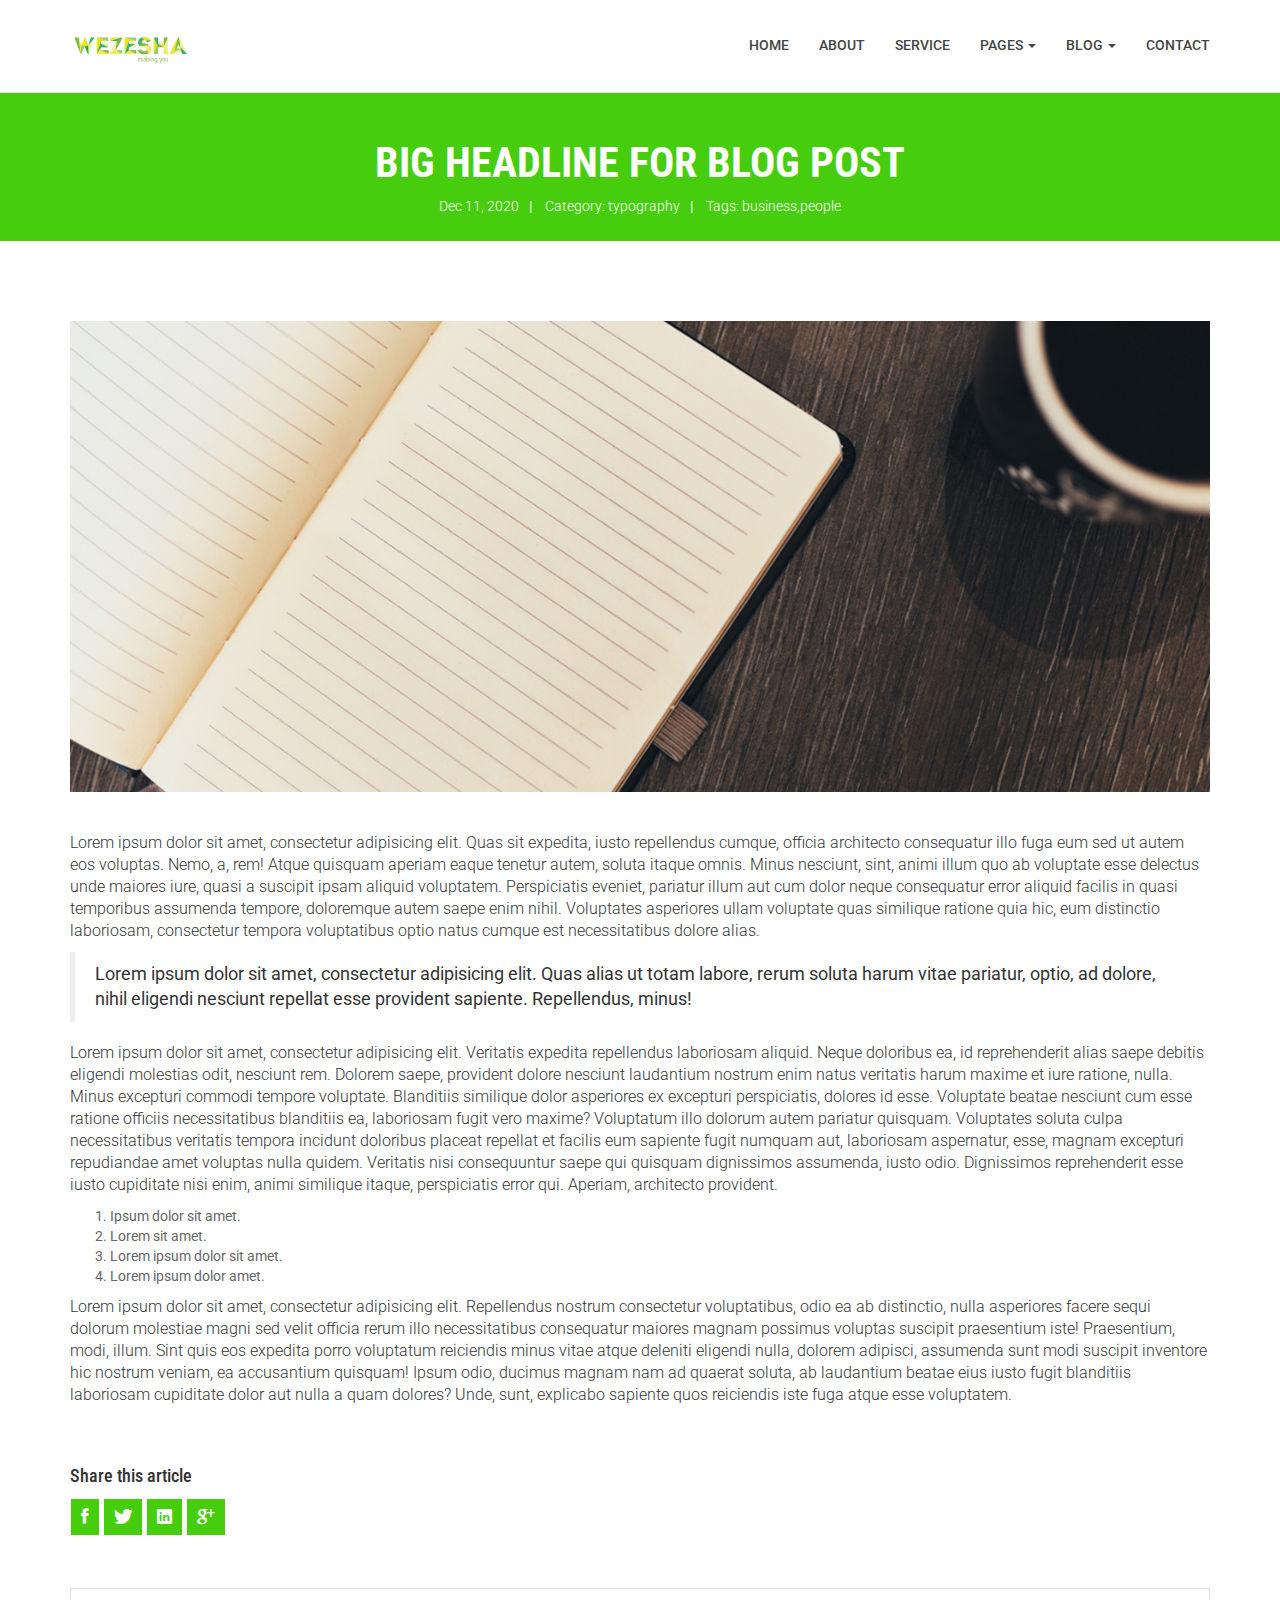
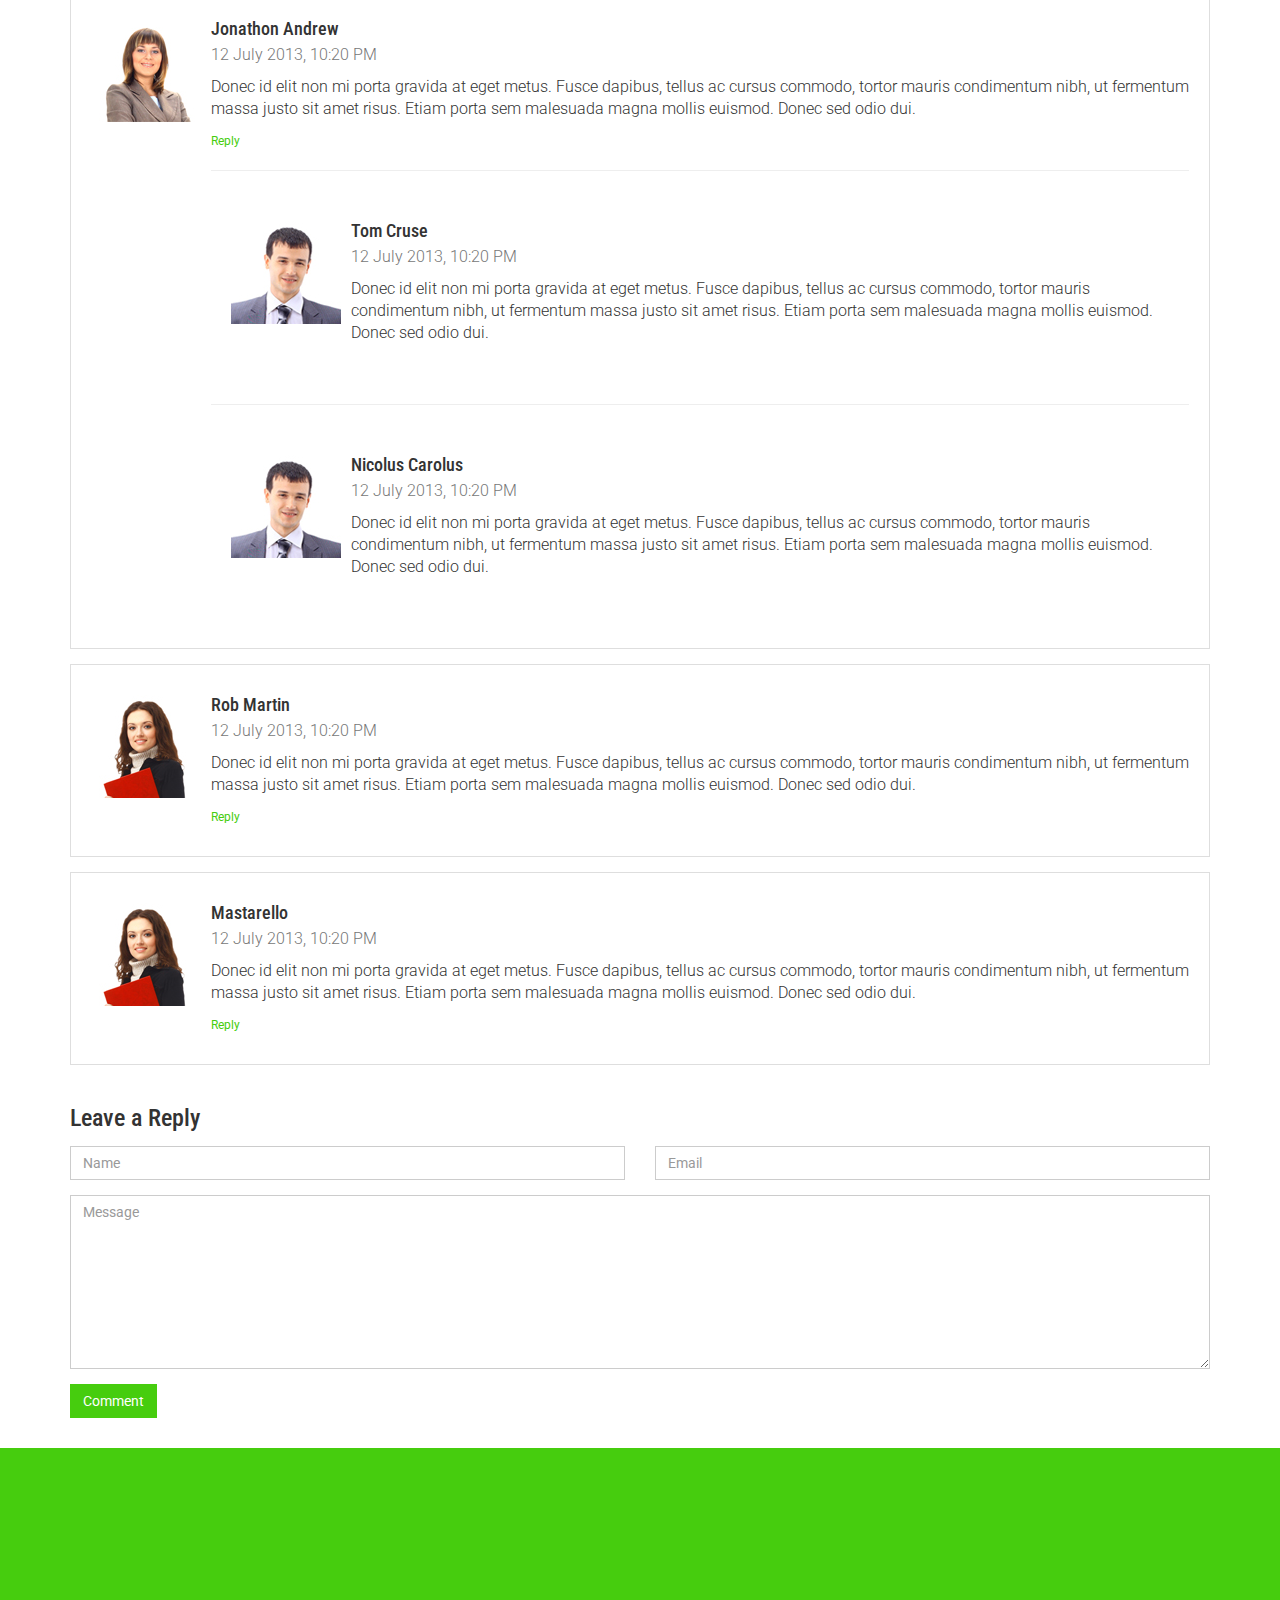
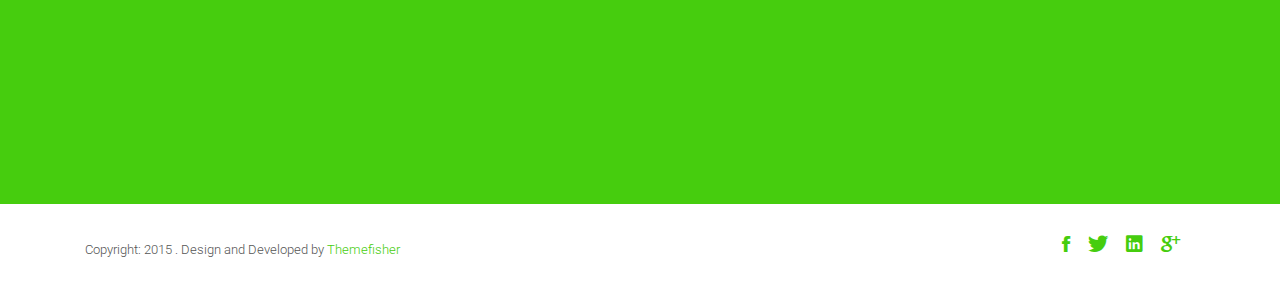
<file: single-post.html>
<!DOCTYPE html>
<html class="no-js">
    <head>
        <!-- Basic Page Needs
        ================================================== -->
        <meta charset="utf-8">
        <meta http-equiv="Content-Type" content="text/html; charset=utf-8">
        <link rel="icon" type="image/png" href="images/favicon.png">
        <title>Timer Agency Template</title>
        <meta name="description" content="">
        <meta name="keywords" content="">
        <meta name="author" content="">
        <!-- Mobile Specific Metas
        ================================================== -->
        <meta name="format-detection" content="telephone=no">
        <meta name="viewport" content="width=device-width, initial-scale=1">
        
        <!-- Template CSS Files
        ================================================== -->
        <!-- Twitter Bootstrs CSS -->
        <link rel="stylesheet" href="css/bootstrap.min.css">
        <!-- Ionicons Fonts Css -->
        <link rel="stylesheet" href="css/ionicons.min.css">
        <!-- animate css -->
        <link rel="stylesheet" href="css/animate.css">
        <!-- Hero area slider css-->
        <link rel="stylesheet" href="css/slider.css">
        <!-- owl craousel css -->
        <link rel="stylesheet" href="css/owl.carousel.css">
        <link rel="stylesheet" href="css/owl.theme.css">
        <link rel="stylesheet" href="css/jquery.fancybox.css">
        <!-- template main css file -->
        <link rel="stylesheet" href="css/main.css">
        <!-- responsive css -->
        <link rel="stylesheet" href="css/responsive.css">
        
        <!-- Template Javascript Files
        ================================================== -->
        <!-- modernizr js -->
        <script src="js/vendor/modernizr-2.6.2.min.js"></script>
        <!-- jquery -->
        <script src="//ajax.googleapis.com/ajax/libs/jquery/1.10.2/jquery.min.js"></script>
        <!-- owl carouserl js -->
        <script src="js/owl.carousel.min.js"></script>
        <!-- bootstrap js -->

        <script src="js/bootstrap.min.js"></script>
        <!-- wow js -->
        <script src="js/wow.min.js"></script>
        <!-- slider js -->
        <script src="js/slider.js"></script>
        <script src="js/jquery.fancybox.js"></script>
        <!-- template main js -->
        <script src="js/main.js"></script>
    </head>
    <body>
        <!--
        ==================================================
        Header Section Start
        ================================================== -->
        <header id="top-bar" class="navbar-fixed-top animated-header">
            <div class="container">
                <div class="navbar-header">
                    <!-- responsive nav button -->
                    <button type="button" class="navbar-toggle" data-toggle="collapse" data-target=".navbar-collapse">
                    <span class="sr-only">Toggle navigation</span>
                    <span class="icon-bar"></span>
                    <span class="icon-bar"></span>
                    <span class="icon-bar"></span>
                    </button>
                    <!-- /responsive nav button -->
                    
                    <!-- logo -->
                    <div class="navbar-brand">
                        <a href="index.html" >
                            <img src="images/logo.png" alt="">
                        </a>
                    </div>
                    <!-- /logo -->
                </div>
                <!-- main menu -->
                <nav class="collapse navbar-collapse navbar-right" role="navigation">
                    <div class="main-menu">
                        <ul class="nav navbar-nav navbar-right">
                            <li>
                                <a href="index.html" >Home</a>
                            </li>
                            <li><a href="about.html">About</a></li>
                            <li><a href="service.html">Service</a></li>
                            <li class="dropdown">
                                <a href="#" class="dropdown-toggle" data-toggle="dropdown">Pages <span class="caret"></span></a>
                                <div class="dropdown-menu">
                                    <ul>
                                        <li><a href="404.html">404 Page</a></li>
                                        <li><a href="gallery.html">Gallery</a></li>
                                    </ul>
                                </div>
                            </li>
                            <li class="dropdown">
                                <a href="#" class="dropdown-toggle" data-toggle="dropdown">Blog <span class="caret"></span></a>
                                <div class="dropdown-menu">
                                    <ul>
                                        <li><a href="blog-fullwidth.html">Blog Full</a></li>
                                        <li><a href="blog-left-sidebar.html">Blog Left sidebar</a></li>
                                        <li><a href="blog-right-sidebar.html">Blog Right sidebar</a></li>
                                    </ul>
                                </div>
                            </li>
                            <li><a href="contact.html">Contact</a></li>
                            
                        </ul>
                    </div>
                </nav>
                <!-- /main nav -->
            </div>
        </header>
        <!--
        ==================================================
        Global Page Section Start
        ================================================== -->
        <section class="global-page-header">
            <div class="container">
                <div class="row">
                    <div class="col-md-12">
                        <div class="block">
                            <h2>Big Headline for Blog Post</h2>
                            <div class="portfolio-meta">
                                <span>Dec 11, 2020</span>|
                                <span> Category: typography</span>|
                                <span> Tags: <a href="">business</a>,<a href="">people</a></span>
                            </div>
                        </div>
                    </div>
                </div>
            </div>
            </section><!--/#Page header-->
            <section class="single-post">
                <div class="container">
                    <div class="row">
                        <div class="col-md-12">
                            <div class="post-img">
                                <img class="img-responsive" alt="" src="images/blog/post-1.jpg">
                            </div>
                            <div class="post-content">
                                <p>
                                    Lorem ipsum dolor sit amet, consectetur adipisicing elit. Quas sit expedita, iusto repellendus cumque, officia architecto consequatur illo fuga eum sed ut autem eos voluptas. Nemo, a, rem! Atque quisquam aperiam eaque tenetur autem, soluta itaque omnis. Minus nesciunt, sint, animi illum quo ab voluptate esse delectus unde maiores iure, quasi a suscipit ipsam aliquid voluptatem. Perspiciatis eveniet, pariatur illum aut cum dolor neque consequatur error aliquid facilis in quasi temporibus assumenda tempore, doloremque autem saepe enim nihil. Voluptates asperiores ullam voluptate quas similique ratione quia hic, eum distinctio laboriosam, consectetur tempora voluptatibus optio natus cumque est necessitatibus dolore alias.
                                </p>
                                <blockquote>
                                    Lorem ipsum dolor sit amet, consectetur adipisicing elit. Quas alias ut totam labore, rerum soluta harum vitae pariatur, optio, ad dolore, nihil eligendi nesciunt repellat esse provident sapiente. Repellendus, minus!
                                </blockquote>
                                <p>
                                    Lorem ipsum dolor sit amet, consectetur adipisicing elit. Veritatis expedita repellendus laboriosam aliquid. Neque doloribus ea, id reprehenderit alias saepe debitis eligendi molestias odit, nesciunt rem. Dolorem saepe, provident dolore nesciunt laudantium nostrum enim natus veritatis harum maxime et iure ratione, nulla. Minus excepturi commodi tempore voluptate. Blanditiis similique dolor asperiores ex excepturi perspiciatis, dolores id esse. Voluptate beatae nesciunt cum esse ratione officiis necessitatibus blanditiis ea, laboriosam fugit vero maxime? Voluptatum illo dolorum autem pariatur quisquam. Voluptates soluta culpa necessitatibus veritatis tempora incidunt doloribus placeat repellat et facilis eum sapiente fugit numquam aut, laboriosam aspernatur, esse, magnam excepturi repudiandae amet voluptas nulla quidem. Veritatis nisi consequuntur saepe qui quisquam dignissimos assumenda, iusto odio. Dignissimos reprehenderit esse iusto cupiditate nisi enim, animi similique itaque, perspiciatis error qui. Aperiam, architecto provident.
                                </p>
                                <ol>
                                    <li>Ipsum dolor sit amet.</li>
                                    <li>Lorem sit amet.</li>
                                    <li>Lorem ipsum dolor sit amet.</li>
                                    <li>Lorem ipsum dolor amet.</li>
                                </ol>
                                <p>
                                    Lorem ipsum dolor sit amet, consectetur adipisicing elit. Repellendus nostrum consectetur voluptatibus, odio ea ab distinctio, nulla asperiores facere sequi dolorum molestiae magni sed velit officia rerum illo necessitatibus consequatur maiores magnam possimus voluptas suscipit praesentium iste! Praesentium, modi, illum. Sint quis eos expedita porro voluptatum reiciendis minus vitae atque deleniti eligendi nulla, dolorem adipisci, assumenda sunt modi suscipit inventore hic nostrum veniam, ea accusantium quisquam! Ipsum odio, ducimus magnam nam ad quaerat soluta, ab laudantium beatae eius iusto fugit blanditiis laboriosam cupiditate dolor aut nulla a quam dolores? Unde, sunt, explicabo sapiente quos reiciendis iste fuga atque esse voluptatem.
                                </p>
                            </div>
                            <ul class="social-share">
                                <h4>Share this article</h4>
                                <li>
                                    <a href="#" class="Facebook">
                                        <i class="ion-social-facebook"></i>
                                    </a>
                                </li>
                                <li>
                                    <a href="#" class="Twitter">
                                        <i class="ion-social-twitter"></i>
                                    </a>
                                </li>
                                <li>
                                    <a href="#" class="Linkedin">
                                        <i class="ion-social-linkedin"></i>
                                    </a>
                                </li>
                                <li>
                                    <a href="#" class="Google Plus">
                                        <i class="ion-social-googleplus"></i>
                                    </a>
                                </li>
                                
                            </ul>
                            
                        </div>
                    </div>
                    <div class="row">
                        <div class="col-md-12">
                            <div class="comments">
                                <div class="media">
                                    <a href="" class="pull-left">
                                        <img alt="" src="images/avater.jpg" class="media-object">
                                    </a>
                                    <div class="media-body">
                                        <h4 class="media-heading">
                                        Jonathon Andrew</h4>
                                        <p class="text-muted">
                                            12 July 2013, 10:20 PM
                                        </p>
                                        <p>
                                            Donec id elit non mi porta gravida at eget metus. Fusce dapibus, tellus ac cursus commodo, tortor mauris condimentum nibh, ut fermentum massa justo sit amet risus. Etiam porta sem malesuada magna mollis euismod. Donec sed odio dui.
                                        </p>
                                        <a href="">Reply</a>
                                        <hr>
                                        <!-- Nested media object -->
                                        <div class="media">
                                            <a href="" class="pull-left">
                                                <img alt="" src="images/avater-1.jpg" class="media-object">
                                            </a>
                                            <div class="media-body">
                                                <h4 class="media-heading">
                                                Tom Cruse </h4>
                                                <p class="text-muted">
                                                    12 July 2013, 10:20 PM
                                                </p>
                                                <p>
                                                    Donec id elit non mi porta gravida at eget metus. Fusce dapibus, tellus ac cursus commodo, tortor mauris condimentum nibh, ut fermentum massa justo sit amet risus. Etiam porta sem malesuada magna mollis euismod. Donec sed odio dui.
                                                </p>
                                            </div>
                                        </div>
                                        <!--end media-->
                                        <hr>
                                        <div class="media">
                                            <a href="" class="pull-left">
                                                <img alt="" src="images/avater-1.jpg" class="media-object">
                                            </a>
                                            <div class="media-body">
                                                <h4 class="media-heading">
                                                Nicolus Carolus </h4>
                                                <p class="text-muted">
                                                    12 July 2013, 10:20 PM
                                                </p>
                                                <p>
                                                    Donec id elit non mi porta gravida at eget metus. Fusce dapibus, tellus ac cursus commodo, tortor mauris condimentum nibh, ut fermentum massa justo sit amet risus. Etiam porta sem malesuada magna mollis euismod. Donec sed odio dui.
                                                </p>
                                            </div>
                                        </div>
                                        <!--end media-->
                                    </div>
                                </div>
                                <div class="media">
                                    <a href="" class="pull-left">
                                        <img alt="" src="images/avater-2.jpg" class="media-object">
                                    </a>
                                    <div class="media-body">
                                        <h4 class="media-heading">
                                        Rob Martin</h4>
                                        <p class="text-muted">
                                            12 July 2013, 10:20 PM
                                        </p>
                                        <p>
                                            Donec id elit non mi porta gravida at eget metus. Fusce dapibus, tellus ac cursus commodo, tortor mauris condimentum nibh, ut fermentum massa justo sit amet risus. Etiam porta sem malesuada magna mollis euismod. Donec sed odio dui.
                                        </p>
                                        <a href="">Reply</a>
                                    </div>
                                </div>
                                <div class="media">
                                    <a href="" class="pull-left">
                                        <img alt="" src="images/avater-2.jpg" class="media-object">
                                    </a>
                                    <div class="media-body">
                                        <h4 class="media-heading">
                                        Mastarello </h4>
                                        <p class="text-muted">
                                            12 July 2013, 10:20 PM
                                        </p>
                                        <p>
                                            Donec id elit non mi porta gravida at eget metus. Fusce dapibus, tellus ac cursus commodo, tortor mauris condimentum nibh, ut fermentum massa justo sit amet risus. Etiam porta sem malesuada magna mollis euismod. Donec sed odio dui.
                                        </p>
                                        <a href="">Reply</a>
                                    </div>
                                </div>
                            </div>
                            <div class="post-comment">
                                <h3>Leave a Reply</h3>
                                <form role="form" class="form-horizontal">
                                    <div class="form-group">
                                        <div class="col-lg-6">
                                            <input type="text" class="col-lg-12 form-control" placeholder="Name">
                                        </div>
                                        <div class="col-lg-6">
                                            <input type="text" class="col-lg-12 form-control" placeholder="Email">
                                        </div>
                                    </div>
                                    <div class="form-group">
                                        <div class="col-lg-12">
                                            <textarea class=" form-control" rows="8" placeholder="Message"></textarea>
                                        </div>
                                    </div>
                                    <p>
                                    </p>
                                    <p>
                                        <button class="btn btn-send" type="submit">Comment</button>
                                    </p>
                                    
                                    <p></p>
                                </form>
                            </div>
                            
                        </div>
                    </div>
                </div>
            </section>
            
            
            <!--
            ==================================================
            Call To Action Section Start
            ================================================== -->
            <section id="call-to-action">
                <div class="container">
                    <div class="row">
                        <div class="col-md-12">
                            <div class="block">
                                <h2 class="title wow fadeInDown" data-wow-delay=".3s" data-wow-duration="300ms">SO WHAT YOU THINK ?</h1>
                                <p class="wow fadeInDown" data-wow-delay=".5s" data-wow-duration="300ms">Lorem ipsum dolor sit amet, consectetur adipisicing elit. Nobis,</br>possimus commodi, fugiat magnam temporibus vero magni recusandae? Dolore, maxime praesentium.</p>
                                <a href="#" class="btn btn-default btn-contact wow fadeInDown" data-wow-delay=".7s" data-wow-duration="300ms">Contact With Me</a>
                            </div>
                        </div>
                        
                    </div>
                </div>
            </section>
            <!--
            ==================================================
            Footer Section Start
            ================================================== -->
            <footer id="footer">
                <div class="container">
                    <div class="col-md-8">
                        <p class="copyright">Copyright: <span>2015</span> . Design and Developed by <a href="http://www.Themefisher.com">Themefisher</a></p>
                    </div>
                    <div class="col-md-4">
                        <!-- Social Media -->
                        <ul class="social">
                            <li>
                                <a href="#" class="Facebook">
                                    <i class="ion-social-facebook"></i>
                                </a>
                            </li>
                            <li>
                                <a href="#" class="Twitter">
                                    <i class="ion-social-twitter"></i>
                                </a>
                            </li>
                            <li>
                                <a href="#" class="Linkedin">
                                    <i class="ion-social-linkedin"></i>
                                </a>
                            </li>
                            <li>
                                <a href="#" class="Google Plus">
                                    <i class="ion-social-googleplus"></i>
                                </a>
                            </li>
                            
                        </ul>
                    </div>
                </div>
                </footer> <!-- /#footer -->
                
            </body>
        </html>
    </html>
</file>
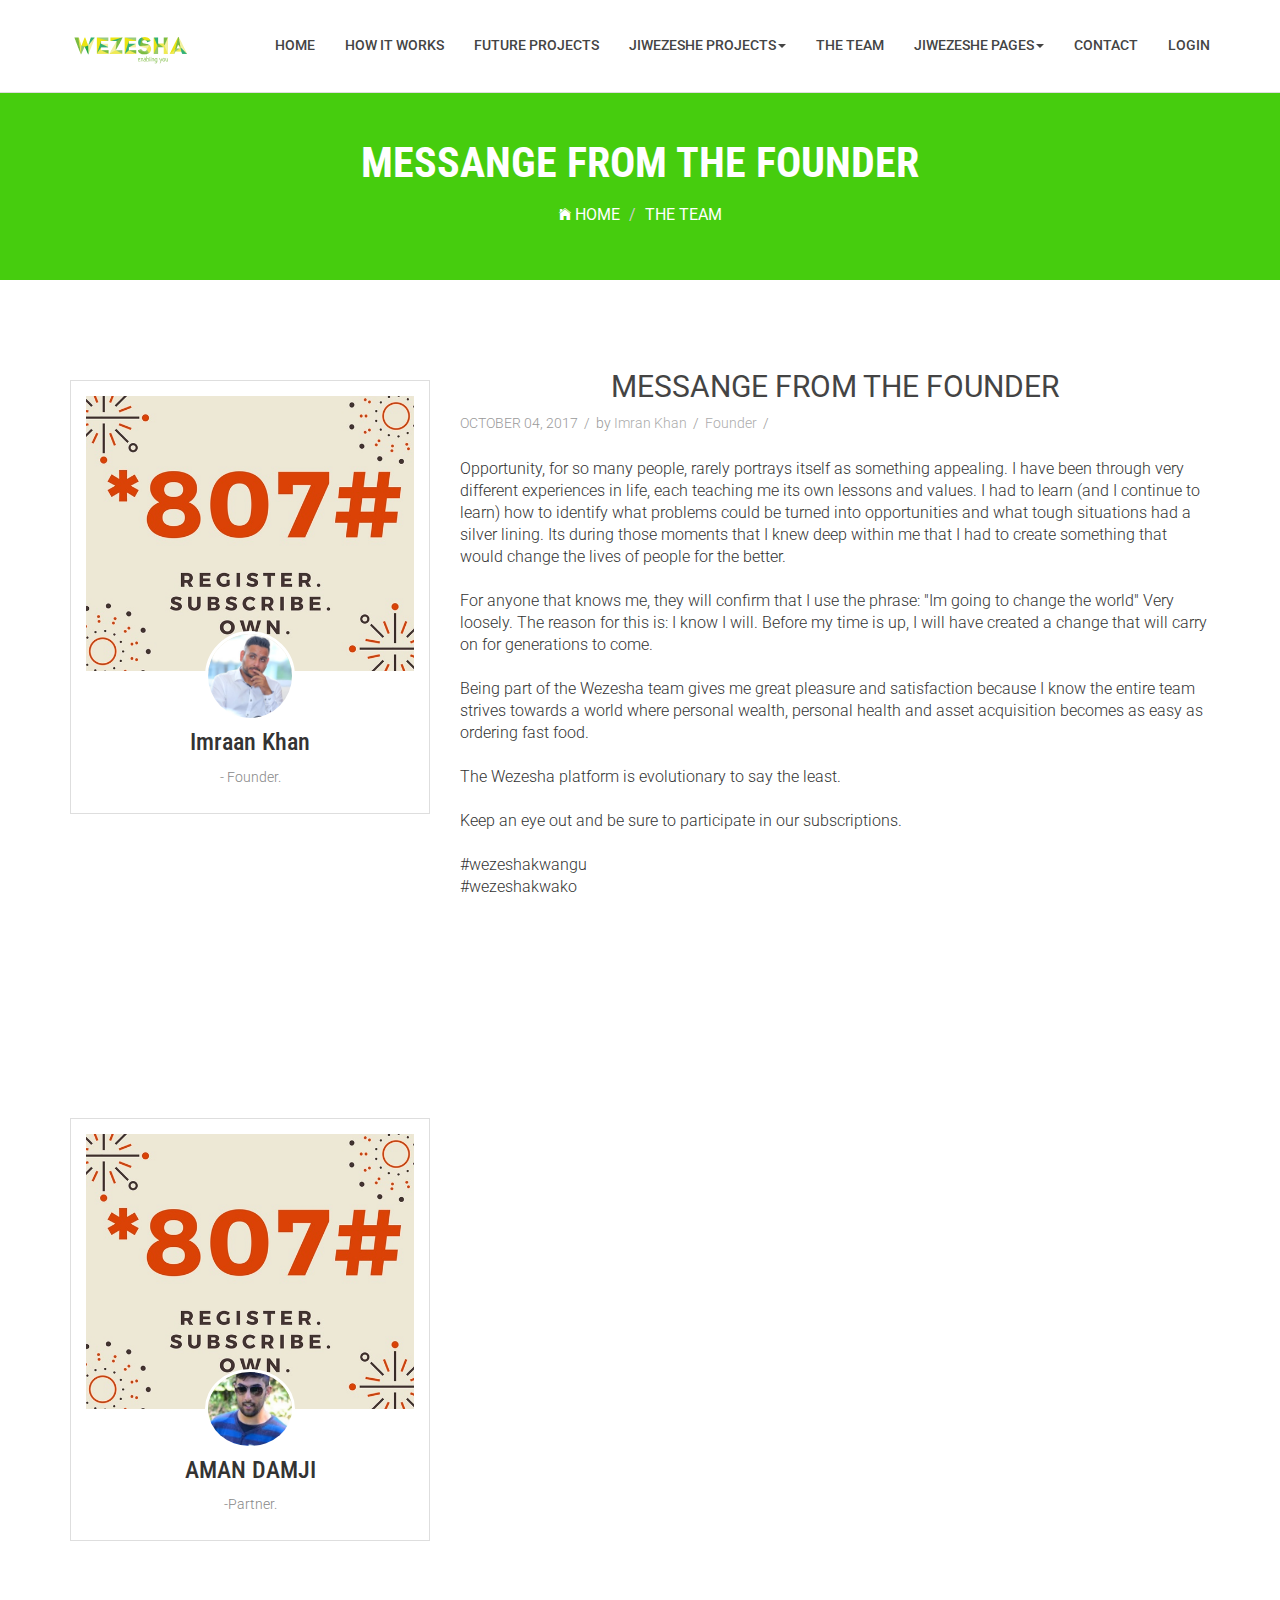
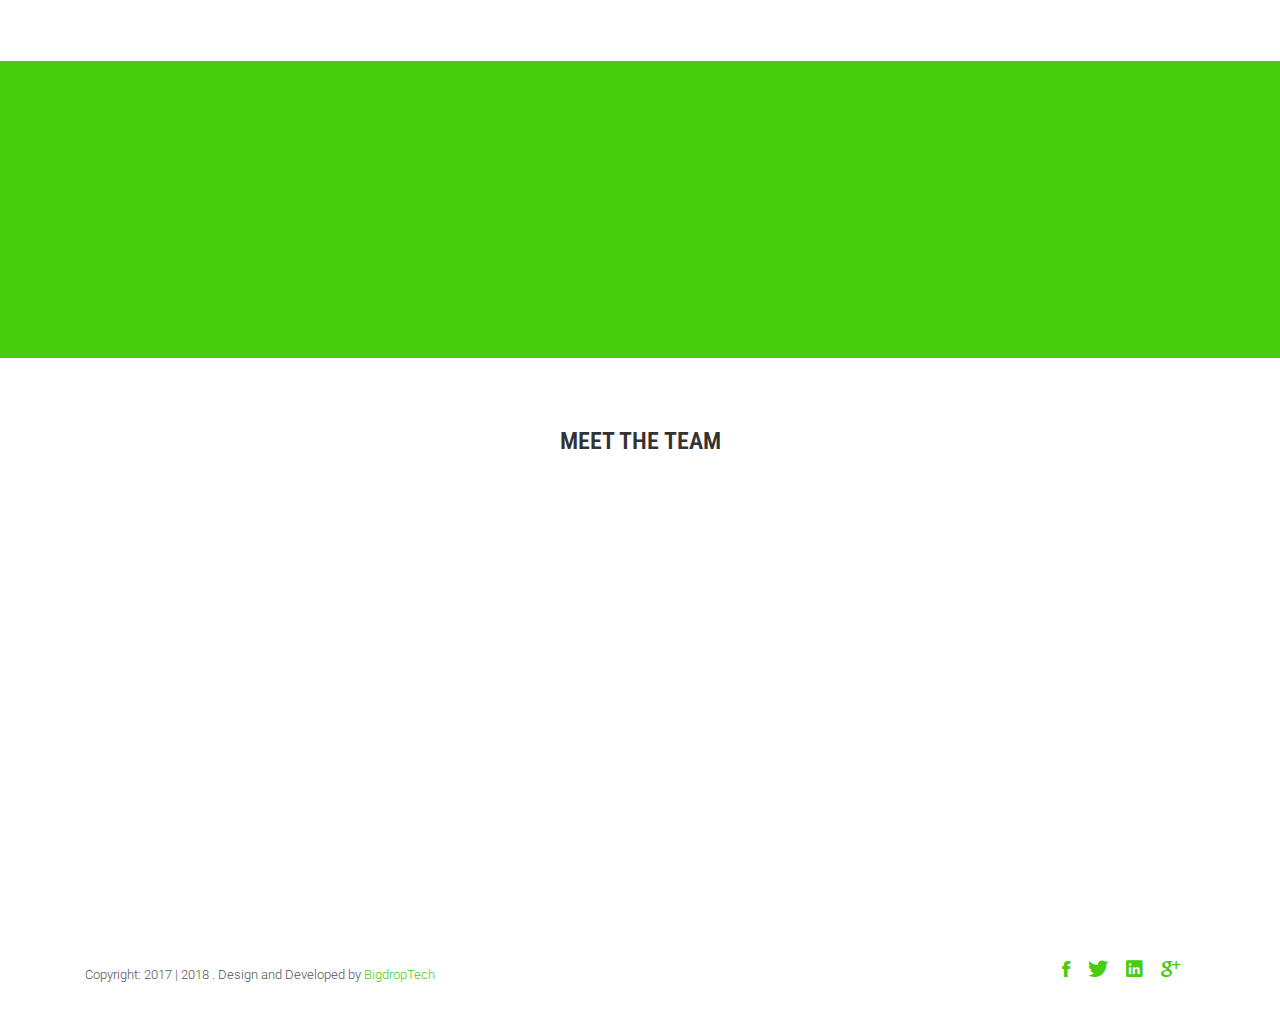
<file: theteam.html>
<!DOCTYPE html>
<html class="no-js">
    <head>
        <!-- Basic Page Needs
        ================================================== -->
        <meta charset="utf-8">
        <meta http-equiv="Content-Type" content="text/html; charset=utf-8">
        <link rel="icon" type="image/png" href="images/favicon.png">
        <title>WEZESHA KENYA</title>
        <meta name="description" content="">
        <meta name="keywords" content="">
        <meta name="author" content="">
        <!-- Mobile Specific Metas
        ================================================== -->
        <meta name="format-detection" content="telephone=no">
        <meta name="viewport" content="width=device-width, initial-scale=1">
        
        <!-- Template CSS Files
        ================================================== -->
        <!-- Twitter Bootstrs CSS -->
        <link rel="stylesheet" href="css/bootstrap.min.css">
        <!-- Ionicons Fonts Css -->
        <link rel="stylesheet" href="css/ionicons.min.css">
        <!-- animate css -->
        <link rel="stylesheet" href="css/animate.css">
        <!-- Hero area slider css-->
        <link rel="stylesheet" href="css/slider.css">
        <!-- owl craousel css -->
        <link rel="stylesheet" href="css/owl.carousel.css">
        <link rel="stylesheet" href="css/owl.theme.css">
        <link rel="stylesheet" href="css/jquery.fancybox.css">
        <!-- template main css file -->
        <link rel="stylesheet" href="css/main.css">
        <!-- responsive css -->
        <link rel="stylesheet" href="css/responsive.css">
        
        <!-- Template Javascript Files
        ================================================== -->
        <!-- modernizr js -->
        <script src="js/vendor/modernizr-2.6.2.min.js"></script>
        <!-- jquery -->
        <script src="//ajax.googleapis.com/ajax/libs/jquery/1.10.2/jquery.min.js"></script>
        <!-- owl carouserl js -->
        <script src="js/owl.carousel.min.js"></script>
        <!-- bootstrap js -->

        <script src="js/bootstrap.min.js"></script>
        <!-- wow js -->
        <script src="js/wow.min.js"></script>
        <!-- slider js -->
        <script src="js/slider.js"></script>
        <script src="js/jquery.fancybox.js"></script>
        <!-- template main js -->
        <script src="js/main.js"></script>
    </head>
    <body>
        <!--
        ==================================================
        Header Section Start
        ================================================== -->
		
 	
        <header id="top-bar" class="navbar-fixed-top animated-header">
            <div class="container">
                <div class="navbar-header">
                    <!-- responsive nav button -->
                    <button type="button" class="navbar-toggle" data-toggle="collapse" data-target=".navbar-collapse">
                    <span class="sr-only">Toggle navigation</span>
                    <span class="icon-bar"></span>
                    <span class="icon-bar"></span>
                    <span class="icon-bar"></span>
                    </button>
                    <!-- /responsive nav button -->
                    
                    <!-- logo -->
                    <div class="navbar-brand">
                        <a href="index.php" >
                            <img src="images/logo.png" alt="">
                        </a>
                    </div>
                    <!-- /logo -->
                </div>
                <!-- main menu -->
                <nav class="collapse navbar-collapse navbar-right" role="navigation">
                    <div class="main-menu">
                        <ul class="nav navbar-nav navbar-right">
                            <li>
                                <a href="index.php" >HOME</a>
                            </li>
                            <li><a href="about.html">HOW IT WORKS</a></li>
                           
                            <li><a href="service.html">FUTURE PROJECTS</a></li>
							
						   <li class="dropdown">
                                <a href="#" class="dropdown-toggle" data-toggle="dropdown">JIWEZESHE PROJECTS<span class="caret"></span></a>
                                <div class="dropdown-menu">
                                     <ul>
                                        <li><a href="WezeshaPloti.html">WEZESHA PLOTI</a></li>
                                        <li><a href="Wezeshabima.html">WEZESHA BIMA</a></li>
<!--                                        <li><a href="#">WEZESHA (COOMING SOON)</a></li>-->
                                    </ul>
                                </div>
                            </li>
                       
<!--
							 <li><a href="WezeshaPloti.html">WEZESHA PLOTI</a></li>
							 <li><a href="Wezeshabima.html">WEZESHA BIMA</a></li>
-->
							<li><a href="theteam.html">THE TEAM</a></li>
							
							<li class="dropdown">
                                <a href="#" class="dropdown-toggle" data-toggle="dropdown">JIWEZESHE PAGES<span class="caret"></span></a>
                                <div class="dropdown-menu">
                                     <ul>
                                        <li><a href="#">OUR AGENTS</a></li>
                                        <li><a href="gallery.html">GALLERY</a></li>
                                        <li><a href="#">BLOG</a></li>
                                    </ul>
                                </div>
                            </li>

<!--
                            <li class="dropdown">
                                <a href="#" class="dropdown-toggle" data-toggle="dropdown">Blog <span class="caret"></span></a>
                                <div class="dropdown-menu">
                                    <ul>
                                        <li><a href="blog-fullwidth.html">Blog Full</a></li>
                                        <li><a href="blog-left-sidebar.html">Blog Left sidebar</a></li>
                                        <li><a href="blog-right-sidebar.html">Blog Right sidebar</a></li>
                                    </ul>
                                </div>
                            </li>
-->
                            <li><a href="contact.php">CONTACT</a></li>
							<li><a href="theteam.html">LOGIN</a></li>
                        </ul>
                    </div>
                </nav>
                <!-- /main nav -->
            </div>
        </header>
        
        <!--
        ==================================================
        Global Page Section Start
        ================================================== -->
        <section class="global-page-header">
            <div class="container">
                <div class="row">
                    <div class="col-md-12">
                        <div class="block">
                            <h2>MESSANGE FROM THE FOUNDER</h2>
                            <ol class="breadcrumb">
                                <li>
                                    <a href="index.php">
                                        <i class="ion-ios-home"></i>
                                        HOME
                                    </a>
                                </li>
                                <li class="active">THE TEAM</li>
                            </ol>
                        </div>
                    </div>
                </div>
            </div>
            </section><!--/#Page header-->
		
            <section id="blog-full-width">
                <div class="container">
                    <div class="row">
                        <div class="col-md-4">
                            <div class="sidebar">
							
                                    <div class="author widget">
                                        <img class="img-responsive" src="images/author/author-bg.jpg">
                                        <div class="author-body text-center">
                                            <div class="author-img">
                                                <img src="images/author/author.jpg">
                                            </div>
                                            <div class="author-bio">
                                                <h3>Imraan Khan </h3>
                                                <p>- Founder.</p>
                                            </div>
                                        </div>
                                    </div>
								
                               
                                </div>
                            </div>
                            <div class="col-md-8">
                                <article class="wow fadeInDown" data-wow-delay=".3s" data-wow-duration="500ms">

                                    <div class="blog-content">
                                        <h2 class="blogpost-title">
                                        <a href="post-fullwidth.html">MESSANGE FROM THE FOUNDER</a>
                                        </h2>
                                        <div class="blog-meta">
                                            <span>OCTOBER 04, 2017</span>
                                            <span>by <a href="">Imran Khan</a></span>
                                            <span><a href="">Founder</a></span>
                                        </div>
                                        <p>Opportunity, for so many people, rarely portrays itself as something appealing. I have been through very different experiences in life, each teaching me its own lessons and values. I had to learn (and I continue to learn) how to identify what problems could be turned into opportunities and what tough situations had a silver lining. Its during those moments that I knew deep within me that I had to create something that would change the lives of people for the better.
											<br>
											<br>
										
										For anyone that knows me, they will confirm that I use the phrase: "Im going to change the world" Very loosely. The reason for this is: I know I will. Before my time is up, I will have created a change that will carry on for generations to come. 
												<br>
												<br>
											
										Being part of the Wezesha team gives me great pleasure and satisfaction because I know the entire team strives towards a world where personal wealth, personal health and asset acquisition becomes as easy as ordering fast food. 

												<br>
												<br>
												
										The Wezesha platform is evolutionary to say the least. 
													<br>
													<br>
												
										Keep an eye out and be sure to participate in our subscriptions. 
													<br>
													<br>
										#wezeshakwangu
											<br>
										#wezeshakwako

                                        </p>
<!--                                        <a href="single-post.html" class="btn btn-dafault btn-details">Continue Reading</a>-->
                                    </div>
                                </article>
								
								
						</div>
					</div>
                       
                        </div>
                    </section>
		   <section id="blog-full-width">
                <div class="container">
                    <div class="row">
                        <div class="col-md-4">
                            <div class="sidebar">
							
                                    <div class="author widget">
                                        <img class="img-responsive" src="images/author/author-bg.jpg">
                                        <div class="author-body text-center">
                                            <div class="author-img">
                                                <img src="images/author/pic.jpg">
                                            </div>
                                            <div class="author-bio">
                                                <h3>AMAN DAMJI  </h3>
                                                <p>-Partner.</p>
                                            </div>
                                        </div>
                                    </div>
								
                               
                                </div>
                            </div>
                            <div class="col-md-8">
                                <article class="wow fadeInDown" data-wow-delay=".3s" data-wow-duration="500ms">

                                    <div class="blog-content">
                                        <h2 class="blogpost-title">
                                        <a href="post-fullwidth.html">MESSANGE FROM THE FOUNDING PARTNER</a>
                                        </h2>
                                        <div class="blog-meta">
                                            <span>OCTOBER 04, 2017</span>
                                            <span>by <a href="">AMAN DAMJI</a></span>
                                            <span><a href="">PARTNER</a></span>
                                        </div>
                                        <p>There is no greater source of creative energy than an empowered human being. This is the ethos that we live by in Wezesha. Seeing the world become a more inspiring, colorful place with great ideas brought about by great people collaborating.
											<br>
											<br>
										
										The measure of a successful society I feel, is how simply it can solve its challenges. In my time back in Kenya, it is evident that us as Kenyans are really adept at solving our challenges using the simplest of solutions, with profound effect. . 
												<br>
												<br>
											
								
												
								
										#wezeshakwangu
											<br>
										#wezeshakwako

                                        </p>
<!--                                        <a href="single-post.html" class="btn btn-dafault btn-details">Continue Reading</a>-->
                                    </div>
                                </article>
								
								
						</div>
					</div>
                       
                        </div>
                    </section>
		
		
                    <!--
                    ==================================================
                    Call To Action Section Start
                    ================================================== -->
	
            <!--
            ==================================================
            Call To Action Section Start
            ================================================== -->
            <section id="call-to-action">
                <div class="container">
                    <div class="row">
                        <div class="col-md-12">
                            <div class="block">
                                <h2 class="title wow fadeInDown" data-wow-delay=".3s" data-wow-duration="500ms">SO WHAT YOU THINK ?</h2>
<!--                                <p class="wow fadeInDown" data-wow-delay=".5s" data-wow-duration="500ms">Lorem ipsum dolor sit amet, consectetur adipisicing elit. Nobis,<br>possimus commodi, fugiat magnam temporibus vero magni recusandae? Dolore, maxime praesentium.</p>-->
                                <a href="contact.php" class="btn btn-default btn-contact wow fadeInDown" data-wow-delay=".7s" data-wow-duration="500ms">SUBSCRIBE TO GET OUR UPDATES!</a>
                            </div>
                        </div>
                        
                    </div>
                </div>
            </section>
		
		
<!--      ============================================
                    Team Section Start
=================================================================-->
      
        <section id="team">
            <div class="container">
				
                <div class="row">
                    <h2 class="subtitle text-center">Meet The Team</h2>
                    <div class="col-md-3">
                        <div class="team-member wow fadeInLeft" data-wow-duration="500ms" data-wow-delay=".3s">
                            <div class="team-img">
                                <img src="images/author/author.jpg" class="team-pic" alt="">
                            </div>
                            <h3 class="team_name">IMRAN KHAN</h3>
                            <p class="team_designation">CEO, Project Manager</p>
<!--                            <p class="team_text">Lorem ipsum dolor sit amet, consectetur adipisicing elit, sed do eiusmod tempor incididunt ut labore et dolore </p>-->
                            <p class="social-icons">
                                <a href="#" class="facebook" target="_blank"><i class="ion-social-facebook-outline"></i></a>
                                <a href="#" target="_blank"><i class="ion-social-twitter-outline"></i></a>
                                <a href="#" target="_blank"><i class="ion-social-linkedin-outline"></i></a>
                                <a href="#" target="_blank"><i class="ion-social-googleplus-outline"></i></a>
                            </p>
                        </div>
                    </div>
					
					
					
					
                    <div class="col-md-3">
                        <div class="team-member wow fadeInLeft" data-wow-duration="500ms" data-wow-delay=".5s">
                            <div class="team-img">
                                <img src="images/author/pic.jpg" class="team-pic" alt="">
                            </div>
                            <h3 class="team_name">AMAN DAMJI</h3>
                            <p class="team_designation">PARTNER</p>
							
<!--                            <p class="team_text">Lorem ipsum dolor sit amet, consectetur adipisicing elit, sed do eiusmod tempor incididunt ut labore et dolore .</p>-->
							
                            <p class="social-icons">
                                <a href="#" class="facebook" target="_blank"><i class="ion-social-facebook-outline"></i></a>
                                <a href="#" target="_blank"><i class="ion-social-twitter-outline"></i></a>
                                <a href="#" target="_blank"><i class="ion-social-linkedin-outline"></i></a>
                                <a href="#" target="_blank"><i class="ion-social-googleplus-outline"></i></a>
                            </p>
							
                        </div>
                    </div>
<!--
					
                    <div class="col-md-3">
                        <div class="team-member wow fadeInLeft" data-wow-duration="500ms" data-wow-delay=".7s">
                            <div class="team-img">
                                <img src="images/team/team-3.jpg" class="team-pic" alt="">
                            </div>
                            <h3 class="team_name">HAYES NJOGU</h3>
                            <p class="team_designation">CEO, Project Manager</p>
                            <p class="team_text">Lorem ipsum dolor sit amet, consectetur adipisicing elit, sed do eiusmod tempor incididunt ut labore et dolore .</p>
                            <p class="social-icons">
                                <a href="#" class="facebook" target="_blank"><i class="ion-social-facebook-outline"></i></a>
                                <a href="#" target="_blank"><i class="ion-social-twitter-outline"></i></a>
                                <a href="#" target="_blank"><i class="ion-social-linkedin-outline"></i></a>
                                <a href="#" target="_blank"><i class="ion-social-googleplus-outline"></i></a>
                            </p>
                        </div>
                    </div>
                    <div class="col-md-3">
                        <div class="team-member wow fadeInLeft" data-wow-duration="500ms" data-wow-delay=".9s">
                            <div class="team-img">
                                <img src="images/team/team-4.jpg" class="team-pic" alt="">
                            </div>
                            <h3 class="team_name">HAYES NJOGU</h3>
                            <p class="team_designation">CEO, Project Manager</p>
                            <p class="team_text">Lorem ipsum dolor sit amet, consectetur adipisicing elit, sed do eiusmod tempor incididunt ut labore et dolore .</p>
                            <p class="social-icons">
                                <a href="#" class="facebook" target="_blank"><i class="ion-social-facebook-outline"></i></a>
                                <a href="#" target="_blank"><i class="ion-social-twitter-outline"></i></a>
                                <a href="#" target="_blank"><i class="ion-social-linkedin-outline"></i></a>
                                <a href="#" target="_blank"><i class="ion-social-googleplus-outline"></i></a>
                            </p>
                        </div>
                    </div>
					
					
-->
                </div>
            </div>
        </section>
        <!--
                
            <!--
		
		
		
		
            <!--
            ==================================================
            Footer Section Start
            ================================================== -->
            <footer id="footer">
                <div class="container">
                    <div class="col-md-8">
                        <p class="copyright">Copyright: <span>2017 | 2018</span> . Design and Developed by <a href="http://www.bigdrop.co.ke">BigdropTech</a></p>
                    </div>
                    <div class="col-md-4">
                        <!-- Social Media -->
                        <ul class="social">
                            <li>
                                <a href="#" class="Facebook">
                                    <i class="ion-social-facebook"></i>
                                </a>
                            </li>
                            <li>
                                <a href="#" class="Twitter">
                                    <i class="ion-social-twitter"></i>
                                </a>
                            </li>
                            <li>
                                <a href="#" class="Linkedin">
                                    <i class="ion-social-linkedin"></i>
                                </a>
                            </li>
                            <li>
                                <a href="#" class="Google Plus">
                                    <i class="ion-social-googleplus"></i>
                                </a>
                            </li>
                        </ul>
                    </div>
                </div>
            </footer> <!-- /#footer -->
                
        </body>
    </html>
</file>
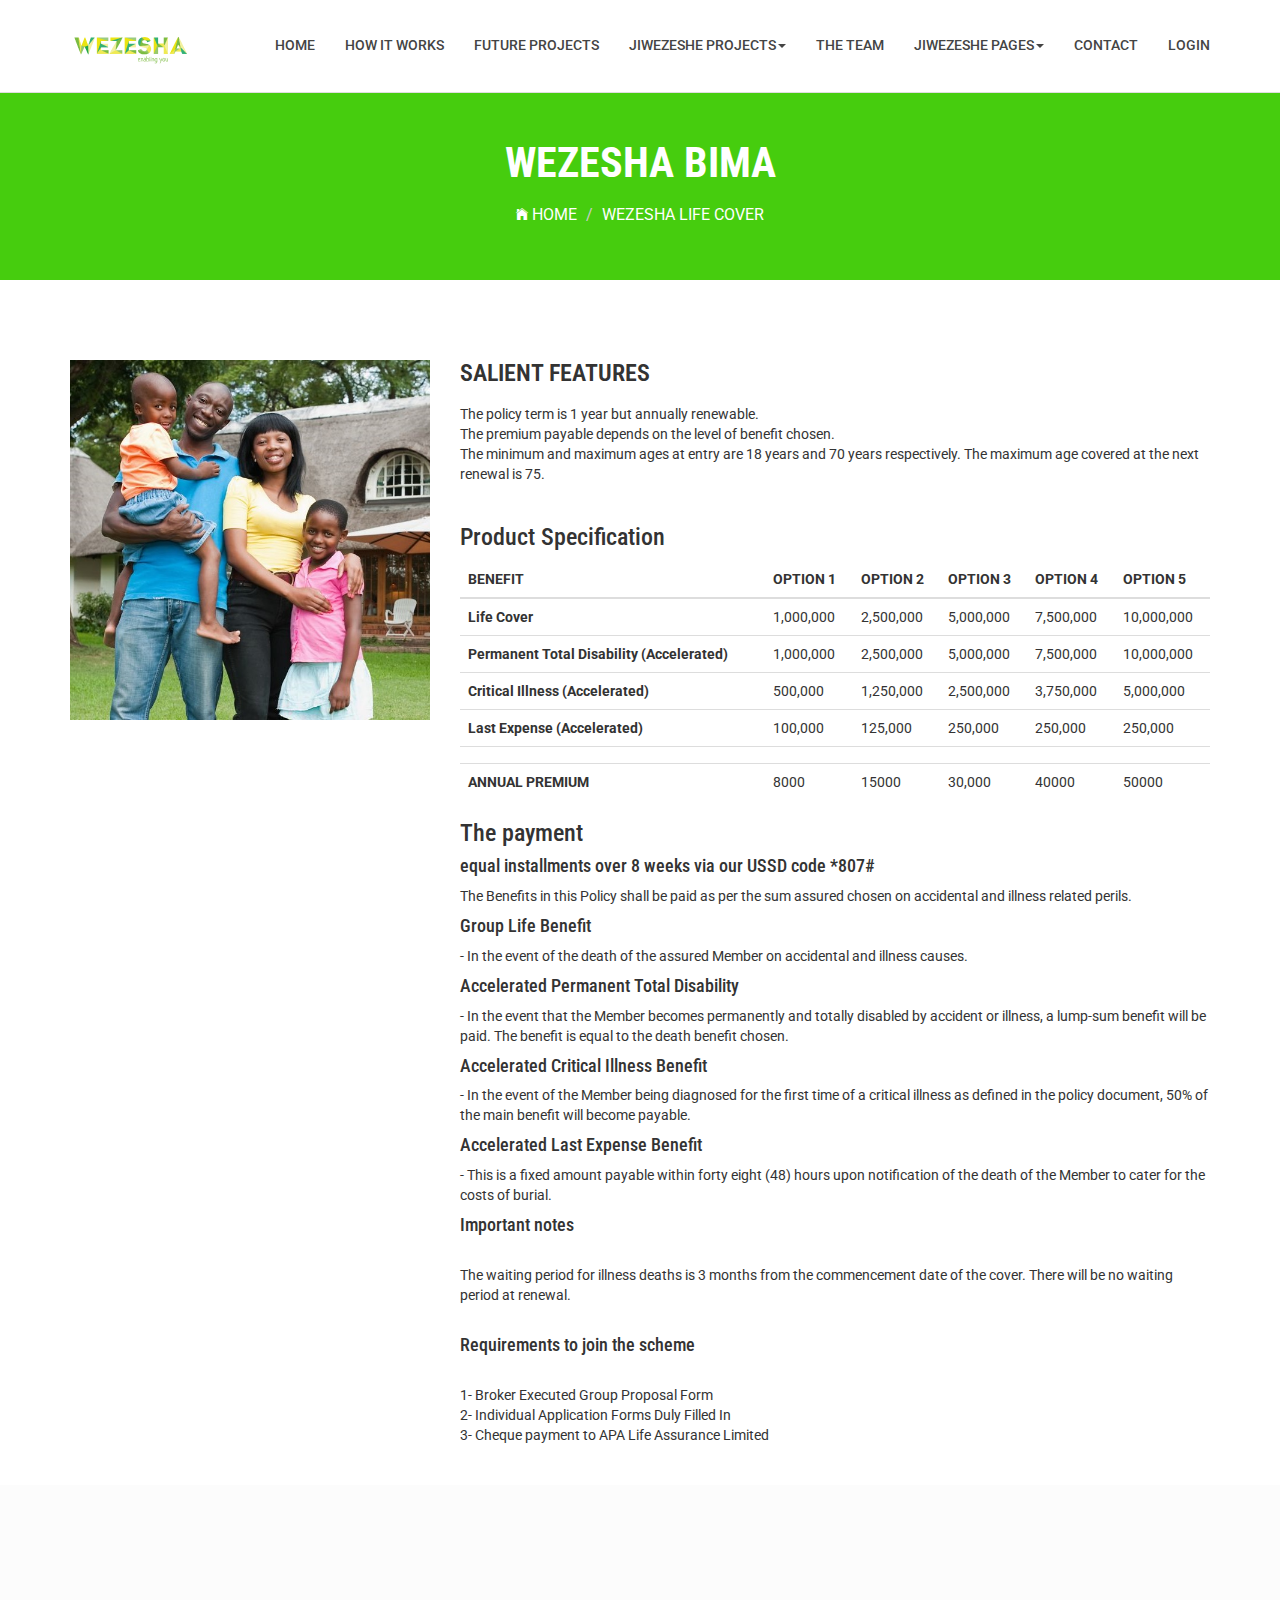
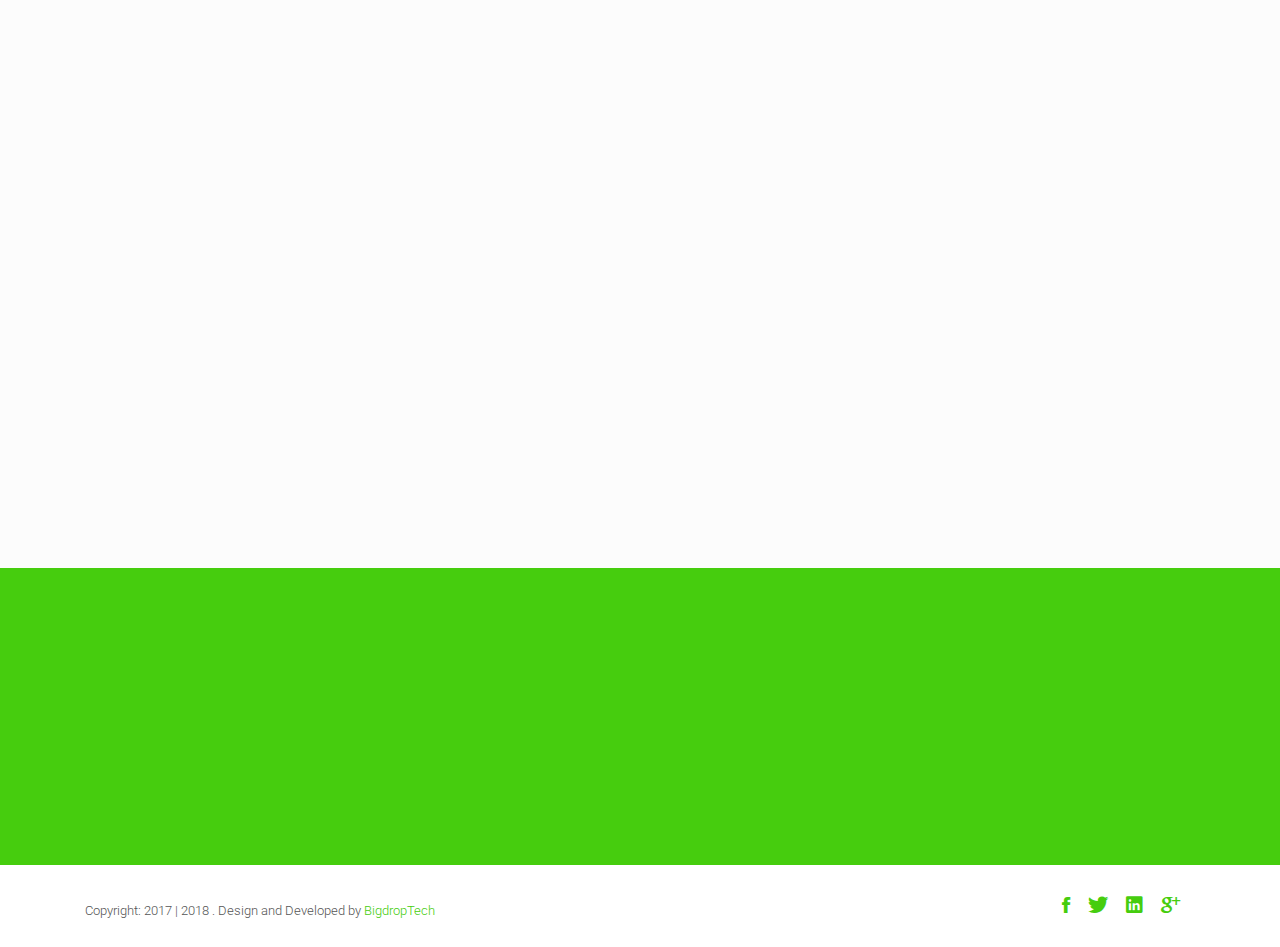
<file: Wezeshabima.html>
<!DOCTYPE html>
<html class="no-js">
    <head>
        <!-- Basic Page Needs
        ================================================== -->
        <meta charset="utf-8">
        <meta http-equiv="Content-Type" content="text/html; charset=utf-8">
        <link rel="icon" type="image/png" href="images/favicon.png">
        <title>WEZESHA KENYA</title>
        <meta name="description" content="">
        <meta name="keywords" content="">
        <meta name="author" content="">
        <!-- Mobile Specific Metas
        ================================================== -->
        <meta name="format-detection" content="telephone=no">
        <meta name="viewport" content="width=device-width, initial-scale=1">
        
        <!-- Template CSS Files
        ================================================== -->
        <!-- Twitter Bootstrs CSS -->
        <link rel="stylesheet" href="css/bootstrap.min.css">
        <!-- Ionicons Fonts Css -->
        <link rel="stylesheet" href="css/ionicons.min.css">
        <!-- animate css -->
        <link rel="stylesheet" href="css/animate.css">
        <!-- Hero area slider css-->
        <link rel="stylesheet" href="css/slider.css">
        <!-- owl craousel css -->
        <link rel="stylesheet" href="css/owl.carousel.css">
        <link rel="stylesheet" href="css/owl.theme.css">
        <link rel="stylesheet" href="css/jquery.fancybox.css">
        <!-- template main css file -->
        <link rel="stylesheet" href="css/main.css">
        <!-- responsive css -->
        <link rel="stylesheet" href="css/responsive.css">
        
        <!-- Template Javascript Files
        ================================================== -->
        <!-- modernizr js -->
        <script src="js/vendor/modernizr-2.6.2.min.js"></script>
        <!-- jquery -->
        <script src="//ajax.googleapis.com/ajax/libs/jquery/1.10.2/jquery.min.js"></script>
        <!-- owl carouserl js -->
        <script src="js/owl.carousel.min.js"></script>
        <!-- bootstrap js -->

        <script src="js/bootstrap.min.js"></script>
        <!-- wow js -->
        <script src="js/wow.min.js"></script>
        <!-- slider js -->
        <script src="js/slider.js"></script>
        <script src="js/jquery.fancybox.js"></script>
        <!-- template main js -->
        <script src="js/main.js"></script>
    </head>
    <body>
        <!--
        ==================================================
        Header Section Start
        ================================================== -->
		
	
        <header id="top-bar" class="navbar-fixed-top animated-header">
            <div class="container">
                <div class="navbar-header">
                    <!-- responsive nav button -->
                    <button type="button" class="navbar-toggle" data-toggle="collapse" data-target=".navbar-collapse">
                    <span class="sr-only">Toggle navigation</span>
                    <span class="icon-bar"></span>
                    <span class="icon-bar"></span>
                    <span class="icon-bar"></span>
                    </button>
                    <!-- /responsive nav button -->
                    
                    <!-- logo -->
                    <div class="navbar-brand">
                        <a href="index.php" >
                            <img src="images/logo.png" alt="">
                        </a>
                    </div>
                    <!-- /logo -->
                </div>
                <!-- main menu -->
                <nav class="collapse navbar-collapse navbar-right" role="navigation">
                    <div class="main-menu">
                        <ul class="nav navbar-nav navbar-right">
                            <li>
                                <a href="index.php" >HOME</a>
                            </li>
                            <li><a href="about.html">HOW IT WORKS</a></li>
                           
                            <li><a href="service.html">FUTURE PROJECTS</a></li>
							
						   <li class="dropdown">
                                <a href="#" class="dropdown-toggle" data-toggle="dropdown">JIWEZESHE PROJECTS<span class="caret"></span></a>
                                <div class="dropdown-menu">
                                     <ul>
                                        <li><a href="WezeshaPloti.html">WEZESHA PLOTI</a></li>
                                        <li><a href="Wezeshabima.html">WEZESHA BIMA</a></li>
<!--                                        <li><a href="#">WEZESHA (COOMING SOON)</a></li>-->
                                    </ul>
                                </div>
                            </li>
                       
<!--
							 <li><a href="WezeshaPloti.html">WEZESHA PLOTI</a></li>
							 <li><a href="Wezeshabima.html">WEZESHA BIMA</a></li>
-->
							<li><a href="theteam.html">THE TEAM</a></li>
							
							<li class="dropdown">
                                <a href="#" class="dropdown-toggle" data-toggle="dropdown">JIWEZESHE PAGES<span class="caret"></span></a>
                                <div class="dropdown-menu">
                                     <ul>
                                        <li><a href="#">OUR AGENTS</a></li>
                                        <li><a href="gallery.html">GALLERY</a></li>
                                        <li><a href="#">BLOG</a></li>
                                    </ul>
                                </div>
                            </li>

<!--
                            <li class="dropdown">
                                <a href="#" class="dropdown-toggle" data-toggle="dropdown">Blog <span class="caret"></span></a>
                                <div class="dropdown-menu">
                                    <ul>
                                        <li><a href="blog-fullwidth.html">Blog Full</a></li>
                                        <li><a href="blog-left-sidebar.html">Blog Left sidebar</a></li>
                                        <li><a href="blog-right-sidebar.html">Blog Right sidebar</a></li>
                                    </ul>
                                </div>
                            </li>
-->
                            <li><a href="contact.php">CONTACT</a></li>
							<li><a href="theteam.html">LOGIN</a></li>
                        </ul>
                    </div>
                </nav>
                <!-- /main nav -->
            </div>
        </header>
        
		
        <!-- 
        ================================================== 
            Global Page Section Start
        ================================================== -->
        <section class="global-page-header">
            <div class="container">
                <div class="row">
                    <div class="col-md-12">
                        <div class="block">
                            <h2>WEZESHA BIMA</h2>
                            <ol class="breadcrumb">
                                <li>
                                    <a href="index.php">
                                        <i class="ion-ios-home"></i>
                                        HOME
                                    </a>
                                </li>
                                <li class="active">WEZESHA LIFE COVER</li>
                            </ol>
                        </div>
                    </div>
                </div>
            </div>
        </section>

        <!-- 
        ================================================== 
            Company Description Section Start
        ================================================== -->
        <section class="company-description">
            <div class="container">
                <div class="row">
                    <div class="col-md-4 wow fadeInLeft" data-wow-delay=".3s" >
                        <img src="images/about/about-1.jpg" alt="" class="img-responsive"><br><br>
							<br>
                    </div>
                    <div class="col-md-8">
                        <div class="block">
                            <h3 class="subtitle wow fadeInUp" data-wow-delay=".3s" data-wow-duration="500ms">SALIENT FEATURES</h3>
                           

      The policy term is 1 year but annually renewable.<br>
      The premium payable depends on the level of benefit chosen.<br>
	  The minimum and maximum ages at entry are 18 years and 70 years respectively. The maximum age covered at the next renewal is 75.<br>
<br><br>
<h3> Product Specification</h3>

<table class="table">
  <thead class="thead">
    <tr>

      <th>BENEFIT</th>
      <th>OPTION 1</th>
      <th>OPTION 2</th>
      <th>OPTION 3</th>
      <th>OPTION 4</th>
      <th>OPTION 5</th>
    </tr>
  </thead>
  <tbody>
    <tr>
      <th scope="row">Life Cover</th>
      <td>1,000,000</td>
      <td>2,500,000</td>
      <td>5,000,000</td>
      <td>7,500,000</td>
      <td>10,000,000</td>
    </tr>
    <tr>
      <th scope="row">Permanent Total Disability (Accelerated)</th>
      <td>1,000,000</td>
      <td>2,500,000</td>
      <td>5,000,000</td>
      <td>7,500,000</td>
      <td>10,000,000</td>
    </tr> 
	<tr>
      <th scope="row">Critical Illness (Accelerated)</th>
      <td>500,000</td>
      <td>1,250,000</td>
      <td>2,500,000</td>
      <td>3,750,000</td>
      <td>5,000,000</td>
    </tr>
	 <tr>
      <th scope="row">Last Expense (Accelerated)</th>
      <td>100,000</td>
      <td>125,000</td>
      <td>250,000</td>
      <td>250,000</td>
      <td>250,000</td>
    </tr>
	<tr>
      <th scope="row"></th>
      <td></td>
      <td></td>
      <td></td>
      <td></td>
      <td></td>
    </tr>
    <tr>
      <th scope="row">ANNUAL PREMIUM</th>
      <td>8000</td>
      <td>15000</td>
      <td>30,000</td>
      <td>40000</td>
      <td>50000</td>
    </tr>
  </tbody>
</table>
							
							
							<h3>The payment</h3>

<h4>equal installments over 8 weeks via our USSD code *807#</h4>


The Benefits in this Policy shall be paid as per the sum assured chosen on accidental and illness related perils.
							
<h4>Group Life Benefit</h4>
- In the event of the death of the assured Member on accidental and illness causes.
<h4>Accelerated Permanent Total Disability</h4>
- In the event that the Member becomes permanently and totally disabled by accident or illness, a lump-sum benefit will be paid. The benefit is equal to the death benefit chosen.
<h4>Accelerated Critical Illness Benefit</h4> 
- In the event of the Member being diagnosed for the first time of a critical illness as defined in the policy document, 50% of the main benefit will become payable.
<h4>Accelerated Last Expense Benefit</h4>
- This is a fixed amount payable within forty eight (48) hours upon notification of the death of the Member to cater for the costs of burial.
<br>
						

<h4>Important notes</h4>
<br>
The waiting period for illness deaths is 3 months from the commencement date of the cover. There will be no waiting period at renewal.
<br>
<br>
<h4>Requirements to join the scheme</h4>
<br>


  1- Broker Executed Group Proposal Form<br>
  2- Individual Application Forms Duly Filled In<br>
  3- Cheque payment to APA Life Assurance Limited<br><br><br> 
	
						</div>
					</div>
				</div></div></section>
				
							
							
		           <!--
            ==================================================
            Portfolio Section Start
            ================================================== -->
            <section id="works" class="works">
                <div class="container">
                    <div class="section-heading">
                        <h1 class="title wow fadeInDown" data-wow-delay=".3s">WEZESHA BIMA</h1>
<!--
						
                        <p class="wow fadeInDown" data-wow-delay=".5s">
                            Aliquam lobortis. Maecenas vestibulum mollis diam. Pellentesque auctor neque nec urna. Nulla sit amet est. Aenean posuere <br> tortor sed cursus feugiat, nunc augue blandit nunc, eu sollicitudin urna dolor sagittis lacus.
                        </p>
                    -->
                </div>


                <div class="row">
					
				
					<div class="col-sm-4 col-xs-12">
                    <figure class="wow fadeInLeft animated" data-wow-duration="500ms" data-wow-delay="300ms">
                        <div class="img-wrapper">
                            <img src="images/portfolio/item-5.jpg" class="img-responsive" alt="" >
                            <div class="overlay">
                                <div class="buttons">
                                    <a rel="gallery" class="fancybox" href="#">VIEW</a>
                                    <a target="_blank" href="#">DETAILS</a>
                                </div>
                            </div>
                        </div>
                        <figcaption>
                            <h4>
                                <a href="#">
                                    WEZESHA HEALTH COVER
                                </a>
                            </h4>
<!--
                                <p>
                                    Lorem ipsum dolor sit amet.
                                </p>
                            -->
                        </figcaption>
                    </figure>
                </div>
					
						
					<div class="col-sm-4 col-xs-12">
                    <figure class="wow fadeInLeft animated" data-wow-duration="500ms" data-wow-delay="300ms">
                        <div class="img-wrapper">
                            <img src="images/portfolio/item-6.jpg" class="img-responsive" alt="" >
                            <div class="overlay">
                                <div class="buttons">
                                    <a rel="gallery" class="fancybox" href="#">VIEW</a>
                                    <a target="_blank" href="#">DETAILS</a>
                                </div>
                            </div>
                        </div>
                        <figcaption>
                            <h4>
                                <a href="#">
                                    WEZESHA LIFE COVER
                                </a>
                            </h4>
<!--
                                <p>
                                    Lorem ipsum dolor sit amet.
                                </p>
                            -->
                        </figcaption>
                    </figure>
                </div>
					
					
            </div>
					
        </div>
			
    </section> 
		
		
		



      
            <!--
            ==================================================
            Call To Action Section Start
            ================================================== -->
            <section id="call-to-action">
                <div class="container">
                    <div class="row">
                        <div class="col-md-12">
                            <div class="block">
                                <h2 class="title wow fadeInDown" data-wow-delay=".3s" data-wow-duration="500ms">SO WHAT YOU THINK ?</h1>
<!--                                <p class="wow fadeInDown" data-wow-delay=".5s" data-wow-duration="500ms">Lorem ipsum dolor sit amet, consectetur adipisicing elit. Nobis,<br>possimus commodi, fugiat magnam temporibus vero magni recusandae? Dolore, maxime praesentium.</p>-->
                                <a href="contact.php" class="btn btn-default btn-contact wow fadeInDown" data-wow-delay=".7s" data-wow-duration="500ms">Contact Us Today!</a>
                            </div>
                        </div>
                        
                    </div>
                </div>
            </section>
            <!--
            ==================================================
            Footer Section Start
            ================================================== -->
            <footer id="footer">
                <div class="container">
                    <div class="col-md-8">
                        <p class="copyright">Copyright: <span>2017 | 2018</span> . Design and Developed by <a href="http://www.bigdrop.co.ke">BigdropTech</a></p>
                    </div>
                    <div class="col-md-4">
                        <!-- Social Media -->
                        <ul class="social">
                            <li>
                                <a href="#" class="Facebook">
                                    <i class="ion-social-facebook"></i>
                                </a>
                            </li>
                            <li>
                                <a href="#" class="Twitter">
                                    <i class="ion-social-twitter"></i>
                                </a>
                            </li>
                            <li>
                                <a href="#" class="Linkedin">
                                    <i class="ion-social-linkedin"></i>
                                </a>
                            </li>
                            <li>
                                <a href="#" class="Google Plus">
                                    <i class="ion-social-googleplus"></i>
                                </a>
                            </li>
                        </ul>
                    </div>
                </div>
            </footer> <!-- /#footer -->
                
        </body>
    </html>
</file>
<file: css/slider.css>
/* -------------------------------- 

Primary style

-------------------------------- */


.cd-words-wrapper {
  display: inline-block;
  position: relative;
  text-align: left;
}
.cd-words-wrapper b {
  display: inline-block;
  position: absolute;
  white-space: nowrap;
  left: 0;
  top: 0;
}
.cd-words-wrapper b.is-visible {
  position: relative;
}
.no-js .cd-words-wrapper b {
  opacity: 0;
}
.no-js .cd-words-wrapper b.is-visible {
  opacity: 1;
}


xslide 

-------------------------------- */
.cd-headline.slide span {
  display: inline-block;
  padding: .2em 0;
}
.cd-headline.slide .cd-words-wrapper {
  overflow: hidden;
  vertical-align: top;
  width: auto!important;
}
.cd-headline.slide b {
  opacity: 0;
  top: .2em;
}
.cd-headline.slide b.is-visible {
  top: 0;
  opacity: 1;
  -webkit-animation: slide-in 0.6s;
  -moz-animation: slide-in 0.6s;
  animation: slide-in 0.6s;
}
.cd-headline.slide b.is-hidden {
  -webkit-animation: slide-out 0.6s;
  -moz-animation: slide-out 0.6s;
  animation: slide-out 0.6s;
}

@-webkit-keyframes slide-in {
  0% {
    opacity: 0;
    -webkit-transform: translateY(-100%);
  }
  60% {
    opacity: 1;
    -webkit-transform: translateY(20%);
  }
  100% {
    opacity: 1;
    -webkit-transform: translateY(0);
  }
}
@-moz-keyframes slide-in {
  0% {
    opacity: 0;
    -moz-transform: translateY(-100%);
  }
  60% {
    opacity: 1;
    -moz-transform: translateY(20%);
  }
  100% {
    opacity: 1;
    -moz-transform: translateY(0);
  }
}
@keyframes slide-in {
  0% {
    opacity: 0;
    -webkit-transform: translateY(-100%);
    -moz-transform: translateY(-100%);
    -ms-transform: translateY(-100%);
    -o-transform: translateY(-100%);
    transform: translateY(-100%);
  }
  60% {
    opacity: 1;
    -webkit-transform: translateY(20%);
    -moz-transform: translateY(20%);
    -ms-transform: translateY(20%);
    -o-transform: translateY(20%);
    transform: translateY(20%);
  }
  100% {
    opacity: 1;
    -webkit-transform: translateY(0);
    -moz-transform: translateY(0);
    -ms-transform: translateY(0);
    -o-transform: translateY(0);
    transform: translateY(0);
  }
}
@-webkit-keyframes slide-out {
  0% {
    opacity: 1;
    -webkit-transform: translateY(0);
  }
  60% {
    opacity: 0;
    -webkit-transform: translateY(120%);
  }
  100% {
    opacity: 0;
    -webkit-transform: translateY(100%);
  }
}
@-moz-keyframes slide-out {
  0% {
    opacity: 1;
    -moz-transform: translateY(0);
  }
  60% {
    opacity: 0;
    -moz-transform: translateY(120%);
  }
  100% {
    opacity: 0;
    -moz-transform: translateY(100%);
  }
}
@keyframes slide-out {
  0% {
    opacity: 1;
    -webkit-transform: translateY(0);
    -moz-transform: translateY(0);
    -ms-transform: translateY(0);
    -o-transform: translateY(0);
    transform: translateY(0);
  }
  60% {
    opacity: 0;
    -webkit-transform: translateY(120%);
    -moz-transform: translateY(120%);
    -ms-transform: translateY(120%);
    -o-transform: translateY(120%);
    transform: translateY(120%);
  }
  100% {
    opacity: 0;
    -webkit-transform: translateY(100%);
    -moz-transform: translateY(100%);
    -ms-transform: translateY(100%);
    -o-transform: translateY(100%);
    transform: translateY(100%);
  }
}
/* --------------------------------
</file>
<file: css/main.css>
@import url(http://fonts.googleapis.com/css?family=Roboto:400,300,100,500,700);
@import url(http://fonts.googleapis.com/css?family=Roboto+Condensed:400,300,700);
@import url(http://fonts.googleapis.com/css?family=Glegoo);
body {
  font-family: 'Roboto', sans-serif;
}
h1,
h2,
h3,
h4,
h5,
h6 {
  font-family: 'Roboto Condensed', sans-serif;
}




  header {
    position: relative;
  }

  h2 {
    text-align: center;
  }

  .close {
    position: absolute;
    top: 3px;
    right: 9px;
    margin: 0;
    color: #fff !important;
  }


}

.pull-right {
  float: right;  
}

.icon {
  display: inline-block;
  font-size: inherit;
  font-family: 'ios7-icon';
  margin-right: 5px;
  color: inherit;
  -webkit-text-rendering: geometricPrecision;
  -moz-text-rendering: geometricPrecision;
  -ms-text-rendering: geometricPrecision;
  -o-text-rendering: geometricPrecision;
  text-rendering: geometricPrecision;
}








p {
  font-family: 'Roboto', sans-serif;
  line-height: 22px;
  font-size: 16px;
  font-weight: 300;
}
ul {
  padding-left: 0;
}
ul li {
  list-style: none;
}
h2 {
  font-size: 26px;
}
a:hover {
  text-decoration: none;
}
.section-heading {
  text-align: center;
  margin-bottom: 65px;
}
.section-heading p {
  font-size: 14px;
  font-weight: 300;
  color: #727272;
  line-height: 20px;
}
.title {
  font-size: 30px;
  line-height: 1.1;
  font-weight: 300;
  color: #333;
  text-transform: uppercase;
  margin-bottom: 20px;
}
.subtitle {
  font-size: 24px;
  font-weight: 600;
  margin-bottom: 18px;
  text-transform: uppercase;
}
.subtitle-des {
  color: #727272;
  font-size: 14px;
  margin-bottom: 35px;
  font-weight: 300;
}
.pages {
  padding: 80px 0 40px;
}
.moduler {
  padding: 140px 0;
}
.navbar-default .navbar-nav > li > a:hover {
	color: #46CD0E;
/*  color: #02bdd5;*/
}
.navbar.navbar-default {
  border: 0;
  border-radius: 0;
  margin-bottom: 0;
}
.navbar.navbar-default .navbar-toggle {
  margin-top: 32px;
}
.navbar-header .navbar-brand {
  padding: 5px 0;
}
.navbar-header .navbar-brand a {
  height: auto;
  display: inline-block;
  margin-top: 8px;
}
.navbar-inverse .navbar-toggle:focus,
.navbar-inverse .navbar-toggle {
  background: #444;
}
#top-bar {
  background: #fff;
  color: #fff;
  -webkit-transition: all 0.2s ease-out 0s;
  transition: all 0.2s ease-out 0s;
  padding: 15px 0;
  -webkit-box-shadow: 0 0 3px 0 rgba(0, 0, 0, 0.1);
  box-shadow: 0 0 3px 0 rgba(0, 0, 0, 0.1);
  border-bottom: 1px solid #dedede;
}
#top-bar .navbar-nav > li > a:hover {
  background: transparent;
}
#top-bar.animated-header {
  padding: 20px 0;
  background: #ffffff;
  box-shadow: none;
}
#top-bar .main-menu li > a {
  color: #444;
}
#top-bar .main-menu li {
  position: relative;
}
#top-bar .main-menu li a {
  font-size: 14px;
  font-weight: 500;
  border-bottom: 2px solid transparent;
  -webkit-transition: .3s all;
  -o-transition: .3s all;
  transition: .3s all;
  text-transform: uppercase;
}
#top-bar .main-menu li a:hover {
  color: #46CD0E;
/*  color: #02bdd5;*/
}
.navbar-custom .nav li > a {
  position: relative;
  color: #000;
}
.navbar-right .dropdown-menu {
  right: auto;
  left: 0;
}
.navbar-custom .dropdown-menu {
  position: absolute;
  display: block;
  visibility: hidden;
  opacity: 0;
}
#hero-area {
  background: url('../images/slider.jpg') no-repeat 50%;
  background-size: cover;
  background-attachment: fixed;
  padding: 230px 0;
  color: #fff;
  box-shadow: 0 0 8px rgba(0, 0, 0, 0.3);
  position: relative;
}
#hero-area:before {
  content: '';
  z-index: 9;
  background: rgba(255, 255, 255, 0.78);
  position: absolute;
  top: 0;
  left: 0;
  right: 0;
  bottom: 0;
}
#hero-area .block {
  position: relative;
  z-index: 999;
}
#hero-area h1 {
  font-size: 40px;
  line-height: 50px;
  color: #333;
  font-weight: 700;
  margin-bottom: 15px;
  text-transform: uppercase;
}
#hero-area h2 {
  font-size: 18px;
  font-weight: 300;
  margin-bottom: 38px;
  line-height: 27px;
  text-transform: uppercase;
  color: #666;
  font-family: 'Roboto', sans-serif;
  margin-top: 25px;
}
#hero-area .btn {
  background: #414141;
  border: none;
  color: #fff;
  padding: 20px 35px;
  margin-top: 30px;
  font-size: 16px;
  font-size: 13px;
  line-height: 1em;
  text-transform: uppercase;
  letter-spacing: normal;
  border-radius: 0;
}
#call-to-action {
  background: #46CD0E;
/*  background: #02bdd5;*/
  background-size: cover;
  background-attachment: fixed;
  padding: 80px 0;
  text-align: center;
  position: relative;
  color: #fff;
}
#call-to-action .block {
  position: relative;
  z-index: 99;
  color: #fff;
}
#call-to-action .block h2 {
  margin-bottom: 15px;
  color: #fff;
}
#call-to-action .block p {
  font-size: 15px;
  font-weight: 300;
  font-family: 'Roboto', sans-serif;
  margin-top: 20px;
}
#call-to-action .block .btn-contact {
  background: #fff;
  border: none;
  color: #46CD0E;
/*  color: #02bdd5;*/
  padding: 16px 35px;
  margin-top: 20px;
  font-size: 12px;
  letter-spacing: 2px;
  text-transform: uppercase;
  border-radius: 0;
}
#call-to-action .block .btn-contact i {
  margin-right: 10px;
}
#about {
  padding: 110px 0;
}
#about .block {
  padding: 20px 30px 0 30px;
}
#about .block h2 {
  font-size: 24px;
  font-weight: 600;
  margin-bottom: 30px;
  text-transform: uppercase;
}
#about .block p {
  color: #727272;
  font-size: 16px;
  line-height: 28px;
  margin-bottom: 35px;
}
#about .block img {
  max-width: 100%;
}
.works {
  padding: 80px 0;
  background: #FCFCFC;
}
.works .block {
  position: relative;
  z-index: 99;
}
.works .block:hover .img-overly .overly {
  opacity: 1;
}
.works .block h4 {
  padding: 20px 15px;
  margin-top: 0;
  color: #666;
}
.works .block .img-overly {
  position: relative;
  background: rgba(0, 0, 0, 0.85);
}
.works .block .img-overly img {
  border-radius: 0;
}
.works .block .img-overly .overly {
  background: rgba(57, 181, 74, 0.9);
  position: absolute;
  top: 0;
  right: 0;
  left: 0;
  bottom: 0;
  opacity: 0;
  -webkit-transition: .3s all;
  -o-transition: .3s all;
  transition: .3s all;
}
.works .block .img-overly .overly a {
  position: absolute;
  top: 45%;
  left: 22%;
}
.works .block .img-overly .overly a i {
  font-size: 30px;
  color: #fff;
}
figure {
  background: #fff;
  margin-bottom: 45px;
  box-shadow: 0 2px 5px 0 rgba(0, 0, 0, 0.04), 0 2px 10px 0 rgba(0, 0, 0, 0.06);
}
figure .img-wrapper {
  position: relative;
  overflow: hidden;
}
figure img {
  -webkit-transform: scale3d(1, 1, 1);
  transform: scale3d(1, 1, 1);
  -webkit-transition: -webkit-transform 400ms;
  transition: transform 400ms;
}
figure:hover img {
  -webkit-transform: scale3d(1.2, 1.2, 1);
  transform: scale3d(1.2, 1.2, 1);
}
figure:hover .overlay {
  opacity: 1;
}
figure:hover .overlay .buttons a {
  -webkit-transform: scale3d(1, 1, 1);
  transform: scale3d(1, 1, 1);
}
figure .overlay {
  position: absolute;
  top: 0;
  left: 0;
  right: 0;
  bottom: 0;
  padding: 10px;
  text-align: center;
  background: rgba(0, 0, 0, 0.7);
  opacity: 0;
  -webkit-transition: opacity 400ms;
  transition: opacity 400ms;
}
figure .overlay a {
  display: inline-block;
  color: #fff;
  padding: 10px 23px;
  line-height: 1;
  border: 1px solid #fff;
  border-radius: 0px;
  margin: 4px;
  -webkit-transform: scale3d(0, 0, 0);
  transform: scale3d(0, 0, 0);
  -webkit-transition: all 400ms;
  transition: all 400ms;
}
figure .overlay a:hover {
  text-decoration: none;
}
figure .overlay:hover a {
  -webkit-transform: scale3d(1, 1, 1);
  transform: scale3d(1, 1, 1);
}
figure .buttons {
  position: absolute;
  top: 45%;
  left: 24%;
}
figure figcaption {
  padding: 20px 25px;
  margin-top: 0;
  color: #666;
}
figure figcaption h4 {
  margin: 0;
}
figure figcaption h4 a {
  color: #46CD0E;
/*  color: #02bdd5;*/
}
figure figcaption p {
  font-size: 14px;
  margin-bottom: 0;
  margin-top: 5px;
}
#feature {
  padding: 80px 0;
}
#feature .media {
  margin: 0px 0 70px 0;
}
#feature .media .media-left {
  padding-right: 25px;
}
#feature h3 {
  color: #000;
  font-size: 18px;
  text-transform: uppercase;
  text-align: center;
  margin-bottom: 20px;
  margin: 0px 0px 15px;
  font-weight: 400;
}
#feature p {
  line-height: 25px;
  font-size: 14px;
  color: #777777;
}
#feature .icon {
  text-decoration: none;
  color: #fff;
  background-color: #46CD0E;
/*  background-color: #02bdd5;*/
  height: 100px;
  text-align: center;
  width: 100px;
  font-size: 50px;
  line-height: 100px;
  overflow: hidden;
  -webkit-border-radius: 50%;
  -moz-border-radius: 50%;
  -ms-border-radius: 50%;
  -o-border-radius: 50%;
  text-shadow: #00a4ba 1px 1px, #00a4ba 2px 2px, #00a4ba 3px 3px, #00a4ba 4px 4px, #00a4ba 5px 5px, #00a4ba 6px 6px, #00a4ba 7px 7px, #00a4ba 8px 8px, #00a4ba 9px 9px, #00a4ba 10px 10px, #00a4ba 11px 11px, #00a4ba 12px 12px, #00a4ba 13px 13px, #00a4ba 14px 14px, #00a4ba 15px 15px, #00a4ba 16px 16px, #00a4ba 17px 17px, #00a4ba 18px 18px, #00a4ba 19px 19px, #00a4ba 20px 20px, #00a4ba 21px 21px, #00a4ba 22px 22px, #00a4ba 23px 23px, #00a4ba 24px 24px, #00a4ba 25px 25px, #00a4ba 26px 26px, #00a4ba 27px 27px, #00a4ba 28px 28px, #00a4ba 29px 29px, #00a4ba 30px 30px, #00a4ba 31px 31px, #00a4ba 32px 32px, #00a4ba 33px 33px, #00a4ba 34px 34px, #00a4ba 35px 35px, #00a4ba 36px 36px, #00a4ba 37px 37px, #00a4ba 38px 38px, #00a4ba 39px 39px, #00a4ba 40px 40px, #00a4ba 41px 41px, #00a4ba 42px 42px, #00a4ba 43px 43px, #00a4ba 44px 44px, #00a4ba 45px 45px, #00a4ba 46px 46px, #00a4ba 47px 47px, #00a4ba 48px 48px, #00a4ba 49px 49px, #00a4ba 50px 50px, #00a4ba 51px 51px, #00a4ba 52px 52px, #00a4ba 53px 53px, #00a4ba 54px 54px, #00a4ba 55px 55px, #00a4ba 56px 56px, #00a4ba 57px 57px, #00a4ba 58px 58px, #00a4ba 59px 59px, #00a4ba 60px 60px, #00a4ba 61px 61px, #00a4ba 62px 62px, #00a4ba 63px 63px, #00a4ba 64px 64px, #00a4ba 65px 65px, #00a4ba 66px 66px, #00a4ba 67px 67px, #00a4ba 68px 68px, #00a4ba 69px 69px, #00a4ba 70px 70px, #00a4ba 71px 71px, #00a4ba 72px 72px, #00a4ba 73px 73px, #00a4ba 74px 74px, #00a4ba 75px 75px, #00a4ba 76px 76px, #00a4ba 77px 77px, #00a4ba 78px 78px, #00a4ba 79px 79px, #00a4ba 80px 80px, #00a4ba 81px 81px, #00a4ba 82px 82px, #00a4ba 83px 83px, #00a4ba 84px 84px, #00a4ba 85px 85px, #00a4ba 86px 86px, #00a4ba 87px 87px, #00a4ba 88px 88px, #00a4ba 89px 89px, #00a4ba 90px 90px, #00a4ba 91px 91px, #00a4ba 92px 92px, #00a4ba 93px 93px, #00a4ba 94px 94px, #00a4ba 95px 95px, #00a4ba 96px 96px, #00a4ba 97px 97px, #00a4ba 98px 98px, #00a4ba 99px 99px, #00a4ba 100px 100px;
}
#contact-section {
  padding: 90px 0;
}
#contact-section .contact-form {
  margin-top: 42px;
}
#contact-section .contact-form .btn-send {
  margin-top: 35px;
  color: #fff;
  outline: none;
  background: #46CD0E;
/*  background: #02bdd5;*/
}
#contact-section .contact-form .btn-send:hover {
  border: 1px solid #46CD0E;
/*  border: 1px solid #02bdd5;*/
}
#contact-section input {
  display: block;
  height: 40px;
  padding: 6px 12px;
  font-size: 13px;
  line-height: 1.428571429;
  background-color: #fff;
  background-image: none;
  border: 1px solid #ccc;
  border-radius: 4px;
  -webkit-box-shadow: inset 0 1px 1px rgba(0, 0, 0, 0.075);
  box-shadow: inset 0 1px 1px rgba(0, 0, 0, 0.075);
  -webkit-transition: border-color ease-in-out 0.15s, box-shadow ease-in-out 0.15s;
  -o-transition: border-color ease-in-out 0.15s, box-shadow ease-in-out 0.15s;
  transition: border-color ease-in-out 0.15s, box-shadow ease-in-out 0.15s;
  border-radius: 1px;
  border: 1px solid rgba(111, 121, 122, 0.3);
  box-shadow: none;
  -webkit-box-shadow: none;
}
#contact-section textarea {
  display: block;
  border-radius: 0;
  width: 100%;
  padding: 6px 12px;
  font-size: 14px;
  line-height: 1.42857143;
  color: #555555;
  background-color: #ffffff;
  background-image: none;
  border: 1px solid #cccccc;
  box-shadow: none;
  -webkit-transition: border-color ease-in-out 0.15s, box-shadow ease-in-out 0.15s;
  -o-transition: border-color ease-in-out 0.15s, box-shadow ease-in-out 0.15s;
  transition: border-color ease-in-out 0.15s, box-shadow ease-in-out 0.15s;
}
#contact-section .address,
#contact-section .email,
#contact-section .phone {
  text-align: center;
  background: #F7F7F7;
  padding: 20px 0 40px 0;
  margin-bottom: 20px;
}
#contact-section .address i,
#contact-section .email i,
#contact-section .phone i {
  font-size: 45px;
  color: #46CD0E;
/*  color: #02bdd5;*/
}
#contact-section .address h5,
#contact-section .email h5,
#contact-section .phone h5 {
  font-size: 16px;
  line-height: 1.4;
}
#contact-section .address-details {
  padding-top: 70px;
}
#map-canvas {
  width: 100%;
  height: 350px;
  background-color: #CCC;
}
#footer {
  background: #fff;
  padding: 25px 0;
  color: #555;
}
#footer .copyright {
  font-size: 13px;
  margin-bottom: 0;
  margin-top: 10px;
}
#footer .copyright a {
  color: #46CD0E;
/*  color: #02bdd5;*/
}
#footer .social {
  text-align: right;
  margin-bottom: 0;
}
#footer .social li {
  display: inline-block;
  margin-right: 15px;
}
#footer .social li a {
  font-size: 22px;
  color: #46CD0E;
/*  color: #02bdd5;*/
}
.cd-headline.slide .cd-words-wrapper {
  color: #46CD0E;
/*  color: #02bdd5;*/
}
ul.social-icons {
  height: auto;
  overflow: hidden;
  list-style: none !important;
  margin-bottom: 10px;
}
ul.social-icons li {
  float: none;
  display: inline-block;
  height: 36px;
}
#copyright a:hover,
#copyright nav .menu li a:hover {
  color: #e4e4e4!important;
}
#copyright a,
#copyright a:hover {
  text-decoration: none;
}
.global-page-header {
  background-attachment: fixed;
  background-size: cover;
  padding: 120px 0 25px 0;
  position: relative;
  background: #46CD0E;
/*  background: #02bdd5;*/
  color: #fff;
}
.global-page-header h2 {
  font-size: 42px;
  font-weight: bold;
  color: #fff;
  text-transform: uppercase;
}
.global-page-header .breadcrumb {
  background: none;
  font-size: 16px;
  padding: 8px  0;
}
.global-page-header .breadcrumb .active {
  color: #fff;
}
.global-page-header .breadcrumb li a {
  color: #fff;
}
.global-page-header .block {
  position: relative;
  z-index: 99;
  text-align: center;
}
#product-showcase-banner {
  padding-top: 160px;
}
#product-showcase-banner .block {
  padding: 20px 0 20px 50px;
}
#product-showcase-banner .block h2 {
  font-size: 40px;
  color: #46CD0E;
/*  color: #02bdd5;*/
  margin-bottom: 20px;
  margin-top: 0;
}
#product-showcase-banner .block p {
  color: #666;
  line-height: 25px;
}
#product-showcase-banner .block .buttons {
  margin-top: 25px;
}
#product-showcase-banner .block .buttons .btn {
  color: #fff;
  border: none;
  padding: 12px 40px;
  -webkit-transition: .2s all;
  -o-transition: .2s all;
  transition: .2s all;
  letter-spacing: 2px;
  font-size: 15px;
}
#product-showcase-banner .block .buttons .btn-demo {
  background: #5abd4f;
  margin-right: 8px;
  border-bottom: 3px solid #429E38;
}
#product-showcase-banner .block .buttons .btn-demo:hover {
  background: #429E38;
}
#product-showcase-banner .block .buttons .btn-buy {
  background: #46CD0E;
/*  background: #00AEDA;*/
  border-bottom: 3px solid #46CD0E;
/*  border-bottom: 3px solid #0190B5;*/
}
#product-showcase-banner .block .buttons .btn-buy:hover {
  background: #46CD0E;
/*  background: #0190B5;*/
}
#product-showcase-banner .block .buttons .btn-buy span {
  margin-right: 8px;
  font-weight: bold;
}
#product-description {
  padding-top: 80px;
}
#product-description .block {
  height: 400px;
  overflow: hidden;
  margin-top: 35px;
  border-bottom: 1px solid #dedede;
  padding-top: 30px;
  position: relative;
  webkit-transform: translateZ(0);
  -moz-transform: translateZ(0);
  -ms-transform: translateZ(0);
  -o-transform: translateZ(0);
  transform: translateZ(0);
}
#product-description .block:hover img {
  -webkit-transform: translateY(20px);
  -moz-transform: translateY(20px);
  -ms-transform: translateY(20px);
  -o-transform: translateY(20px);
  transform: translateY(20px);
}
#product-description .block img {
  position: absolute;
  top: 10px;
  left: 0;
  -webkit-transform: translateY(60px);
  -moz-transform: translateY(60px);
  -ms-transform: translateY(60px);
  -o-transform: translateY(60px);
  transform: translateY(60px);
  -webkit-transition: -webkit-transform 0.35s cubic-bezier(0.645, 0.045, 0.355, 1);
  -moz-transition: -moz-transform 0.35s cubic-bezier(0.645, 0.045, 0.355, 1);
  -o-transition: -o-transform 0.35s cubic-bezier(0.645, 0.045, 0.355, 1);
  transition: transform 0.35s cubic-bezier(0.645, 0.045, 0.355, 1);
}
#product-description .block .content {
  width: 60%;
  padding-top: 70px;
}
#product-description .block .content h3 {
  font-size: 32px;
  color: #5c5c5c;
}
#product-description .block .content p {
  color: #787f8c;
  line-height: 25px;
}
#related-items {
  padding: 60px 0 110px;
}
#related-items .title {
  border-bottom: 1px solid #dedede;
  padding: 10px 0;
  margin: 5px 15px 30px 15px;
  text-align: left;
  color: #777;
}
#related-items .product-details {
  margin-bottom: 0;
}
#related-items .block {
  position: relative;
  background: #fff;
  margin-bottom: 45px;
  box-shadow: 0 0px 1px rgba(0, 0, 0, 0.14);
}
#related-items .block:hover .img-overly .overly {
  opacity: 1;
}
#related-items .block h4 {
  padding: 20px 15px;
  margin-top: 0;
  color: #666;
}
#related-items .block h4 span {
  float: right;
  color: #46CD0E;
/*  color: #02bdd5;*/
}
#related-items .block .img-overly {
  position: relative;
  background: rgba(0, 0, 0, 0.85);
}
#related-items .block .img-overly img {
  border-radius: 0;
}
#related-items .block .img-overly .overly {
  background: rgba(57, 181, 74, 0.9);
  position: absolute;
  top: 0;
  right: 0;
  left: 0;
  bottom: 0;
  opacity: 0;
  -webkit-transition: .3s all;
  -o-transition: .3s all;
  transition: .3s all;
}
#related-items .block .img-overly .overly a {
  position: absolute;
  top: 45%;
  left: 45%;
}
#related-items .block .img-overly .overly a i {
  font-size: 30px;
  color: #fff;
}
.service-page .service-parts .block {
  margin-bottom: 40px;
  text-align: center;
}
.service-page .service-parts .block i {
  font-size: 35px;
  color: #46CD0E;
/*  color: #02bdd5;*/
}
.service-page .service-parts .block p {
  padding: 0 8px;
  font-size: 14px;
  color: #777;
  line-height: 1.7;
}
.works.service-page figure .buttons {
  position: absolute;
  top: 45%;
  left: 13%;
}
#clients {
  padding: 30px 0 60px;
}
#clients .owl-carousel .owl-item img {
  display: block;
  width: 100%;
  -webkit-transform-style: preserve-3d;
}
#clients .owl-carousel .owl-item {
  margin-right: 10px;
}
.works-fit {
  padding: 40px 0;
}
.works-fit figure .buttons {
  left: 14%;
}
.fancybox-close {
  background: url("../images/icons/close.png") no-repeat scroll 0 0 transparent;
  height: 50px;
  right: 0;
  top: 0;
  width: 50px;
}
.fancybox-next span {
  background: url("../images/icons/right.png") no-repeat scroll center center #46CD0E;
/*  background: url("../images/icons/right.png") no-repeat scroll center center #009ee3;*/
  height: 50px;
  width: 50px;
  right: 0;
}
.fancybox-prev span {
  background: url("../images/icons/left.png") no-repeat scroll center center #46CD0E;
/*  background: url("../images/icons/left.png") no-repeat scroll center center #009ee3;*/
  height: 50px;
  width: 50px;
  left: 0;
}
.fancybox-title h3 {
  font-size: 15px;
  margin: 0;
}
.fancybox-title {
  padding: 15px 8px;
}
.wrapper_404 h1 {
  font-size: 200px;
  color: #46CD0E;
/*  color: #02bdd5;*/
  line-height: 1;
}
.wrapper_404 h2 {
  font-size: 50px;
  margin-top: 0;
}
.wrapper_404 .btn-home {
  background: #414141;
  border: none;
  color: #fff;
  padding: 20px 35px;
  margin-top: 10px;
  font-size: 16px;
  font-size: 13px;
  line-height: 1em;
  text-transform: uppercase;
  letter-spacing: normal;
  border-radius: 0;
}
.company-description {
  margin-top: 80px;
}
.company-description .block h3 {
  margin-top: 0;
}
.company-description .block p {
  color: #727272;
}
#team {
  margin: 50px 0;
}
.team-member {
  margin-top: 30px;
}
.team-member:hover .team-img img {
  opacity: .8;
}
.team-member .team-img {
  position: relative;
}
.team-member .team-img .team-pic {
  width: 100%;
}
.team-member .team_designation {
  font-size: 13px;
}
.team-member h3 {
  color: #46CD0E;
/*  color: #02bdd5;*/
  margin-bottom: 0;
  font-size: 20px;
}
.team-member p {
  font-size: 14px;
}
.team-member .social-icons a {
  background: #46CD0E;
/*  background: #02bdd5;*/
  color: #fff;
  padding: 4px 8px;
  display: inline-block;
  font-size: 15px;
}
.team-member .social-icons .facebook {
  padding: 4px 12px;
}
.about-feature {
  margin-top: 50px;
}
.about-feature .block {
  color: #fff;
  width: 33.33%;
  padding: 5%;
  float: left;
}
.about-feature .block p {
  font-weight: 300;
}
.about-feature .about-feature-1 {
  background: #46CD0E;
/*  background: #02bdd5;*/
}
.about-feature .about-feature-2 {
  background: #46CD0E;
/*  background: #00B0C7;*/
}
.about-feature .about-feature-3 {
  background: #46CD0E;
/*  background: #00A6BB;*/
}
#blog-full-width {
  padding: 40px 0 80px;
}
article {
  padding: 30px 0;
}
.blog-content h2 {
  font-family: 'Roboto', sans-serif;
}
.blog-content h2 a {
  color: #444;
  font-weight: 400;
  font-size: 30px;
}
.blog-content .blog-meta {
  color: #9a9a9a;
  font-weight: 300;
  margin-bottom: 25px;
}
.blog-content .blog-meta span:after {
  content: '/';
  padding: 0 3px 0 6px;
}
.blog-content .blog-meta a {
  color: #acacac;
}
.blog-content .blog-meta p {
  margin-top: 20px;
}
.blog-content .btn-details {
  color: #46CD0E;
/*  color: #02bdd5;*/
  padding: 0;
  background: #46CD0E;
/*  background: #02bdd5;*/
  color: #fff;
  padding: 8px 18px;
  border-radius: 0;
  margin-top: 15px;
  border: 1px solid #fff;
  box-shadow: 0px 0px 0px 1px #46CD0E;
/*  box-shadow: 0px 0px 0px 1px #02bdd5;*/
}
.blog-post-image {
  margin-top: 30px;
}
.sidebar {
  padding-top: 60px;
}
.sidebar .widget {
  margin-bottom: 40px;
  padding: 15px;
  border: 1px solid #dedede;
}
.sidebar .widget h3 {
  margin-top: 8px;
}
.sidebar .search input.form-control {
  border-right: 0;
  border-radius: 0;
  box-shadow: inset 0 0px 0px rgba(0, 0, 0, 0.075);
}
.sidebar .search button {
  border-left: 0;
}
.sidebar .search button:hover {
  background: transparent;
}
.sidebar .author .author-img img {
  width: 90px;
  border-radius: 100%;
  margin-top: -40px;
  border: 3px solid #fff;
}
.sidebar .author .author-bio p {
  font-size: 14px;
  color: #888;
}
.sidebar .categories ul li {
  border-bottom: 1px solid #f0f0f0;
  padding: 10px 0;
  list-style: none;
}
.sidebar .categories ul li span.badge {
  float: right;
  background: transparent;
  color: #444;
  border: 1px solid #dedede;
  border-radius: 0;
}
.sidebar .categories ul li a {
  color: #555;
}
.sidebar .categories ul li:last-child {
  border-bottom: none;
}
.sidebar .recent-post ul li {
  margin: 20px 0;
}
.sidebar .recent-post ul li a {
  color: #555;
  font-size: 15px;
}
.sidebar .recent-post ul li a:hover {
  color: #46CD0E;
/*  color: #02bdd5;*/
}
.sidebar .recent-post time {
  font-weight: 300;
  color: #999;
  font-size: 12px;
}
.gallery {
  padding: 100px;
}
.gallery figure .buttons {
  left: 40%;
}
.portfolio-meta span {
  margin: 5px 10px;
  font-weight: 300;
}
.portfolio-meta span a {
  color: #fff;
}
.portfolio-single {
  padding: 80px 0 20px;
}
.portfolio-single .portfolio-content {
  padding: 40px 0;
}
.single-post {
  padding: 80px 0 20px;
}
.single-post .post-content {
  padding: 40px 0;
}
.single-post .post-content ol li,
.single-post .post-content ul li {
  color: #666;
}
.single-post .media {
  border: 1px solid #dedede;
  padding: 30px 20px;
}
.single-post .media .media-body a {
  color: #46CD0E;
/*  color: #02bdd5;*/
  font-size: 12px;
}
.single-post .media .media {
  border: none;
}
.single-post .comments {
  margin-top: 40px;
}
.single-post .post-comment {
  margin-top: 40px;
}
.single-post .post-comment h3 {
  margin-bottom: 15px;
}
.single-post .post-comment .form-control {
  box-shadow: none;
  border-radius: 0;
}
.single-post .post-comment .btn-send {
  background: #46CD0E;
/*  background: #02bdd5;*/
  color: #fff;
  border-radius: 0;
}
.social-share li {
  display: inline-block;
  margin: 3px 1px;
}
.social-share a {
  font-size: 20px;
  color: #fff;
  background: #46CD0E;
/*  background: #02bdd5;*/
  padding: 4px 10px;
  display: inline-block;
}
.navbar-toggle .icon-bar {
  background: #fff;
}
.navbar-toggle {
  background: #000;
}
.dropdown-menu > ul {
  list-style: none;
  padding: 15px;
  margin-left: auto;
  margin-right: auto;
  margin-bottom: 0;
  margin-top: -5px;
  background: #fff;
  background-color: rgba(0, 0, 0, 0.95);
  box-shadow: 0 2px 0.09px rgba(0, 0, 0, 0.15);
}
.nav .open > a,
.nav .open > a:focus {
  background-color: transparent;
}
#top-bar .dropdown-menu > ul > li > a {
  display: block;
  font-size: 13px;
  font-weight: 400;
  line-height: normal;
  text-decoration: none;
  padding: 8px 0;
  color: #fff;
  border-bottom: 1px solid rgba(0, 0, 0, 0.1);
}
</file>
<file: css/responsive.css>
/* Responsive styles
================================================== */
/* Large Devices, Wide Screens */
@media (min-width: 1200px) {
  /* Dropdown animation */
  .navbar-nav .dropdown-menu,
  .navbar-nav .dropdown.megamenu div.dropdown-menu {
    background: none;
    border: 0;
    box-shadow: none;
    display: block;
    opacity: 0;
    z-index: 1;
    visibility: hidden;
    -webkit-transform: scale(0.8);
    -moz-transform: scale(0.8);
    -ms-transform: scale(0.8);
    -o-transform: scale(0.8);
    transform: scale(0.8);
    -webkit-transition: visibility 500ms, opacity 500ms, -webkit-transform 500ms cubic-bezier(0.43, 0.26, 0.11, 0.99);
    -moz-transition: visibility 500ms, opacity 500ms, -moz-transform 500ms cubic-bezier(0.43, 0.26, 0.11, 0.99);
    -o-transition: visibility 500ms, opacity 500ms, -o-transform 500ms cubic-bezier(0.43, 0.26, 0.11, 0.99);
    -ms-transition: visibility 500ms, opacity 500ms, -ms-transform 500ms cubic-bezier(0.43, 0.26, 0.11, 0.99);
    transition: visibility 500ms, opacity 500ms, transform 500ms cubic-bezier(0.43, 0.26, 0.11, 0.99);
  }
  .navbar-nav .dropdown:hover div.dropdown-menu,
  .navbar-nav .dropdown.megamenu:hover div.dropdown-menu {
    opacity: 1;
    visibility: visible;
    color: #777;
    -webkit-transform: scale(1);
    -moz-transform: scale(1);
    -ms-transform: scale(1);
    -o-transform: scale(1);
    transform: scale(1);
  }
  .navbar-nav .dropdown-backdrop {
    visibility: hidden;
  }
}
/*		Tablet Layout: 768px.
		Gutters: 24px.
		Outer margins: 28px.
		Inherits styles from: Default Layout.
-----------------------------------------------------------------
cols    1     2      3      4      5      6      7      8
px      68    160    252    344    436    528    620    712    */
/*		Mobile Layout: 320px.
		Gutters: 24px.
		Outer margins: 34px.
		Inherits styles from: Default Layout.
---------------------------------------------
cols    1     2      3
px      68    160    252    */
@media only screen and (max-width: 767px) {
  .title {
    font-size: 40px;
  }
  .navbar-header .navbar-brand a {
    padding: 6px 8px;
  }
  #hero-area {
    padding: 140px 0;
  }
  #hero-area .btn {
    margin-top: 8px;
  }
  #about {
    padding: 70px 0;
  }
  #about .block {
    padding: 0;
  }
  figure .buttons {
    left: 16%;
  }
  #feature .media {
    margin: 0px 0px 35px;
  }
  #footer .copyright {
    text-align: center;
  }
  #footer .social {
    text-align: center;
  }
  .dropdown-menu > ul > li > a {
    display: block;
    font-size: 14px;
    font-weight: 400;
    line-height: normal;
    text-decoration: none;
    padding: 15px;
    color: #333;
    border-bottom: 1px solid rgba(0, 0, 0, 0.1);
  }
  .dropdown-menu > ul {
    list-style: none;
    padding: 0 15px;
    margin-left: auto;
    margin-right: auto;
    margin-bottom: 0;
    margin-top: -5px;
    background: #fff;
    background-color: rgba(255, 255, 255, 0.95);
    box-shadow: 0 2px 0.09px rgba(0, 0, 0, 0.15);
  }
  .navbar-collapse {
    background: #333333;
  }
  #top-bar .main-menu li > a {
    color: #fff;
    padding: 21px 10px;
    background: transparent;
  }
  #top-bar .dropdown-menu > ul {
    list-style: none;
    padding: 0 15px;
    margin-left: auto;
    margin-right: auto;
    margin-bottom: 0;
    margin-top: -5px;
    background: #fff;
    background-color: rgba(255, 255, 255, 0.95);
    box-shadow: 0 2px 0.09px rgba(0, 0, 0, 0.15);
  }
  #top-bar .dropdown-menu > ul > li > a {
    display: block;
    font-size: 14px;
    font-weight: 400;
    line-height: normal;
    text-decoration: none;
    padding: 15px;
    color: #333;
    border-bottom: 1px solid rgba(0, 0, 0, 0.1);
  }
}
/*		Wide Mobile Layout: 480px.
		Gutters: 24px.
		Outer margins: 22px.
		Inherits styles from: Default Layout, Mobile Layout.
------------------------------------------------------------
cols    1     2      3      4      5
px      68    160    252    344    436    */
</file>
<file: SUBSCRIPRION/email-subscription-popup/style.css>
body {
  background: url('background.jpg') no-repeat center center fixed; 
  -webkit-background-size: cover;
  -moz-background-size: cover;
  -o-background-size: cover;
  background-size: cover;
  margin: 0px;
}
.subs-popup {
	display: none;
	background-color: rgba(0,0,0,0.85);
	position: absolute;
	height: 100%;
	width: 100%;
}
#mc_embed_signup {
	background: url('background.jpg');
	clear:left;
	font:14px Helvetica,Arial,sans-serif; 
	width:500px;
	margin: 200px auto;
	box-shadow: 0px 0px 30px 5px rgb(0,0,0);
	position: relative;
}
#mc-embedded-subscribe-form {
}
.email-close {
	height: 16px;
	width: 16px;
	position: absolute;
	top: -8px;
	right: -8px;
	background: #FFF;
	border-radius: 50%;
	text-align: center;
	font-weight: bold;
	border: 3px solid #aaa;
	box-shadow: 0px 0px 4px 1px rgb(0,0,0);
	cursor: pointer;
	z-index: 999;
}
.email-close:active {
	top: -7px;
	right: -9px;
}
.brad-img {
	border-radius: 50%;
	border: 4px solid #FFF;
	box-shadow: 0px 0px 4px 1px rgba(0,0,0,0.8);
	float: right;
	margin: 0px 15px;
	height: 100px;
}
.content {
	width: 500px;
	margin: auto;
	padding-top: 50px;
	font-family: Calibri, Arial, sans-serif;
	color: #FFF;
}
h2 {
	text-shadow: 1px 1px 4px rgba(0,0,0,0.8);
}
p {

}
</file>
